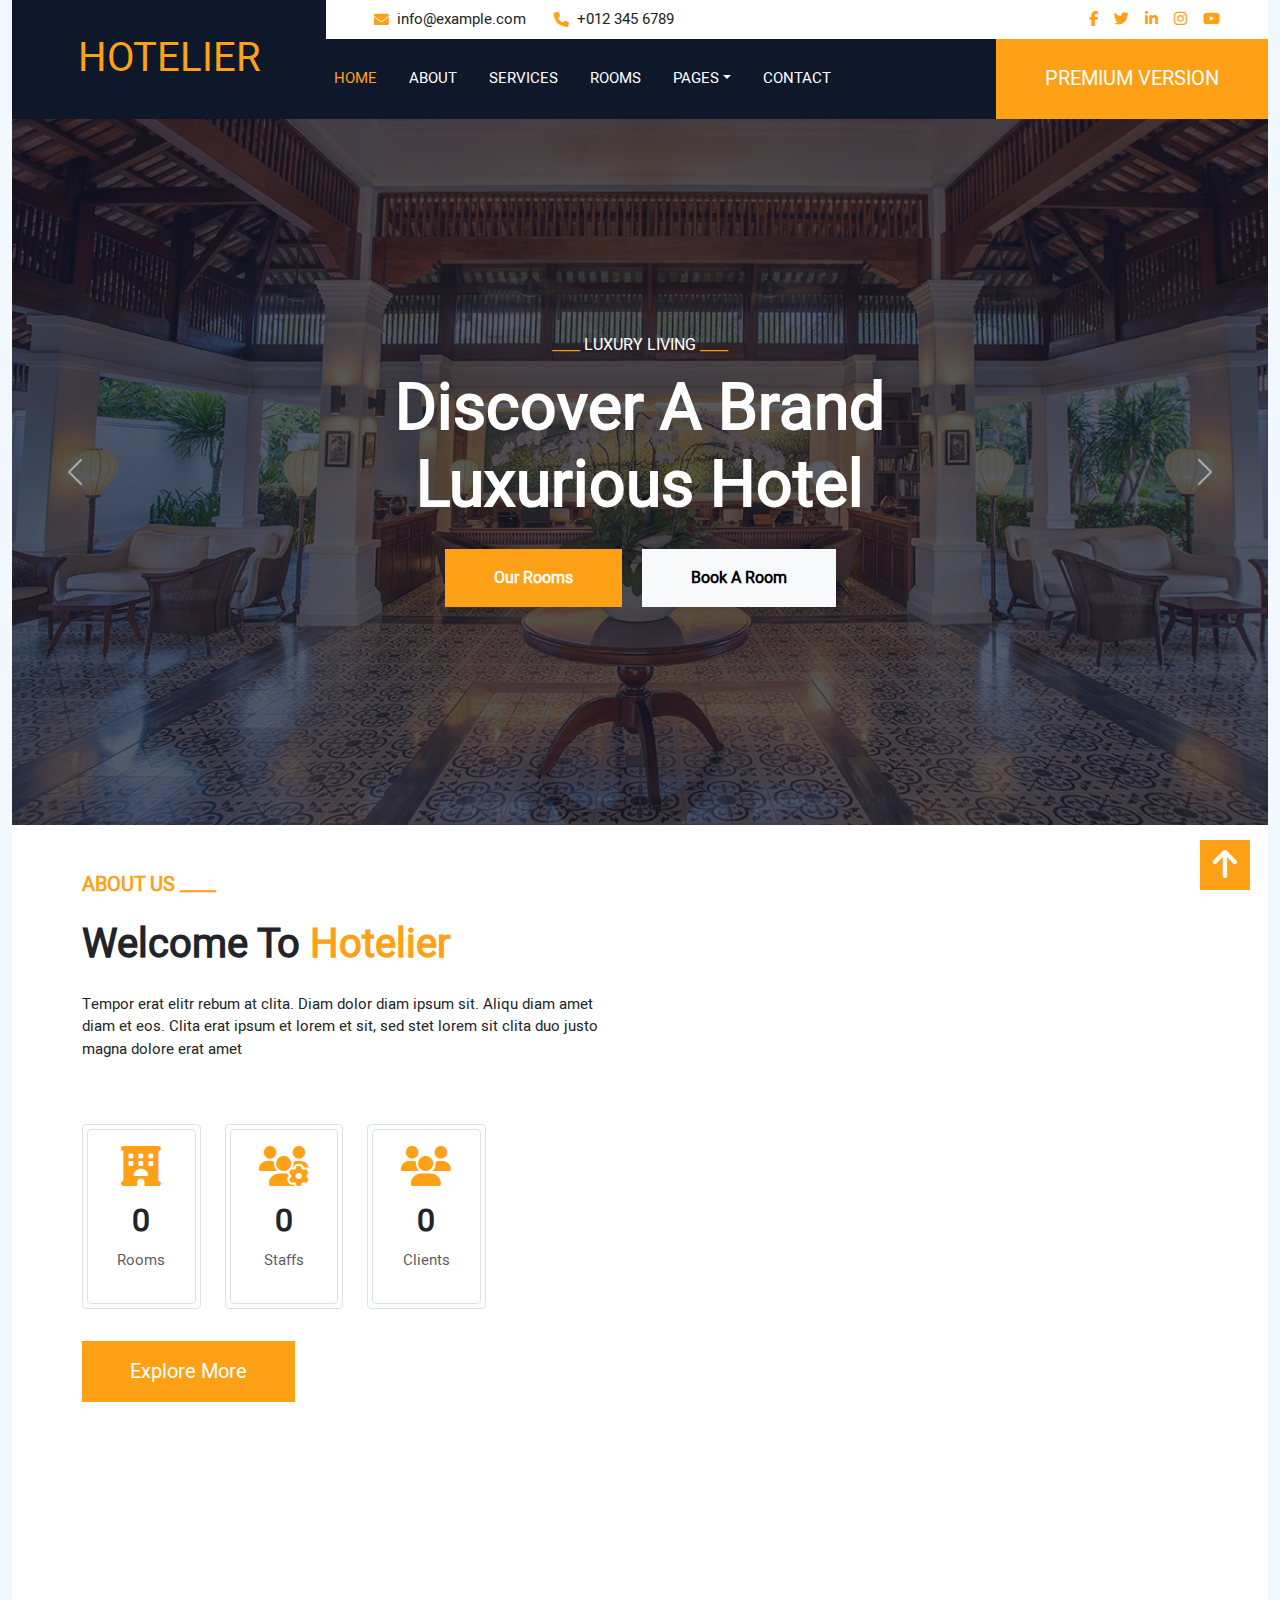
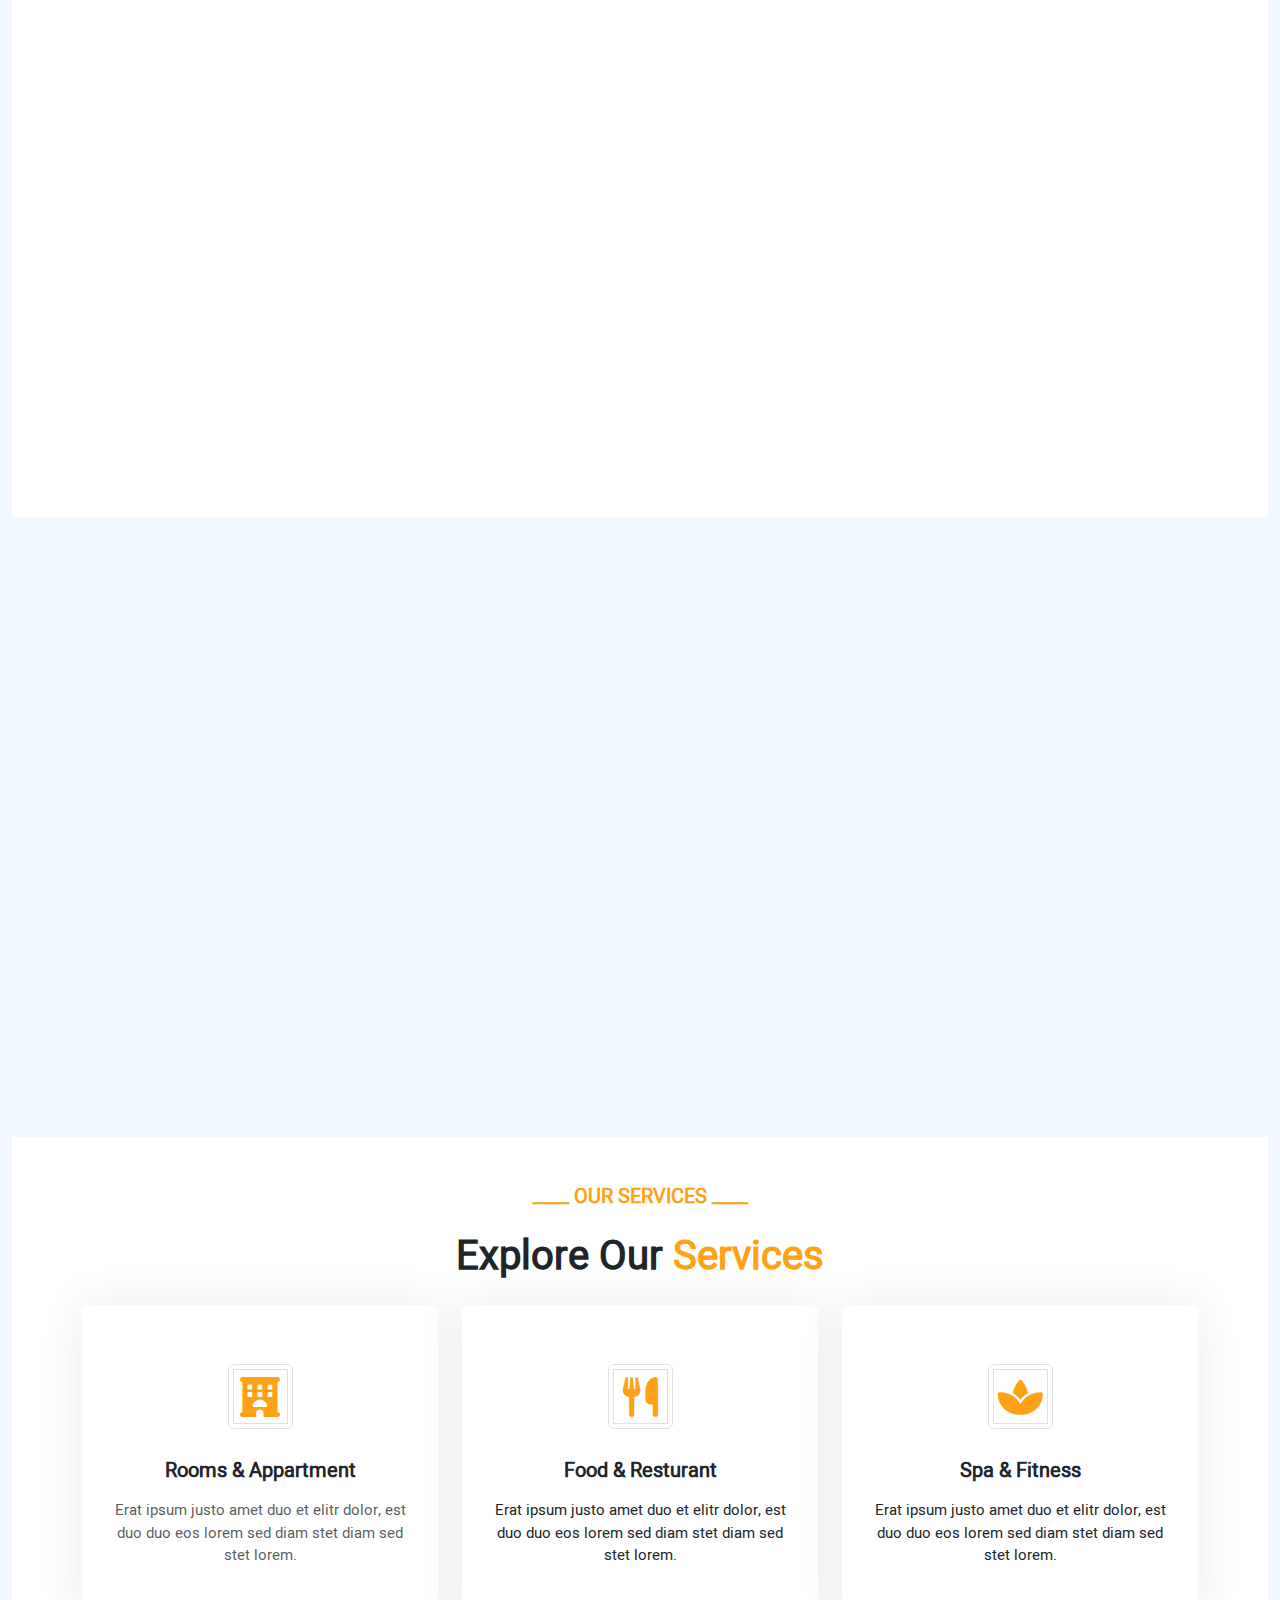
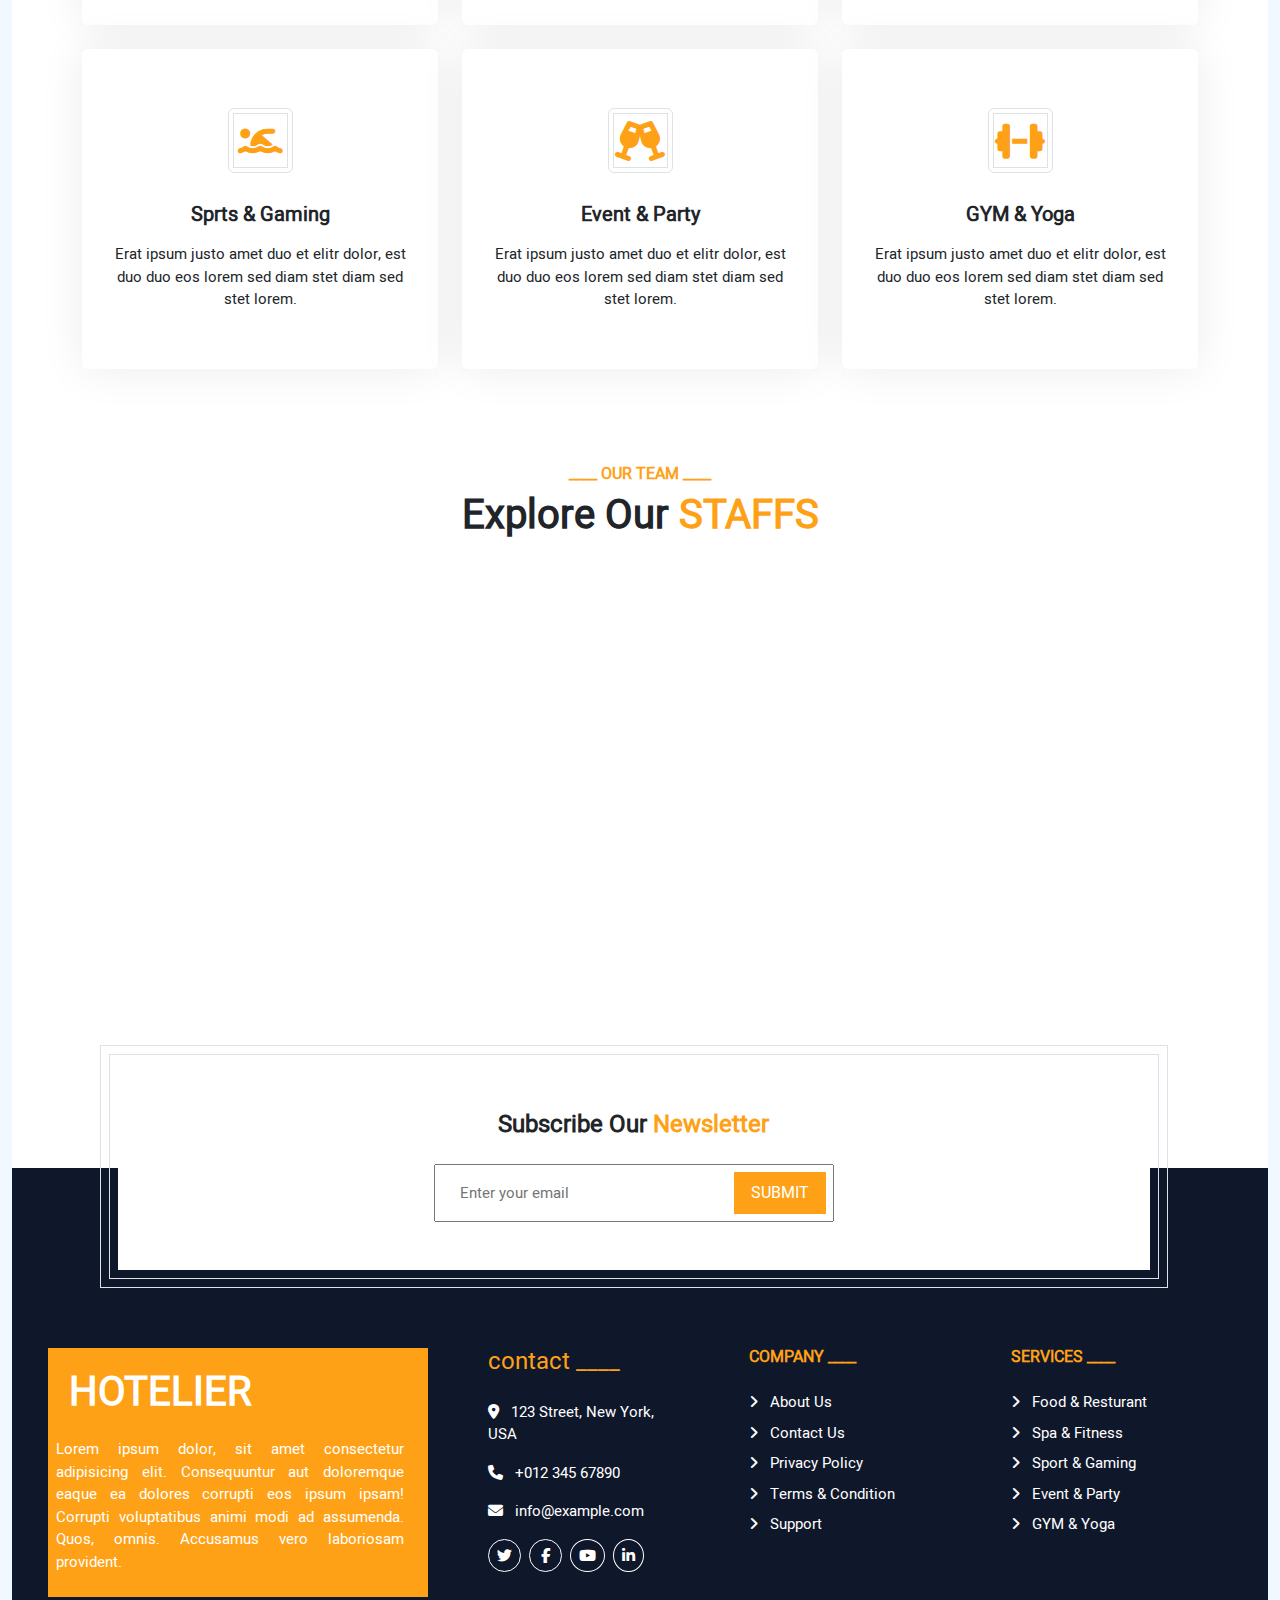
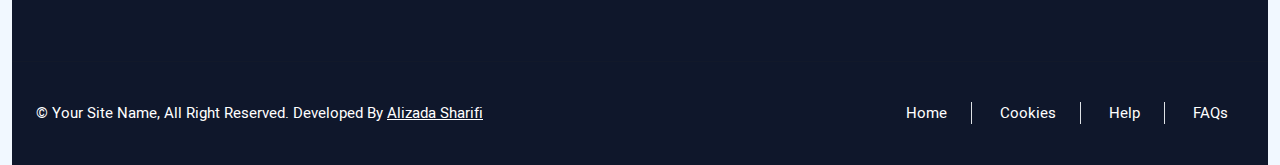
<file: index.html>
<!DOCTYPE html>
<html lang="en">
  <head>
    <meta charset="UTF-8" />
    <meta name="viewport" content="width=device-width, initial-scale=1.0" />
    <title>Hotelier</title>
    <!-- bootstrap -->
    <link rel="stylesheet" href="style/bootstrap.min.css" />
    <!-- aos animation -->
    <link rel="stylesheet" href="style/aos.css" />
    <!-- faweicon -->
    <link rel="stylesheet" href="style/all.css" />
    <!-- style -->
    <link rel="stylesheet" href="style/style.css" />
  </head>
  <body id="body">
    <div class="container-xxl">
      <!-- ======================================== -->
      <!-- ======== header section ================ -->
      <!-- ======================================== -->
      <header>
        <div class="container-fluid bg-dark-n px-0 hebbo">
          <div class="row gx-0">
            <div class="col-lg-3 bg-dark-n d-none d-lg-block">
              <a
                href="index.html"
                class="hebbo navbar-brand w-100 h-100 m-0 p-0 d-flex align-items-center justify-content-center"
              >
                <h1 class="m-0 orange text-uppercase">Hotelier</h1>
              </a>
            </div>
            <div class="col-lg-9">
              <div class="row gx-0 bg-white d-none d-lg-flex">
                <div class="col-lg-7 px-5 text-start">
                  <div class="h-100 d-inline-flex align-items-center py-2 me-4">
                    <i class="fa fa-envelope orange me-2"></i>
                    <p class="mb-0">info@example.com</p>
                  </div>
                  <div class="h-100 d-inline-flex align-items-center py-2">
                    <i class="fa fa-phone orange me-2"></i>
                    <p class="mb-0">+012 345 6789</p>
                  </div>
                </div>
                <div class="col-lg-5 px-5 text-end">
                  <div class="d-inline-flex align-items-center py-2">
                    <a class="me-3" href=""
                      ><i class="fa-brands fa-facebook-f orange"></i
                    ></a>
                    <a class="me-3" href=""
                      ><i class="fa-brands fa-twitter orange"></i
                    ></a>
                    <a class="me-3" href=""
                      ><i class="fa-brands fa-linkedin-in orange"></i
                    ></a>
                    <a class="me-3" href=""
                      ><i class="fa-brands fa-instagram orange"></i
                    ></a>
                    <a class="" href=""
                      ><i class="fa-brands fa-youtube orange"></i
                    ></a>
                  </div>
                </div>
              </div>
              <nav
                class="navbar navbar-expand-lg bg-dark-n navbar-dark p-3 p-lg-0"
              >
                <a href="index.html" class="navbar-brand d-block d-lg-none">
                  <h1 class="m-0 orange text-uppercase">Hotelier</h1>
                </a>
                <button
                  type="button"
                  class="navbar-toggler"
                  data-bs-toggle="collapse"
                  data-bs-target="#navbarCollapse"
                >
                  <span class="navbar-toggler-icon"></span>
                </button>
                <div
                  class="collapse navbar-collapse justify-content-between"
                  id="navbarCollapse"
                >
                  <div class="navbar-nav mr-auto py-0">
                    <a
                      href="index.html"
                      class="nav-item nav-link orange text-uppercase me-3"
                      >Home</a
                    >
                    <a
                      href="about.html"
                      class="nav-item nav-link text-uppercase text-white me-3"
                      >About</a
                    >
                    <a
                      href="services.html"
                      class="nav-item nav-link text-white text-uppercase me-3"
                      >Services</a
                    >
                    <a
                      href="rooms.html"
                      class="nav-item nav-link text-uppercase text-white me-3"
                      >Rooms</a
                    >
                    <div class="nav-item dropdown">
                      <a
                        href="#"
                        class="nav-link dropdown-toggle text-white text-uppercase me-3"
                        data-bs-toggle="dropdown"
                        >Pages</a
                      >
                      <div class="dropdown-menu rounded-0 m-0">
                        <a href="booking.html" class="dropdown-item">Booking</a>
                        <a href="team.html" class="dropdown-item">Our Team</a>
                        <a href="404.html" class="dropdown-item">404 page</a>
                      </div>
                    </div>
                    <a
                      href="contact.html"
                      class="nav-item nav-link text-white text-uppercase"
                      >Contact</a
                    >
                  </div>
                  <a
                    href="#"
                    class="btn bg-orange text-white text-uppercase fs-5 hebbo rounded-0 py-4 px-md-5 d-none d-lg-block"
                    >Premium Version
                  </a>
                </div>
              </nav>
            </div>
          </div>
        </div>
      </header>
      <!-- ======================================== -->
      <!-- ========= main section ================= -->
      <!-- ======================================== -->
      <main>
        <!-- =========== carousel section ========= -->
        <section>
          <div class="container-fluid p-0 mb-5">
            <div
              id="header-carousel"
              class="carousel slide"
              data-bs-ride="carousel"
            >
              <div class="carousel-inner">
                <div class="carousel-item active">
                  <img class="w-100" src="image/carousel-1.jpg" alt="Image" />
                  <div
                    class="carousel-caption d-flex flex-column align-items-center justify-content-center"
                  >
                    <div class="p-3" style="max-width: 700px">
                      <h6 class="section-title text-white text-uppercase mb-3">
                        <span class="orange">____</span> Luxury Living
                        <span class="orange">____</span>
                      </h6>
                      <h1
                        class="display-3 text-white mb-4 fw-bold"
                        data-aos="fade-down"
                        data-aos-duration="1500"
                      >
                        Discover A Brand Luxurious Hotel
                      </h1>
                      <a
                        href=""
                        class="btn bg-orange py-md-3 px-md-5 me-3 rounded-0 fw-bold text-white"
                        data-aos="fade-right"
                        data-aos-duration="1500"
                        >Our Rooms</a
                      >
                      <a
                        href=""
                        class="btn btn-light py-md-3 px-md-5 rounded-0 fw-bold"
                        data-aos="fade-left"
                        data-aos-duration="1500"
                        >Book A Room</a
                      >
                    </div>
                  </div>
                </div>
                <div class="carousel-item">
                  <img class="w-100" src="image/carousel-2.jpg" alt="Image" />
                  <div
                    class="carousel-caption d-flex flex-column align-items-center justify-content-center"
                  >
                    <div class="p-3" style="max-width: 700px">
                      <h6
                        class="section-title text-white text-uppercase mb-3 fw-bold"
                      >
                        <span class="orange">____</span> Luxury Living
                        <span class="orange">____</span>
                      </h6>
                      <h1
                        class="display-3 text-white mb-4 fw-bold"
                        data-aos="fade-down"
                        data-aos-duration="1500"
                      >
                        Discover A Brand Luxurious Hotel
                      </h1>
                      <a
                        href=""
                        class="btn bg-orange py-md-3 px-md-5 me-3 rounded-0 fw-bold text-white"
                        data-aos="fade-right"
                        data-aos-duration="1500"
                        >Our Rooms</a
                      >
                      <a
                        href=""
                        class="btn btn-light py-md-3 px-md-5 rounded-0 fw-bold"
                        data-aos="fade-left"
                        data-aos-duration="1500"
                        >Book A Room</a
                      >
                    </div>
                  </div>
                </div>
              </div>
              <button
                class="carousel-control-prev"
                type="button"
                data-bs-target="#header-carousel"
                data-bs-slide="prev"
              >
                <span
                  class="carousel-control-prev-icon"
                  aria-hidden="true"
                ></span>
                <span class="visually-hidden">Previous</span>
              </button>
              <button
                class="carousel-control-next"
                type="button"
                data-bs-target="#header-carousel"
                data-bs-slide="next"
              >
                <span
                  class="carousel-control-next-icon"
                  aria-hidden="true"
                ></span>
                <span class="visually-hidden">Next</span>
              </button>
            </div>
          </div>
        </section>
        <!-- =========== about section ============ -->
        <section class="pb-5 bg-white">
          <div class="container">
            <div
              class="row align-items-center row-cols-sm-1 row-cols-lg-2 gy-5"
            >
              <div class="col-12">
                <h6 class="orange text-uppercase fw-bold fs-5">
                  about us ____
                </h6>
                <h1 class="fw-bold text-capitalize my-4">
                  welcome to <b class="orange">Hotelier</b>
                </h1>
                <p>
                  Tempor erat elitr rebum at clita. Diam dolor diam ipsum sit.
                  Aliqu diam amet diam et eos. Clita erat ipsum et lorem et sit,
                  sed stet lorem sit clita duo justo magna dolore erat amet
                </p>
                <div class="row my-5 row-cols-sm-4 gy-3">
                  <div class="col-12 text-center">
                    <div class="border-muted border p-1 rounded-1">
                      <div class="border border-muted rounded-1 py-3">
                        <i class="fa-solid fa-hotel fs-1 mb-3 orange"></i>
                        <h2
                          class="purecounter fs-2 fw-bold"
                          data-purecounter-start="0"
                          data-purecounter-end="1234"
                        >
                          0
                        </h2>
                        <p class="text-muted">Rooms</p>
                      </div>
                    </div>
                  </div>
                  <div class="col-12 text-center">
                    <div class="border-muted border p-1 rounded-1">
                      <div class="border border-muted rounded-1 p-3">
                        <i class="fa-solid fa-users-cog fs-1 mb-3 orange"></i>
                        <h2
                          class="purecounter fs-2 fw-bold"
                          data-purecounter-start="0"
                          data-purecounter-end="1234"
                        >
                          0
                        </h2>
                        <p class="text-muted">Staffs</p>
                      </div>
                    </div>
                  </div>
                  <div class="col-12 text-center">
                    <div class="border-muted border p-1 rounded-1">
                      <div class="border border-muted rounded-1 p-3">
                        <i class="fa-solid fa-users fs-1 mb-3 orange"></i>
                        <h2
                          class="purecounter fs-2 fw-bold"
                          data-purecounter-start="0"
                          data-purecounter-end="1234"
                        >
                          0
                        </h2>
                        <p class="text-muted">Clients</p>
                      </div>
                    </div>
                  </div>
                </div>
                <a
                  href="#"
                  class="bg-orange text-capitalize text-white px-5 py-3 fs-5"
                >
                  explore more
                </a>
              </div>
              <div class="col-12">
                <div class="row">
                  <div class="col text-end">
                    <img
                      src="image/about-1.jpg"
                      class="img-fluid w-75"
                      style="margin-top: 25%"
                      data-aos="zoom-in"
                      data-aos-duration="1200"
                    />
                  </div>
                  <div class="col">
                    <img
                      src="image/about-2.jpg"
                      class="img-fluid w-100"
                      data-aos="zoom-in"
                      data-aos-duration="1200"
                      data-aos-delay="300"
                    />
                  </div>
                </div>
                <div class="row mt-4">
                  <div class="col text-end">
                    <img
                      src="image/about-3.jpg"
                      class="img-fluid w-50"
                      data-aos="zoom-in"
                      data-aos-duration="1200"
                      data-aos-delay="600"
                    />
                  </div>
                  <div class="col">
                    <img
                      src="image/about-4.jpg"
                      class="img-fluid w-75"
                      data-aos="zoom-in"
                      data-aos-duration="1200"
                      data-aos-delay="900"
                    />
                  </div>
                </div>
              </div>
            </div>
          </div>
        </section>
        <!-- ========= rooms section ============== -->
        <section class="py-5 bg-white">
          <div class="container">
            <div class="header pb-5" data-aos="fade-up" data-aos-duration="900">
              <h6 class="orange fw-bold text-center text-uppercase mb-3">
                ____ our rooms ____
              </h6>
              <h1 class="text-center text-capitalize fw-bold text-dark">
                Explore our <b class="orange text-uppercase">rooms</b>
              </h1>
            </div>
            <div class="row row-cols-sm-1 row-cols-md-2 row-cols-lg-3 gy-3">
              <div class="col" data-aos="fade-up" data-aos-duration="1000">
                <div class="card shadow rounded-0">
                  <img
                    src="image/room-1.jpg"
                    class="card-img-top overflow-visible"
                  />
                  <div class="position-relative">
                    <a
                      class="btn bg-orange text-white rounded-0 d-inline-block room-cost py-1 px-3"
                    >
                      $100/Night
                    </a>
                  </div>
                  <div class="card-body">
                    <div
                      class="d-flex align-items-center justify-content-between mt-3"
                    >
                      <h5 class="card-title fw-bold mb-0">Junior Suite</h5>
                      <div class="orange">
                        <i class="fa-solid fa-star"></i>
                        <i class="fa-solid fa-star"></i>
                        <i class="fa-solid fa-star"></i>
                        <i class="fa-solid fa-star"></i>
                        <i class="fa-solid fa-star"></i>
                      </div>
                    </div>
                    <div class="d-flex my-2">
                      <div class="d-flex align-items-center">
                        <i class="fa-solid fa-bed pe-2 orange"></i>
                        <p class="mb-0 border-dark border-end pe-3">3 bed</p>
                      </div>
                      <div class="d-flex align-items-center">
                        <i class="fa-solid fa-bath pe-2 ps-3 orange"></i>
                        <p class="mb-0 border-dark border-end pe-3">3 bath</p>
                      </div>
                      <div class="d-flex align-items-center">
                        <i class="fa-solid fa-wifi pe-2 ps-3 orange"></i>
                        <p class="mb-0">wifi</p>
                      </div>
                    </div>
                    <p class="card-text">
                      Erat ipsum justo amet duo et elitr dolor, est duo duo eos
                      lorem sed diam stet diam sed stet lorem
                    </p>
                    <div class="d-flex justify-content-between">
                      <a
                        href="#"
                        class="btn bg-orange text-uppercase text-white rounded-0"
                        >view detail</a
                      >
                      <button
                        href="#"
                        class="btn bg-dark-n text-uppercase text-white rounded-0"
                      >
                        book now
                      </button>
                    </div>
                  </div>
                </div>
              </div>
              <div
                class="col"
                data-aos="fade-up"
                data-aos-duration="1000"
                data-aos-delay="300"
              >
                <div class="card shadow rounded-0">
                  <img
                    src="image/room-2.jpg"
                    class="card-img-top overflow-visible"
                  />
                  <div class="position-relative">
                    <a
                      class="btn bg-orange text-white rounded-0 d-inline-block room-cost py-1 px-3"
                    >
                      $100/Night
                    </a>
                  </div>
                  <div class="card-body">
                    <div
                      class="d-flex align-items-center justify-content-between mt-3"
                    >
                      <h5 class="card-title fw-bold mb-0">Executive Suite</h5>
                      <div class="orange">
                        <i class="fa-solid fa-star"></i>
                        <i class="fa-solid fa-star"></i>
                        <i class="fa-solid fa-star"></i>
                        <i class="fa-solid fa-star"></i>
                        <i class="fa-solid fa-star"></i>
                      </div>
                    </div>
                    <div class="d-flex my-2">
                      <div class="d-flex align-items-center">
                        <i class="fa-solid fa-bed pe-2 orange"></i>
                        <p class="mb-0 border-dark border-end pe-3">3 bed</p>
                      </div>
                      <div class="d-flex align-items-center">
                        <i class="fa-solid fa-bath pe-2 ps-3 orange"></i>
                        <p class="mb-0 border-dark border-end pe-3">3 bath</p>
                      </div>
                      <div class="d-flex align-items-center">
                        <i class="fa-solid fa-wifi pe-2 ps-3 orange"></i>
                        <p class="mb-0">wifi</p>
                      </div>
                    </div>
                    <p class="card-text">
                      Erat ipsum justo amet duo et elitr dolor, est duo duo eos
                      lorem sed diam stet diam sed stet lorem
                    </p>
                    <div class="d-flex justify-content-between">
                      <a
                        href="#"
                        class="btn bg-orange text-uppercase text-white rounded-0"
                        >view detail</a
                      >
                      <button
                        href="#"
                        class="btn bg-dark-n text-uppercase text-white rounded-0"
                      >
                        book now
                      </button>
                    </div>
                  </div>
                </div>
              </div>
              <div
                class="col"
                data-aos="fade-up"
                data-aos-duration="1000"
                data-aos-delay="600"
              >
                <div class="card shadow rounded-0">
                  <img
                    src="image/room-3.jpg"
                    class="card-img-top overflow-visible"
                  />
                  <div class="position-relative">
                    <a
                      class="btn bg-orange text-white rounded-0 d-inline-block room-cost py-1 px-3"
                    >
                      $100/Night
                    </a>
                  </div>
                  <div class="card-body">
                    <div
                      class="d-flex align-items-center justify-content-between mt-3"
                    >
                      <h5 class="card-title fw-bold mb-0">Super Deluxe</h5>
                      <div class="orange">
                        <i class="fa-solid fa-star"></i>
                        <i class="fa-solid fa-star"></i>
                        <i class="fa-solid fa-star"></i>
                        <i class="fa-solid fa-star"></i>
                        <i class="fa-solid fa-star"></i>
                      </div>
                    </div>
                    <div class="d-flex my-2">
                      <div class="d-flex align-items-center">
                        <i class="fa-solid fa-bed pe-2 orange"></i>
                        <p class="mb-0 border-dark border-end pe-3">3 bed</p>
                      </div>
                      <div class="d-flex align-items-center">
                        <i class="fa-solid fa-bath pe-2 ps-3 orange"></i>
                        <p class="mb-0 border-dark border-end pe-3">3 bath</p>
                      </div>
                      <div class="d-flex align-items-center">
                        <i class="fa-solid fa-wifi pe-2 ps-3 orange"></i>
                        <p class="mb-0">wifi</p>
                      </div>
                    </div>
                    <p class="card-text">
                      Erat ipsum justo amet duo et elitr dolor, est duo duo eos
                      lorem sed diam stet diam sed stet lorem
                    </p>
                    <div class="d-flex justify-content-between">
                      <a
                        href="#"
                        class="btn bg-orange text-uppercase text-white rounded-0"
                        >view detail</a
                      >
                      <button
                        href="#"
                        class="btn bg-dark-n text-uppercase text-white rounded-0"
                      >
                        book now
                      </button>
                    </div>
                  </div>
                </div>
              </div>
            </div>
          </div>
        </section>
        <!-- =========== brand section ============ -->
        <section
          class="py-5 bg-white"
          data-aos="zoom-in-up"
          data-aos-duration="500"
        >
          <div class="container">
            <div class="row row-cols-sm-1 row-cols-lg-2">
              <div class="col-12 bg-dark-n py-5 px-5 text-white text-justify">
                <h6 class="fw-bold text-uppercase pt-5">
                  Luxury Living <span class="fw-bold orange">____</span>
                </h6>
                <h1
                  class="fw-bold text-uppercase text-uppercase w-75"
                  style="line-height: 1.3"
                >
                  Discover A Brand Luxurious Hotel
                </h1>
                <p class="py-3">
                  Tempor erat elitr rebum at clita. Diam dolor diam ipsum sit.
                  Aliqu diam amet diam et eos. Clita erat ipsum et lorem et sit,
                  sed stet lorem sit clita duo justo magna dolore erat amet
                </p>
                <div class="d-sm-flex gap-3">
                  <div class="mt-3">
                    <button
                      class="btn bg-orange py-3 text-white text-uppercase fw-bold"
                      style="border-radius: 3px; width: 217px"
                    >
                      our rooms
                    </button>
                  </div>
                  <div class="mt-3">
                    <button
                      class="btn bg-white rounded-0 py-3 px-5 text-dark text-uppercase fw-bold"
                      style="border-radius: 3px"
                    >
                      book a rooms
                    </button>
                  </div>
                </div>
              </div>
              <div class="col-12 p-0">
                <img src="image/video.jpg" class="img-fluid p-0" />
              </div>
            </div>
          </div>
        </section>
        <!-- =========== service section ========== -->
        <section class="py-5 bg-white">
          <div class="container">
            <div class="header text-center">
              <h6 class="fw-bold text-dark fs-5 orange text-uppercase">
                ____ our services ____
              </h6>
              <h1 class="fw-bold text-dark fs-1 text-capitalize my-4">
                explore our <b class="orange">services</b>
              </h1>
            </div>
            <div class="row g-4">
              <div class="col-lg-4 text-center">
                <a class="service-item rounded" href="">
                  <div class="service-icon border rounded p-1">
                    <div
                      class="h-100 border d-flex align-items-center justify-content-center p-2"
                    >
                      <i class="fa-solid fa-hotel fs-1 orange"></i>
                    </div>
                  </div>
                  <h5 class="mb-3 fw-bold text-dark">Rooms & Appartment</h5>
                  <p class="mb-0 text-muted">
                    Erat ipsum justo amet duo et elitr dolor, est duo duo eos
                    lorem sed diam stet diam sed stet lorem.
                  </p>
                </a>
              </div>
              <div class="col-lg-4 col-md-6 text-center">
                <a class="service-item rounded" href="">
                  <div class="service-icon border rounded p-1">
                    <div
                      class="h-100 border d-flex align-items-center justify-content-center p-2"
                    >
                      <i class="fa-solid fa-utensils fs-1 orange"></i>
                    </div>
                  </div>
                  <h5 class="mb-3 text-dark fw-bold text-capitalize">
                    food & resturant
                  </h5>
                  <p class="text-body mb-0">
                    Erat ipsum justo amet duo et elitr dolor, est duo duo eos
                    lorem sed diam stet diam sed stet lorem.
                  </p>
                </a>
              </div>
              <div class="col-lg-4 col-md-6 text-center">
                <a class="service-item rounded" href="">
                  <div class="service-icon border rounded p-1">
                    <div
                      class="h-100 border d-flex align-items-center justify-content-center p-2"
                    >
                      <i class="fa-solid fa-spa fs-1 orange"></i>
                    </div>
                  </div>
                  <h5 class="mb-3 text-dark fw-bold text-capitalize">
                    spa & fitness
                  </h5>
                  <p class="text-body mb-0">
                    Erat ipsum justo amet duo et elitr dolor, est duo duo eos
                    lorem sed diam stet diam sed stet lorem.
                  </p>
                </a>
              </div>
              <div class="col-lg-4 col-md-6 text-center">
                <a class="service-item rounded" href="">
                  <div class="service-icon bg-transparent border rounded p-1">
                    <div
                      class="h-100 border d-flex align-items-center justify-content-center p-2"
                    >
                      <i class="fa-solid fa-swimmer fs-1 orange"></i>
                    </div>
                  </div>
                  <h5 class="mb-3 text-dark fw-bold text-capitalize">
                    sprts & gaming
                  </h5>
                  <p class="text-body mb-0">
                    Erat ipsum justo amet duo et elitr dolor, est duo duo eos
                    lorem sed diam stet diam sed stet lorem.
                  </p>
                </a>
              </div>
              <div class="col-lg-4 col-md-6 text-center">
                <a class="service-item rounded" href="">
                  <div class="service-icon bg-transparent border rounded p-1">
                    <div
                      class="h-100 border d-flex align-items-center justify-content-center p-2"
                    >
                      <i class="fa-solid fa-glass-cheers fs-1 orange"></i>
                    </div>
                  </div>
                  <h5 class="mb-3 text-dark fw-bold text-capitalize">
                    event & party
                  </h5>
                  <p class="text-body mb-0">
                    Erat ipsum justo amet duo et elitr dolor, est duo duo eos
                    lorem sed diam stet diam sed stet lorem.
                  </p>
                </a>
              </div>
              <div class="col-lg-4 col-md-6 text-center">
                <a class="service-item rounded" href="">
                  <div class="service-icon bg-transparent border rounded p-1">
                    <div
                      class="h-100 border d-flex align-items-center justify-content-center p-2"
                    >
                      <i class="fa-solid fa-dumbbell fs-1 orange"></i>
                    </div>
                  </div>
                  <h5 class="mb-3 text-dark fw-bold">GYM & Yoga</h5>
                  <p class="text-body mb-0">
                    Erat ipsum justo amet duo et elitr dolor, est duo duo eos
                    lorem sed diam stet diam sed stet lorem.
                  </p>
                </a>
              </div>
            </div>
          </div>
        </section>
        <!-- =========== team secion ============== -->
        <section class="py-5 bg-white team">
          <div class="container">
            <div class="team-heading text-center">
              <h6 class="fw-bold orange text-uppercase">____ our team ____</h6>
              <h1 class="fw-bold text-capitalize">
                explore our <span class="orange text-uppercase">Staffs</span>
              </h1>
            </div>
            <div
              class="row row-cols-sm-1 row-cols-md-2 row-cols-lg-4 pt-5 gy-4"
            >
              <div class="col" data-aos="fade-up" data-aos-duration="600">
                <div class="card shadow border-0 position-relative">
                  <img src="image/team-1.jpg" />
                  <div
                    class="card-icon justify-content-center d-flex align-items-center"
                  >
                    <i
                      class="fa-brands fa-facebook-f bg-orange text-center text-white"
                    ></i>
                    <i
                      class="fa-brands fa-twitter bg-orange text-center text-white"
                    ></i>
                    <i
                      class="fa-brands fa-instagram bg-orange text-center text-white"
                    ></i>
                  </div>
                  <div class="card-body text-center mt-4">
                    <h5 class="fw-bold text-capitalize">full name</h5>
                    <small class="text-muted text-capitalize"
                      >designation</small
                    >
                  </div>
                </div>
              </div>
              <div
                class="col"
                data-aos="fade-up"
                data-aos-duration="600"
                data-aos-delay="300"
              >
                <div class="card shadow border-0 position-relative">
                  <img src="image/team-2.jpg" />
                  <div
                    class="card-icon justify-content-center d-flex align-items-center"
                  >
                    <i
                      class="fa-brands fa-facebook-f bg-orange text-center text-white"
                    ></i>
                    <i
                      class="fa-brands fa-twitter bg-orange text-center text-white"
                    ></i>
                    <i
                      class="fa-brands fa-instagram bg-orange text-center text-white"
                    ></i>
                  </div>
                  <div class="card-body text-center mt-4">
                    <h5 class="fw-bold text-capitalize">full name</h5>
                    <small class="text-muted text-capitalize"
                      >designation</small
                    >
                  </div>
                </div>
              </div>
              <div
                class="col"
                data-aos="fade-up"
                data-aos-duration="600"
                data-aos-delay="600"
              >
                <div class="card shadow border-0 position-relative">
                  <img src="image/team-3.jpg" />
                  <div
                    class="card-icon justify-content-center d-flex align-items-center"
                  >
                    <i
                      class="fa-brands fa-facebook-f bg-orange text-center text-white"
                    ></i>
                    <i
                      class="fa-brands fa-twitter bg-orange text-center text-white"
                    ></i>
                    <i
                      class="fa-brands fa-instagram bg-orange text-center text-white"
                    ></i>
                  </div>
                  <div class="card-body text-center mt-4">
                    <h5 class="fw-bold text-capitalize">full name</h5>
                    <small class="text-muted text-capitalize"
                      >designation</small
                    >
                  </div>
                </div>
              </div>
              <div
                class="col"
                data-aos="fade-up"
                data-aos-duration="600"
                data-aos-delay="900"
              >
                <div class="card shadow border-0 position-relative">
                  <img src="image/team-4.jpg" />
                  <div
                    class="card-icon justify-content-center d-flex align-items-center"
                  >
                    <i
                      class="fa-brands fa-facebook-f bg-orange text-center text-white"
                    ></i>
                    <i
                      class="fa-brands fa-twitter bg-orange text-center text-white"
                    ></i>
                    <i
                      class="fa-brands fa-instagram bg-orange text-center text-white"
                    ></i>
                  </div>
                  <div class="card-body text-center mt-4">
                    <h5 class="fw-bold text-capitalize">full name</h5>
                    <small class="text-muted text-capitalize"
                      >designation</small
                    >
                  </div>
                </div>
              </div>
            </div>
          </div>
        </section>
        <!-- ========= last section =============== -->
        <section class="position-relative">
          <div class="newsletter border border-muted p-2">
            <div class="border border-muted p-2">
              <div class="container bg-white">
                <div class="row justify-content-center">
                  <div class="col-lg-10">
                    <div class="p-5 text-center">
                      <h4 class="fw-bold text-capitalize mb-4">
                        subscribe our <span class="orange">newsletter</span>
                      </h4>
                      <div
                        class="position-relative mx-auto"
                        style="max-width: 400px"
                      >
                        <input
                          class="l w-100 py-3 ps-4 pe-5 l-input"
                          type="text"
                          placeholder="Enter your email"
                        />
                        <button
                          type="button"
                          class="btn bg-orange rounded-0 text-white text-uppercase py-2 px-3 position-absolute top-0 end-0 mt-2 me-2"
                        >
                          Submit
                        </button>
                      </div>
                    </div>
                  </div>
                </div>
              </div>
            </div>
          </div>
        </section>
      </main>
      <!-- ========== footer section ============= -->
      <footer class="bg-dark-n">
        <div class="row pb-5 gy-4">
          <div
            class="col-9 col-sm-12 col-md-6 col-lg-4 bg-orange p-2 pe-4 ms-5"
            style="max-width: 380px"
          >
            <h1 class="btn rounded-0 text-uppercase fs-1 text-white fw-bold">
              Hotelier
            </h1>
            <p class="text-white" style="text-align: justify">
              Lorem ipsum dolor, sit amet consectetur adipisicing elit.
              Consequuntur aut doloremque eaque ea dolores corrupti eos ipsum
              ipsam! Corrupti voluptatibus animi modi ad assumenda. Quos, omnis.
              Accusamus vero laboriosam provident.
            </p>
          </div>
          <div class="col-12 col-sm-12 col-md-3 col-lg-2 ms-5">
            <h4 class="orange mb-4">contact ____</h4>
            <div class="text-white">
              <p>
                <i class="fa-solid fa-location-dot pe-2"></i>
                <span>123 Street, New York, USA</span>
              </p>
              <p>
                <i class="fa-solid fa-phone pe-2"></i>
                <span>+012 345 67890</span>
              </p>
              <p>
                <i class="fa-solid fa-envelope pe-2"></i>
                <span>info@example.com</span>
              </p>
            </div>
            <div class="d-flex gap-2 footer-icon">
              <a href="#" class="text-white">
                <i
                  class="fa-brands fa-twitter border rounded-circle border-white p-2"
                ></i>
              </a>
              <a href="#" class="text-white">
                <i
                  class="fa-brands fa-facebook-f border rounded-circle border-white p-2 text-center"
                  style="width: 33px"
                ></i>
              </a>
              <a href="#" class="text-white">
                <i
                  class="fa-brands fa-youtube border rounded-circle border-white p-2"
                ></i>
              </a>
              <a href="#" class="text-white">
                <i
                  class="fa-brands fa-linkedin-in border rounded-circle border-white p-2"
                ></i>
              </a>
            </div>
          </div>
          <div class="col-12 col-sm-12 col-md-6 col-lg-2 ms-5">
            <h6 class="orange text-uppercase fw-bold mb-4">company ____</h6>
            <div class="footer-list">
              <a href="#" class="pb-2">
                <i class="fa-solid fa-angle-right pe-2"></i>
                <span>about us</span>
              </a>
              <a href="#" class="pb-2">
                <i class="fa-solid fa-angle-right pe-2"></i>
                <span>contact us</span>
              </a>
              <a href="#" class="pb-2">
                <i class="fa-solid fa-angle-right pe-2"></i>
                <span>privacy policy</span>
              </a>
              <a href="#" class="pb-2">
                <i class="fa-solid fa-angle-right pe-2"></i>
                <span>terms & condition</span>
              </a>
              <a href="#" class="pb-2">
                <i class="fa-solid fa-angle-right pe-2"></i>
                <span>support</span>
              </a>
            </div>
          </div>
          <div class="col-12 col-sm-12 col-md-3 col-lg-2 ms-5">
            <h6 class="orange text-uppercase fw-bold mb-4">services ____</h6>
            <div class="footer-list">
              <a href="#" class="pb-2">
                <i class="fa-solid fa-angle-right pe-2"></i>
                <span>food & resturant</span>
              </a>
              <a href="#" class="pb-2">
                <i class="fa-solid fa-angle-right pe-2"></i>
                <span>spa & fitness</span>
              </a>
              <a href="#" class="pb-2">
                <i class="fa-solid fa-angle-right pe-2"></i>
                <span>sport & gaming</span>
              </a>
              <a href="#" class="pb-2">
                <i class="fa-solid fa-angle-right pe-2"></i>
                <span>event & party</span>
              </a>
              <a href="#" class="pb-2">
                <i class="fa-solid fa-angle-right pe-2"></i>
                <span>GYM & Yoga</span>
              </a>
            </div>
          </div>
        </div>
        <hr class="text-muted" />
        <div class="name py-4">
          <div class="row justify-content-between">
            <div class="col-12 col-md-6 ms-4">
              <p class="text-white text-capitalize">
                ©
                <a href="#" class="text-white">your site name, </a>
                all right reserved. developed by
                <a
                  href="#"
                  class="text-white"
                  style="text-decoration: underline"
                  >Alizada sharifi</a
                >
              </p>
            </div>
            <div class="col-12 col-md-4 text-md-center ms-4">
              <a href="#" class="text-white text-capitalize pe-4 border-end"
                >home</a
              >
              <a
                href="#"
                class="text-white text-capitalize pe-4 border-end ps-4"
                >cookies</a
              >
              <a
                href="#"
                class="text-white text-capitalize pe-4 border-end ps-4"
                >help</a
              >
              <a href="#" class="text-white text-capitalize ps-4">FAQs</a>
            </div>
          </div>
        </div>
      </footer>
    </div>
    <!--============= scroller section ============== -->
    <div class="scroller">
      <a href="#body">
        <i
          class="fa-solid fa-arrow-up bg-orange fs-2 text-center text-white"
        ></i
      ></a>
    </div>
    <!-- javascript section -->
    <script src="js/bootstrap.bundle.min.js"></script>
    <script src="js/aos.js"></script>
    <script src="js/purecounter.js"></script>
    <script src="js/purecounter_vanilla.js"></script>

    <script>
      AOS.init();
    </script>
    <script>
      new PureCounter();
    </script>
  </body>
</html>
</file>
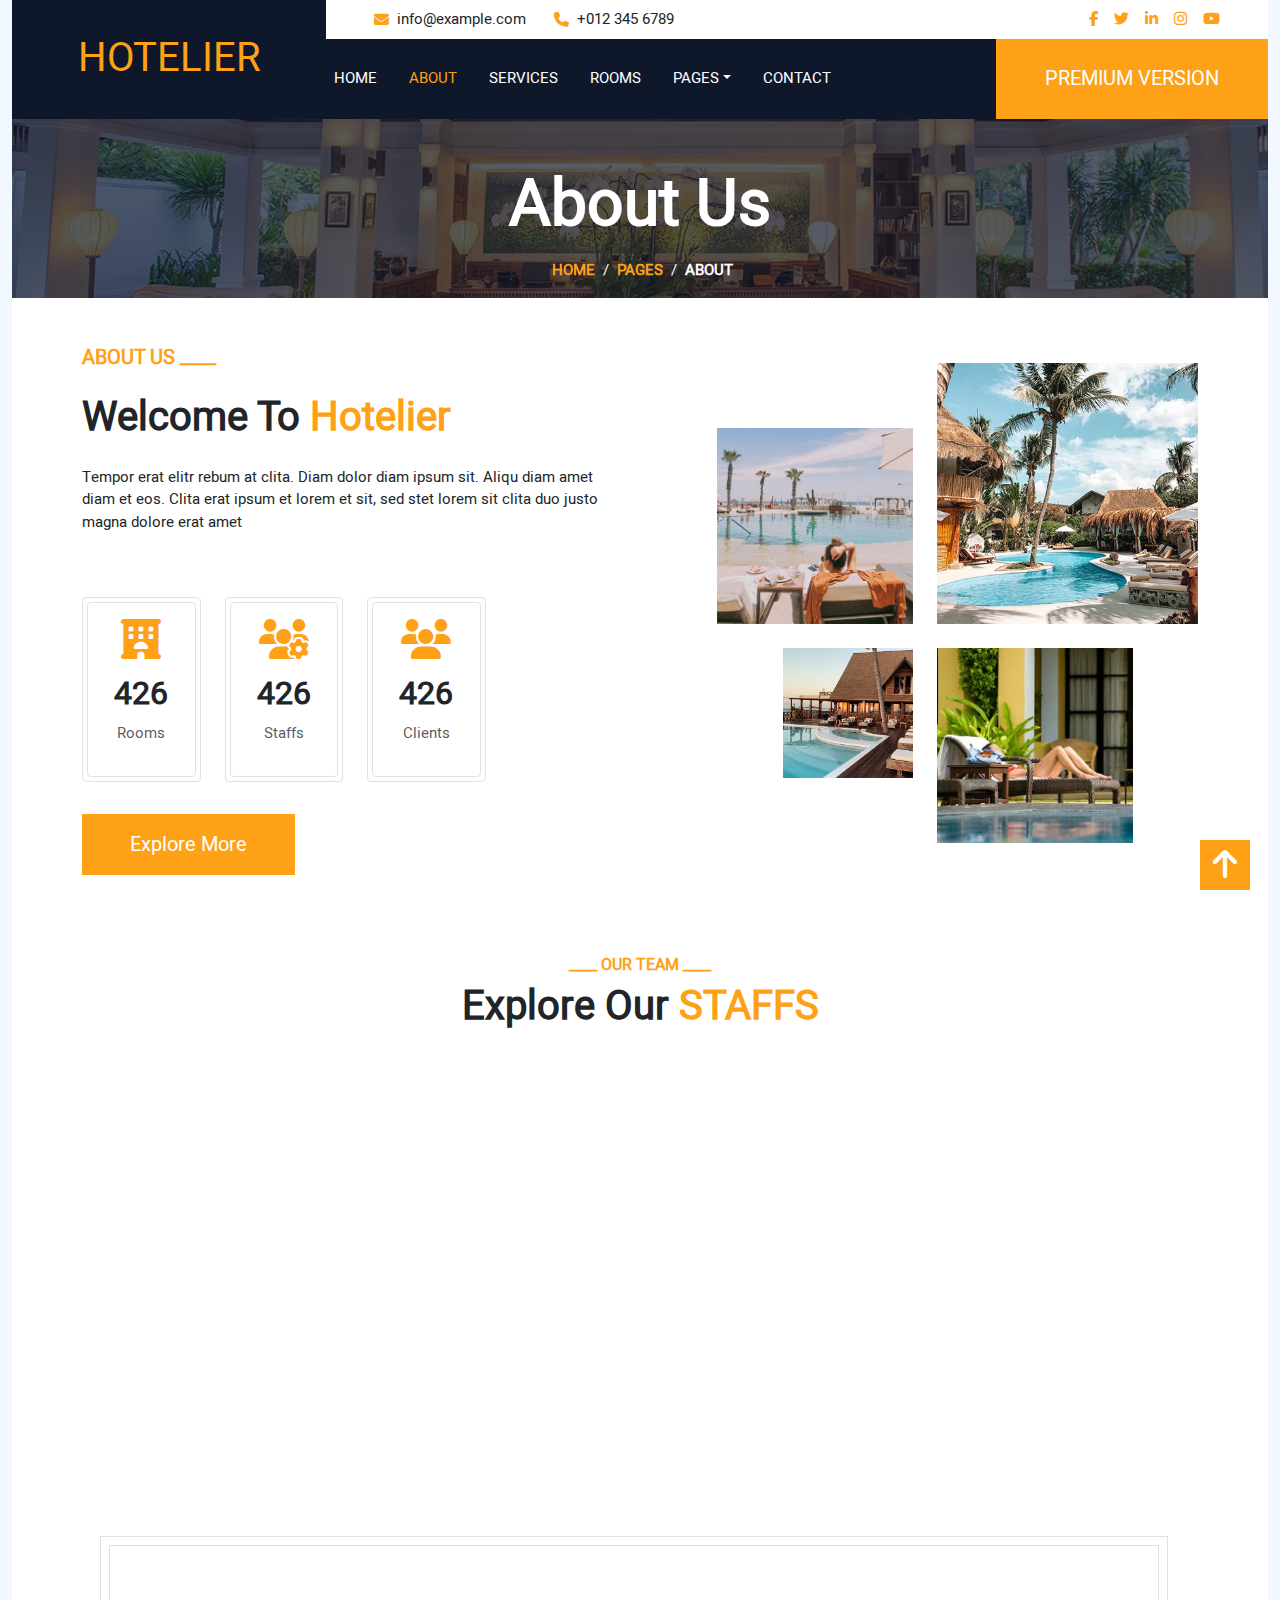
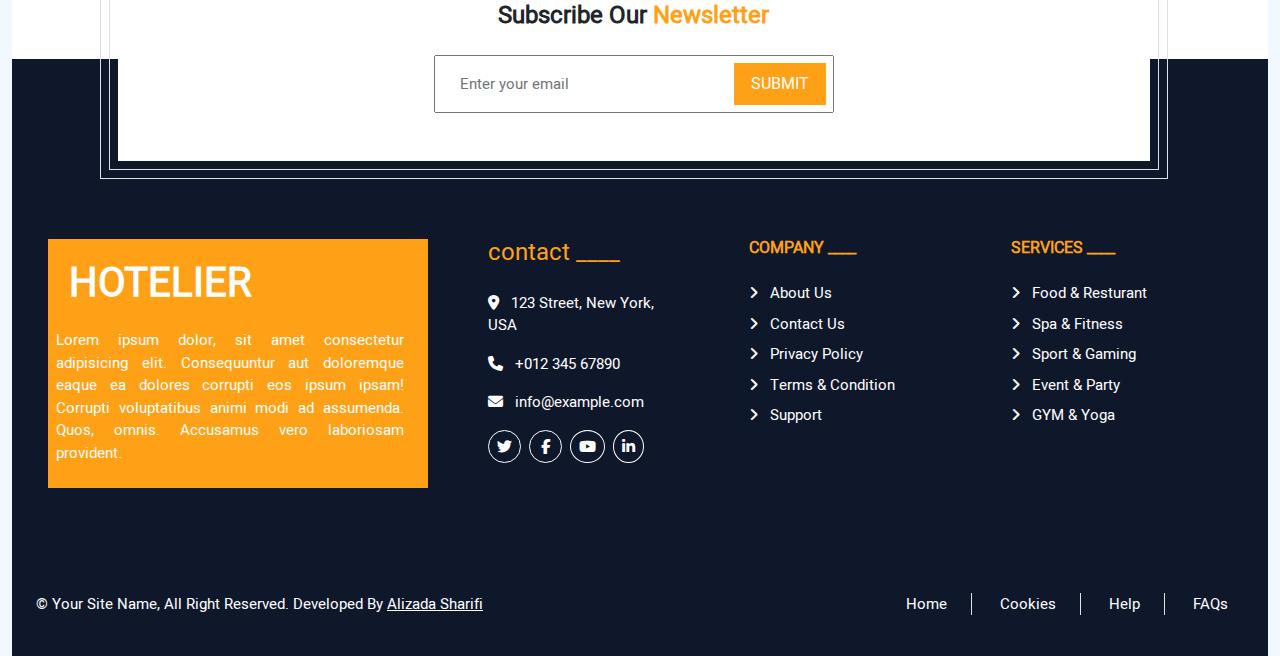
<file: about.html>
<!DOCTYPE html>
<html lang="en">
  <head>
    <meta charset="UTF-8" />
    <meta name="viewport" content="width=device-width, initial-scale=1.0" />
    <title>Hotelier</title>
    <!-- bootstrap -->
    <link rel="stylesheet" href="style/bootstrap.min.css" />
    <!-- aos animation -->
    <link rel="stylesheet" href="style/aos.css" />
    <!-- faweicon -->
    <link rel="stylesheet" href="style/all.css" />
    <!-- style -->
    <link rel="stylesheet" href="style/style.css" />
  </head>

  <body id="body">
    <div class="container-xxl">
      <!-- ======================================== -->
      <!-- ======== header section ================ -->
      <!-- ======================================== -->
      <header>
        <div class="container-fluid bg-dark-n px-0 hebbo">
          <div class="row gx-0">
            <div class="col-lg-3 bg-dark-n d-none d-lg-block">
              <a
                href="index.html"
                class="hebbo navbar-brand w-100 h-100 m-0 p-0 d-flex align-items-center justify-content-center"
              >
                <h1 class="m-0 orange text-uppercase">Hotelier</h1>
              </a>
            </div>
            <div class="col-lg-9">
              <div class="row gx-0 bg-white d-none d-lg-flex">
                <div class="col-lg-7 px-5 text-start">
                  <div class="h-100 d-inline-flex align-items-center py-2 me-4">
                    <i class="fa fa-envelope orange me-2"></i>
                    <p class="mb-0">info@example.com</p>
                  </div>
                  <div class="h-100 d-inline-flex align-items-center py-2">
                    <i class="fa fa-phone orange me-2"></i>
                    <p class="mb-0">+012 345 6789</p>
                  </div>
                </div>
                <div class="col-lg-5 px-5 text-end">
                  <div class="d-inline-flex align-items-center py-2">
                    <a class="me-3" href=""
                      ><i class="fa-brands fa-facebook-f orange"></i
                    ></a>
                    <a class="me-3" href=""
                      ><i class="fa-brands fa-twitter orange"></i
                    ></a>
                    <a class="me-3" href=""
                      ><i class="fa-brands fa-linkedin-in orange"></i
                    ></a>
                    <a class="me-3" href=""
                      ><i class="fa-brands fa-instagram orange"></i
                    ></a>
                    <a class="" href=""
                      ><i class="fa-brands fa-youtube orange"></i
                    ></a>
                  </div>
                </div>
              </div>
              <nav
                class="navbar navbar-expand-lg bg-dark-n navbar-dark p-3 p-lg-0"
              >
                <a href="index.html" class="navbar-brand d-block d-lg-none">
                  <h1 class="m-0 orange text-uppercase">Hotelier</h1>
                </a>
                <button
                  type="button"
                  class="navbar-toggler"
                  data-bs-toggle="collapse"
                  data-bs-target="#navbarCollapse"
                >
                  <span class="navbar-toggler-icon"></span>
                </button>
                <div
                  class="collapse navbar-collapse justify-content-between"
                  id="navbarCollapse"
                >
                  <div class="navbar-nav mr-auto py-0">
                    <a
                      href="index.html"
                      class="nav-item nav-link text-white text-uppercase me-3"
                      >Home</a
                    >
                    <a
                      href="about.html"
                      class="nav-item nav-link text-uppercase orange me-3"
                      >About</a
                    >
                    <a
                      href="services.html"
                      class="nav-item nav-link text-white text-uppercase me-3"
                      >Services</a
                    >
                    <a
                      href="rooms.html"
                      class="nav-item nav-link text-uppercase text-white me-3"
                      >Rooms</a
                    >
                    <div class="nav-item dropdown">
                      <a
                        href="#"
                        class="nav-link dropdown-toggle text-white text-uppercase me-3"
                        data-bs-toggle="dropdown"
                        >Pages</a
                      >
                      <div class="dropdown-menu rounded-0 m-0">
                        <a href="booking.html" class="dropdown-item">Booking</a>
                        <a href="team.html" class="dropdown-item">Our Team</a>
                        <a href="404.html" class="dropdown-item">404 page</a>
                      </div>
                    </div>
                    <a
                      href="contact.html"
                      class="nav-item nav-link text-white text-uppercase"
                      >Contact</a
                    >
                  </div>
                  <a
                    href="#"
                    class="btn bg-orange text-white text-uppercase fs-5 hebbo rounded-0 py-4 px-md-5 d-none d-lg-block"
                    >Premium Version
                  </a>
                </div>
              </nav>
            </div>
          </div>
        </div>
      </header>
      <!-- ======================================== -->
      <!-- ============ main section  ============= -->
      <!-- ======================================== -->
      <main>
        <!-- ========= banner section ============ -->
        <div class="banner p-5">
          <h1
            class="text-capitalize text-white text-center fw-bold mb-3"
            style="font-size: 4rem"
            data-aos="fade-down"
            data-aos-duration="900"
          >
            about us
          </h1>
          <p class="text-uppercase text-center">
            <a href="#" class="orange ps-1 fw-bold">home</a>
            <span class="text-white ms-1">/</span>
            <a href="#" class="orange ps-1 fw-bold">pages</a>
            <span class="text-white ms-1">/</span>
            <a href="#" class="text-white ps-1 fw-bold">about</a>
          </p>
        </div>
        <!-- =========== about section ============ -->
        <section class="pb-5 bg-white">
          <div class="container">
            <div
              class="row align-items-center row-cols-sm-1 row-cols-lg-2 gy-5"
            >
              <div class="col-12">
                <h6 class="orange text-uppercase fw-bold fs-5">
                  about us ____
                </h6>
                <h1 class="fw-bold text-capitalize my-4">
                  welcome to <b class="orange">Hotelier</b>
                </h1>
                <p>
                  Tempor erat elitr rebum at clita. Diam dolor diam ipsum sit.
                  Aliqu diam amet diam et eos. Clita erat ipsum et lorem et sit,
                  sed stet lorem sit clita duo justo magna dolore erat amet
                </p>
                <div class="row my-5 row-cols-sm-4 gy-3">
                  <div class="col-12 text-center">
                    <div class="border-muted border p-1 rounded-1">
                      <div class="border border-muted rounded-1 py-3">
                        <i class="fa-solid fa-hotel fs-1 mb-3 orange"></i>
                        <h2
                          class="purecounter fs-2 fw-bold"
                          data-purecounter-start="0"
                          data-purecounter-end="1234"
                        >
                          0
                        </h2>
                        <p class="text-muted">Rooms</p>
                      </div>
                    </div>
                  </div>
                  <div class="col-12 text-center">
                    <div class="border-muted border p-1 rounded-1">
                      <div class="border border-muted rounded-1 p-3">
                        <i class="fa-solid fa-users-cog fs-1 mb-3 orange"></i>
                        <h2
                          class="purecounter fs-2 fw-bold"
                          data-purecounter-start="0"
                          data-purecounter-end="1234"
                        >
                          0
                        </h2>
                        <p class="text-muted">Staffs</p>
                      </div>
                    </div>
                  </div>
                  <div class="col-12 text-center">
                    <div class="border-muted border p-1 rounded-1">
                      <div class="border border-muted rounded-1 p-3">
                        <i class="fa-solid fa-users fs-1 mb-3 orange"></i>
                        <h2
                          class="purecounter fs-2 fw-bold"
                          data-purecounter-start="0"
                          data-purecounter-end="1234"
                        >
                          0
                        </h2>
                        <p class="text-muted">Clients</p>
                      </div>
                    </div>
                  </div>
                </div>
                <a
                  href="#"
                  class="bg-orange text-capitalize text-white px-5 py-3 fs-5"
                >
                  explore more
                </a>
              </div>
              <div class="col-12">
                <div class="row">
                  <div class="col text-end">
                    <img
                      src="image/about-1.jpg"
                      class="img-fluid w-75"
                      style="margin-top: 25%"
                      data-aos="zoom-in"
                      data-aos-duration="1200"
                    />
                  </div>
                  <div class="col">
                    <img
                      src="image/about-2.jpg"
                      class="img-fluid w-100"
                      data-aos="zoom-in"
                      data-aos-duration="1200"
                      data-aos-delay="300"
                    />
                  </div>
                </div>
                <div class="row mt-4">
                  <div class="col text-end">
                    <img
                      src="image/about-3.jpg"
                      class="img-fluid w-50"
                      data-aos="zoom-in"
                      data-aos-duration="1200"
                      data-aos-delay="600"
                    />
                  </div>
                  <div class="col">
                    <img
                      src="image/about-4.jpg"
                      class="img-fluid w-75"
                      data-aos="zoom-in"
                      data-aos-duration="1200"
                      data-aos-delay="900"
                    />
                  </div>
                </div>
              </div>
            </div>
          </div>
        </section>
        <!-- =========== team secion ============== -->
        <section class="py-5 bg-white team">
          <div class="container">
            <div class="team-heading text-center">
              <h6 class="fw-bold orange text-uppercase">____ our team ____</h6>
              <h1 class="fw-bold text-capitalize">
                explore our <span class="orange text-uppercase">Staffs</span>
              </h1>
            </div>
            <div
              class="row row-cols-sm-1 row-cols-md-2 row-cols-lg-4 pt-5 gy-4"
            >
              <div class="col" data-aos="fade-up" data-aos-duration="600">
                <div class="card shadow border-0 position-relative">
                  <img src="image/team-1.jpg" />
                  <div
                    class="card-icon justify-content-center d-flex align-items-center"
                  >
                    <i
                      class="fa-brands fa-facebook-f bg-orange text-center text-white"
                    ></i>
                    <i
                      class="fa-brands fa-twitter bg-orange text-center text-white"
                    ></i>
                    <i
                      class="fa-brands fa-instagram bg-orange text-center text-white"
                    ></i>
                  </div>
                  <div class="card-body text-center mt-4">
                    <h5 class="fw-bold text-capitalize">full name</h5>
                    <small class="text-muted text-capitalize"
                      >designation</small
                    >
                  </div>
                </div>
              </div>
              <div
                class="col"
                data-aos="fade-up"
                data-aos-duration="600"
                data-aos-delay="300"
              >
                <div class="card shadow border-0 position-relative">
                  <img src="image/team-2.jpg" />
                  <div
                    class="card-icon justify-content-center d-flex align-items-center"
                  >
                    <i
                      class="fa-brands fa-facebook-f bg-orange text-center text-white"
                    ></i>
                    <i
                      class="fa-brands fa-twitter bg-orange text-center text-white"
                    ></i>
                    <i
                      class="fa-brands fa-instagram bg-orange text-center text-white"
                    ></i>
                  </div>
                  <div class="card-body text-center mt-4">
                    <h5 class="fw-bold text-capitalize">full name</h5>
                    <small class="text-muted text-capitalize"
                      >designation</small
                    >
                  </div>
                </div>
              </div>
              <div
                class="col"
                data-aos="fade-up"
                data-aos-duration="600"
                data-aos-delay="600"
              >
                <div class="card shadow border-0 position-relative">
                  <img src="image/team-3.jpg" />
                  <div
                    class="card-icon justify-content-center d-flex align-items-center"
                  >
                    <i
                      class="fa-brands fa-facebook-f bg-orange text-center text-white"
                    ></i>
                    <i
                      class="fa-brands fa-twitter bg-orange text-center text-white"
                    ></i>
                    <i
                      class="fa-brands fa-instagram bg-orange text-center text-white"
                    ></i>
                  </div>
                  <div class="card-body text-center mt-4">
                    <h5 class="fw-bold text-capitalize">full name</h5>
                    <small class="text-muted text-capitalize"
                      >designation</small
                    >
                  </div>
                </div>
              </div>
              <div
                class="col"
                data-aos="fade-up"
                data-aos-duration="600"
                data-aos-delay="900"
              >
                <div class="card shadow border-0 position-relative">
                  <img src="image/team-4.jpg" />
                  <div
                    class="card-icon justify-content-center d-flex align-items-center"
                  >
                    <i
                      class="fa-brands fa-facebook-f bg-orange text-center text-white"
                    ></i>
                    <i
                      class="fa-brands fa-twitter bg-orange text-center text-white"
                    ></i>
                    <i
                      class="fa-brands fa-instagram bg-orange text-center text-white"
                    ></i>
                  </div>
                  <div class="card-body text-center mt-4">
                    <h5 class="fw-bold text-capitalize">full name</h5>
                    <small class="text-muted text-capitalize"
                      >designation</small
                    >
                  </div>
                </div>
              </div>
            </div>
          </div>
        </section>
        <!-- ========= last section =============== -->
        <section class="position-relative">
          <div class="newsletter border border-muted p-2">
            <div class="border border-muted p-2">
              <div class="container bg-white">
                <div class="row justify-content-center">
                  <div class="col-lg-10">
                    <div class="p-5 text-center">
                      <h4 class="fw-bold text-capitalize mb-4">
                        subscribe our <span class="orange">newsletter</span>
                      </h4>
                      <div
                        class="position-relative mx-auto"
                        style="max-width: 400px"
                      >
                        <input
                          class="l w-100 py-3 ps-4 pe-5 l-input"
                          type="text"
                          placeholder="Enter your email"
                        />
                        <button
                          type="button"
                          class="btn bg-orange rounded-0 text-white text-uppercase py-2 px-3 position-absolute top-0 end-0 mt-2 me-2"
                        >
                          Submit
                        </button>
                      </div>
                    </div>
                  </div>
                </div>
              </div>
            </div>
          </div>
        </section>
      </main>
      <!-- ========== footer section ============= -->
      <footer class="bg-dark-n">
        <div class="row pb-5 gy-4">
          <div
            class="col-9 col-sm-12 col-md-6 col-lg-4 bg-orange p-2 pe-4 ms-5"
            style="max-width: 380px"
          >
            <h1 class="btn rounded-0 text-uppercase fs-1 text-white fw-bold">
              Hotelier
            </h1>
            <p class="text-white" style="text-align: justify">
              Lorem ipsum dolor, sit amet consectetur adipisicing elit.
              Consequuntur aut doloremque eaque ea dolores corrupti eos ipsum
              ipsam! Corrupti voluptatibus animi modi ad assumenda. Quos, omnis.
              Accusamus vero laboriosam provident.
            </p>
          </div>
          <div class="col-12 col-sm-12 col-md-3 col-lg-2 ms-5">
            <h4 class="orange mb-4">contact ____</h4>
            <div class="text-white">
              <p>
                <i class="fa-solid fa-location-dot pe-2"></i>
                <span>123 Street, New York, USA</span>
              </p>
              <p>
                <i class="fa-solid fa-phone pe-2"></i>
                <span>+012 345 67890</span>
              </p>
              <p>
                <i class="fa-solid fa-envelope pe-2"></i>
                <span>info@example.com</span>
              </p>
            </div>
            <div class="d-flex gap-2 footer-icon">
              <a href="#" class="text-white">
                <i
                  class="fa-brands fa-twitter border rounded-circle border-white p-2"
                ></i>
              </a>
              <a href="#" class="text-white">
                <i
                  class="fa-brands fa-facebook-f border rounded-circle border-white p-2 text-center"
                  style="width: 33px"
                ></i>
              </a>
              <a href="#" class="text-white">
                <i
                  class="fa-brands fa-youtube border rounded-circle border-white p-2"
                ></i>
              </a>
              <a href="#" class="text-white">
                <i
                  class="fa-brands fa-linkedin-in border rounded-circle border-white p-2"
                ></i>
              </a>
            </div>
          </div>
          <div class="col-12 col-sm-12 col-md-6 col-lg-2 ms-5">
            <h6 class="orange text-uppercase fw-bold mb-4">company ____</h6>
            <div class="footer-list">
              <a href="#" class="pb-2">
                <i class="fa-solid fa-angle-right pe-2"></i>
                <span>about us</span>
              </a>
              <a href="#" class="pb-2">
                <i class="fa-solid fa-angle-right pe-2"></i>
                <span>contact us</span>
              </a>
              <a href="#" class="pb-2">
                <i class="fa-solid fa-angle-right pe-2"></i>
                <span>privacy policy</span>
              </a>
              <a href="#" class="pb-2">
                <i class="fa-solid fa-angle-right pe-2"></i>
                <span>terms & condition</span>
              </a>
              <a href="#" class="pb-2">
                <i class="fa-solid fa-angle-right pe-2"></i>
                <span>support</span>
              </a>
            </div>
          </div>
          <div class="col-12 col-sm-12 col-md-3 col-lg-2 ms-5">
            <h6 class="orange text-uppercase fw-bold mb-4">services ____</h6>
            <div class="footer-list">
              <a href="#" class="pb-2">
                <i class="fa-solid fa-angle-right pe-2"></i>
                <span>food & resturant</span>
              </a>
              <a href="#" class="pb-2">
                <i class="fa-solid fa-angle-right pe-2"></i>
                <span>spa & fitness</span>
              </a>
              <a href="#" class="pb-2">
                <i class="fa-solid fa-angle-right pe-2"></i>
                <span>sport & gaming</span>
              </a>
              <a href="#" class="pb-2">
                <i class="fa-solid fa-angle-right pe-2"></i>
                <span>event & party</span>
              </a>
              <a href="#" class="pb-2">
                <i class="fa-solid fa-angle-right pe-2"></i>
                <span>GYM & Yoga</span>
              </a>
            </div>
          </div>
        </div>
        <hr class="text-muted" />
        <div class="name py-4">
          <div class="row justify-content-between">
            <div class="col-12 col-md-6 ms-4">
              <p class="text-white text-capitalize">
                ©
                <a href="#" class="text-white">your site name, </a>
                all right reserved. developed by
                <a
                  href="#"
                  class="text-white"
                  style="text-decoration: underline"
                  >Alizada sharifi</a
                >
              </p>
            </div>
            <div class="col-12 col-md-4 text-md-center ms-4">
              <a href="#" class="text-white text-capitalize pe-4 border-end"
                >home</a
              >
              <a
                href="#"
                class="text-white text-capitalize pe-4 border-end ps-4"
                >cookies</a
              >
              <a
                href="#"
                class="text-white text-capitalize pe-4 border-end ps-4"
                >help</a
              >
              <a href="#" class="text-white text-capitalize ps-4">FAQs</a>
            </div>
          </div>
        </div>
      </footer>
    </div>
    <!--============= scroller section ============== -->
    <div class="scroller">
      <a href="#body">
        <i
          class="fa-solid fa-arrow-up bg-orange fs-2 text-center text-white"
        ></i
      ></a>
    </div>
    <!-- javascript section -->
    <script src="js/bootstrap.bundle.min.js"></script>
    <script src="js/aos.js"></script>
    <script src="js/purecounter.js"></script>
    <script src="js/purecounter_vanilla.js"></script>

    <script>
      AOS.init();
    </script>
    <script>
      new PureCounter();
    </script>
  </body>
</html>
</file>
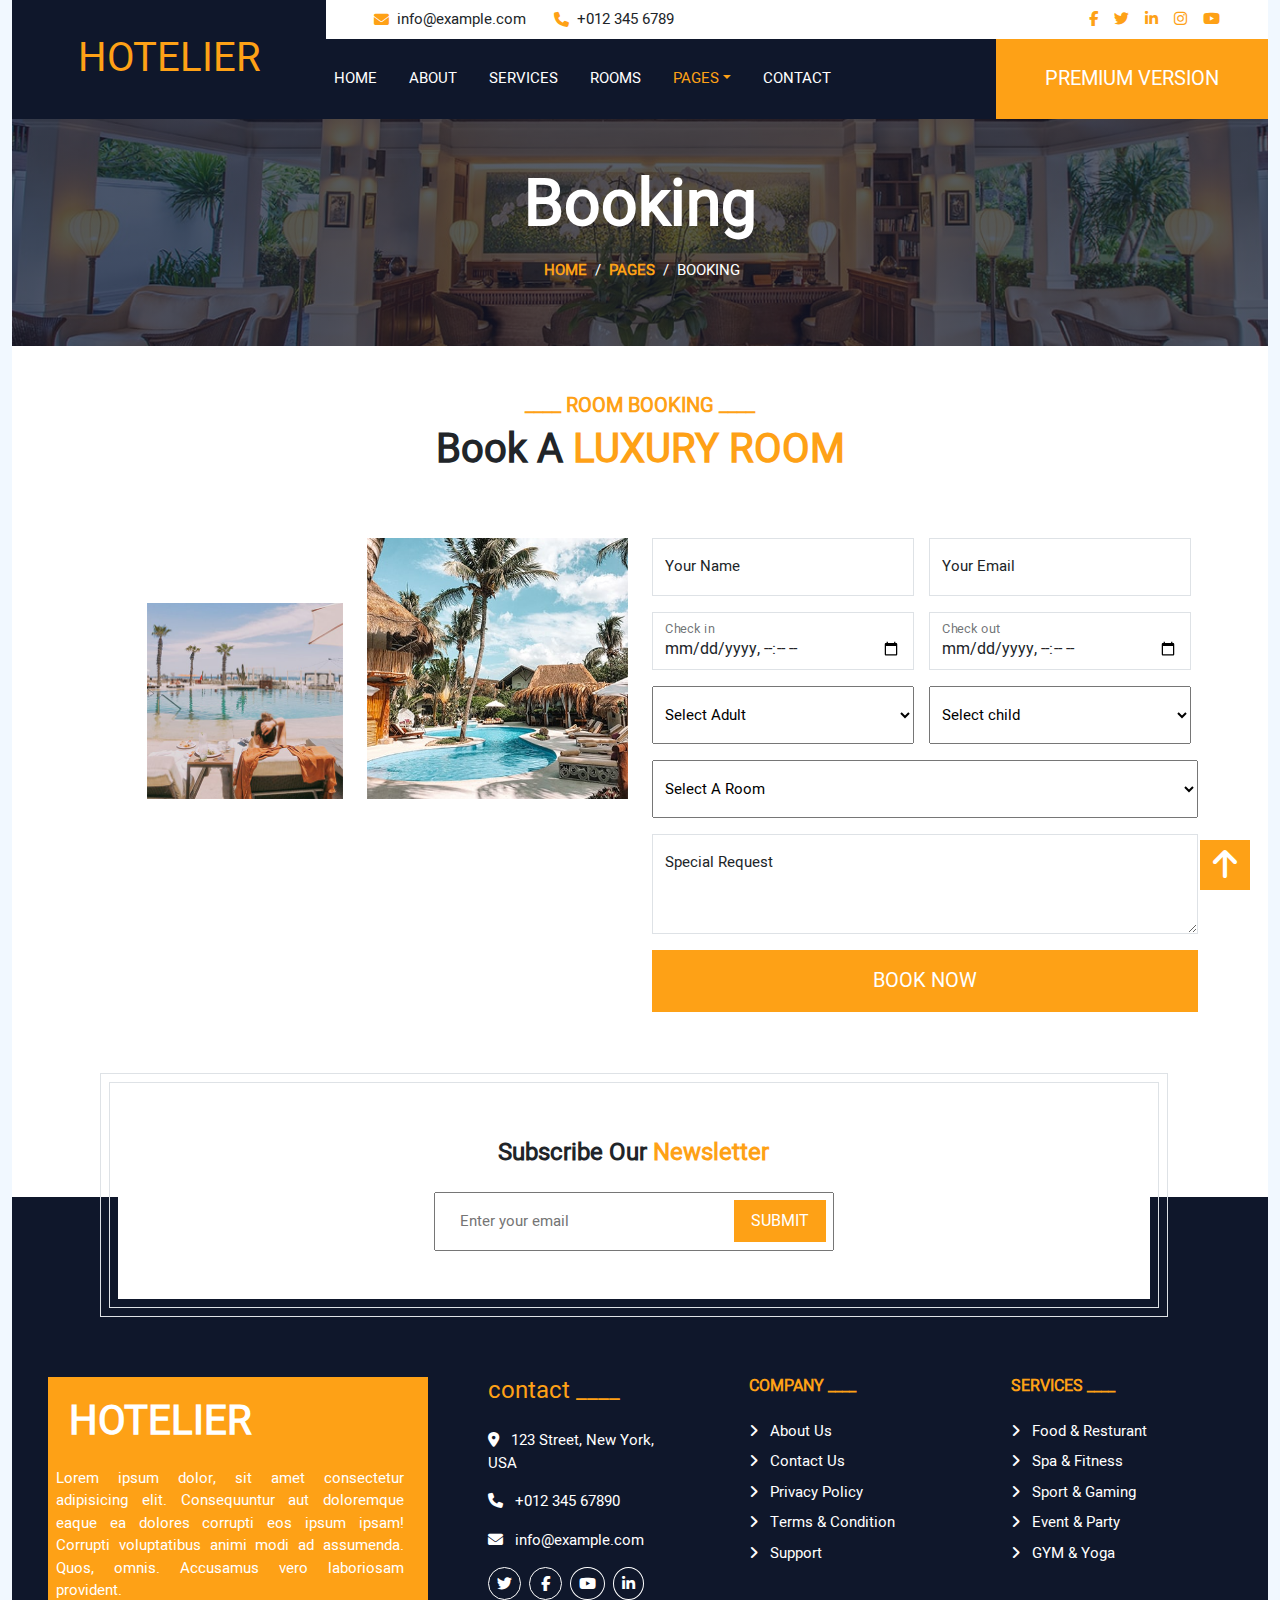
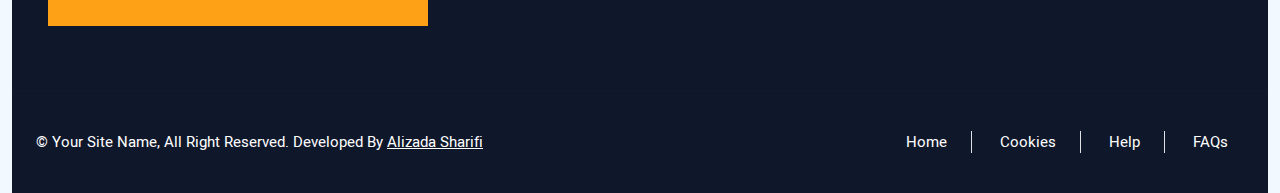
<file: booking.html>
<!DOCTYPE html>
<html lang="en">
  <head>
    <meta charset="UTF-8" />
    <meta name="viewport" content="width=device-width, initial-scale=1.0" />
    <title>Hotelier</title>
    <!-- bootstrap -->
    <link rel="stylesheet" href="style/bootstrap.min.css" />
    <!-- aos animation -->
    <link rel="stylesheet" href="style/aos.css" />
    <!-- faweicon -->
    <link rel="stylesheet" href="style/all.css" />
    <!-- style -->
    <link rel="stylesheet" href="style/style.css" />
  </head>
  <body id="body">
    <div class="container-xxl">
      <!-- ======================================== -->
      <!-- ======== header section ================ -->
      <!-- ======================================== -->
      <header>
        <div class="container-fluid bg-dark-n px-0 hebbo">
          <div class="row gx-0">
            <div class="col-lg-3 bg-dark-n d-none d-lg-block">
              <a
                href="index.html"
                class="hebbo navbar-brand w-100 h-100 m-0 p-0 d-flex align-items-center justify-content-center"
              >
                <h1 class="m-0 orange text-uppercase">Hotelier</h1>
              </a>
            </div>
            <div class="col-lg-9">
              <div class="row gx-0 bg-white d-none d-lg-flex">
                <div class="col-lg-7 px-5 text-start">
                  <div class="h-100 d-inline-flex align-items-center py-2 me-4">
                    <i class="fa fa-envelope orange me-2"></i>
                    <p class="mb-0">info@example.com</p>
                  </div>
                  <div class="h-100 d-inline-flex align-items-center py-2">
                    <i class="fa fa-phone orange me-2"></i>
                    <p class="mb-0">+012 345 6789</p>
                  </div>
                </div>
                <div class="col-lg-5 px-5 text-end">
                  <div class="d-inline-flex align-items-center py-2">
                    <a class="me-3" href=""
                      ><i class="fa-brands fa-facebook-f orange"></i
                    ></a>
                    <a class="me-3" href=""
                      ><i class="fa-brands fa-twitter orange"></i
                    ></a>
                    <a class="me-3" href=""
                      ><i class="fa-brands fa-linkedin-in orange"></i
                    ></a>
                    <a class="me-3" href=""
                      ><i class="fa-brands fa-instagram orange"></i
                    ></a>
                    <a class="" href=""
                      ><i class="fa-brands fa-youtube orange"></i
                    ></a>
                  </div>
                </div>
              </div>
              <nav
                class="navbar navbar-expand-lg bg-dark-n navbar-dark p-3 p-lg-0"
              >
                <a href="index.html" class="navbar-brand d-block d-lg-none">
                  <h1 class="m-0 orange text-uppercase">Hotelier</h1>
                </a>
                <button
                  type="button"
                  class="navbar-toggler"
                  data-bs-toggle="collapse"
                  data-bs-target="#navbarCollapse"
                >
                  <span class="navbar-toggler-icon"></span>
                </button>
                <div
                  class="collapse navbar-collapse justify-content-between"
                  id="navbarCollapse"
                >
                  <div class="navbar-nav mr-auto py-0">
                    <a
                      href="index.html"
                      class="nav-item nav-link text-white text-uppercase me-3"
                      >Home</a
                    >
                    <a
                      href="about.html"
                      class="nav-item nav-link text-uppercase text-white me-3"
                      >About</a
                    >
                    <a
                      href="services.html"
                      class="nav-item nav-link text-white text-uppercase me-3"
                      >Services</a
                    >
                    <a
                      href="rooms.html"
                      class="nav-item nav-link text-uppercase text-white me-3"
                      >Rooms</a
                    >
                    <div class="nav-item dropdown">
                      <a
                        href="#"
                        class="nav-link dropdown-toggle orange text-uppercase me-3"
                        data-bs-toggle="dropdown"
                        >Pages</a
                      >
                      <div class="dropdown-menu rounded-0 m-0">
                        <a
                          href="booking.html"
                          class="dropdown-item text-white bg-orange"
                          >Booking</a
                        >
                        <a href="team.html" class="dropdown-item">Our Team</a>
                        <a href="404.html" class="dropdown-item">404 page</a>
                      </div>
                    </div>
                    <a
                      href="contact.html"
                      class="nav-item nav-link text-white text-uppercase"
                      >Contact</a
                    >
                  </div>
                  <a
                    href="#"
                    class="btn bg-orange text-white text-uppercase fs-5 hebbo rounded-0 py-4 px-md-5 d-none d-lg-block"
                    >Premium Version
                  </a>
                </div>
              </nav>
            </div>
          </div>
        </div>
      </header>
      <!-- ======================================== -->
      <!-- ========== main section ================ -->
      <!-- ======================================== -->
      <main>
        <!-- ========= banner section ============ -->
        <div class="banner p-5">
          <h1
            class="text-capitalize text-white text-center fw-bold mb-3"
            data-aos="fade-down"
            data-aos-duration="900"
            style="font-size: 4rem"
          >
            booking
          </h1>
          <p class="text-uppercase text-center">
            <a href="#" class="orange ps-1 fw-bold">home</a>
            <span class="text-white ms-1">/</span>
            <a href="#" class="orange ps-1 fw-bold">pages</a>
            <span class="text-white ms-1">/</span>
            <a href="#" class="text-white ps-1">booking</a>
          </p>
        </div>
        <!-- ======== room booking section ========== -->
        <section class="py-5 bg-white">
          <div class="container">
            <div class="room-booking-header text-center">
              <h5 class="orange text-uppercase fw-bold">
                ____ room booking ____
              </h5>
              <h1 class="fw-bold text-capitalize text-dark">
                book a <span class="orange text-uppercase">luxury room</span>
              </h1>
            </div>
            <div class="row mt-5 gy-3">
              <div class="col-12 col-lg-6">
                <div class="row">
                  <div class="col text-end">
                    <img
                      src="image/about-1.jpg"
                      class="img-fluid w-75"
                      style="margin-top: 25%"
                      data-aos="zoom-in"
                      data-aos-duration="1200"
                    />
                  </div>
                  <div class="col">
                    <img
                      src="image/about-2.jpg"
                      class="img-fluid w-100"
                      data-aos="zoom-in"
                      data-aos-duration="1200"
                      data-aos-delay="300"
                    />
                  </div>
                </div>
                <div class="row mt-4">
                  <div class="col text-end">
                    <img
                      src="image/about-3.jpg"
                      class="img-fluid w-50"
                      data-aos="zoom-in"
                      data-aos-duration="1200"
                      data-aos-delay="600"
                    />
                  </div>
                  <div class="col">
                    <img
                      src="image/about-4.jpg"
                      class="img-fluid w-75"
                      data-aos="zoom-in"
                      data-aos-duration="1200"
                      data-aos-delay="900"
                    />
                  </div>
                </div>
              </div>
              <div class="col-12 col-lg-6">
                <form
                  action="#"
                  class="d-flex"
                  style="flex-wrap: wrap; column-gap: 15px"
                >
                  <div
                    class="form-floating mb-3 d-inline-block room-booking-input"
                  >
                    <input
                      type="text"
                      class="form-control rounded-0"
                      id="floatingInput"
                      placeholder="Your Name"
                    />
                    <label for="floatingInput">Your Name</label>
                  </div>
                  <div
                    class="form-floating mb-3 d-inline-block room-booking-input"
                  >
                    <input
                      type="email"
                      class="form-control rounded-0"
                      id="floatingInput"
                      placeholder="Your Email"
                    />
                    <label for="floatingInput">Your Email</label>
                  </div>
                  <div
                    class="form-floating mb-3 d-inline-block room-booking-input"
                  >
                    <input
                      type="datetime-local"
                      class="form-control rounded-0"
                      id="floatingInput"
                      placeholder="Check in"
                    />
                    <label for="floatingInput">Check in</label>
                  </div>
                  <div
                    class="form-floating mb-3 d-inline-block room-booking-input"
                  >
                    <input
                      type="datetime-local"
                      class="form-control rounded-0"
                      id="floatingInput"
                      placeholder="Check out"
                    />
                    <label for="floatingInput">Check out</label>
                  </div>
                  <div
                    class="form-floating mb-3 d-inline-block room-booking-input"
                  >
                    <select
                      name="service-item"
                      id="s-item"
                      class="py-3 ps-2 w-100"
                    >
                      <option selected="">Select Adult</option>
                      <option>Adult 1</option>
                      <option>Adult 2</option>
                      <option>Adult 3</option>
                    </select>
                  </div>
                  <div
                    class="form-floating mb-3 d-inline-block room-booking-input"
                  >
                    <select
                      name="service-item"
                      id="s-item"
                      class="py-3 ps-2 w-100"
                    >
                      <option selected="">Select child</option>
                      <option>child 1</option>
                      <option>child 2</option>
                      <option>child 3</option>
                    </select>
                  </div>
                  <div class="form-floating mb-3 d-inline-block w-100">
                    <select
                      name="service-item"
                      id="s-item"
                      class="py-3 ps-2 w-100"
                    >
                      <option selected="">Select A Room</option>
                      <option>Room 1</option>
                      <option>Room 2</option>
                      <option>Room 3</option>
                    </select>
                  </div>
                  <div class="form-floating w-100">
                    <textarea
                      class="form-control w-100 rounded-0"
                      placeholder="Special Request"
                      id="message"
                      style="height: 100px"
                    ></textarea>
                    <label for="message">Special Request</label>
                  </div>
                  <button
                    type="submit"
                    class="text-uppercase mt-3 w-100 bg-orange text-white py-3 fs-5 border-0"
                  >
                    book now
                  </button>
                </form>
              </div>
            </div>
          </div>
        </section>
        <!-- ========= last section =============== -->
        <section
          class="position-relative bg-white"
          style="padding-bottom: 130px"
        >
          <div class="newsletter border border-muted p-2">
            <div class="border border-muted p-2">
              <div class="container bg-white">
                <div class="row justify-content-center">
                  <div class="col-lg-10">
                    <div class="p-5 text-center">
                      <h4 class="fw-bold text-capitalize mb-4">
                        subscribe our <span class="orange">newsletter</span>
                      </h4>
                      <div
                        class="position-relative mx-auto"
                        style="max-width: 400px"
                      >
                        <input
                          class="l w-100 py-3 ps-4 pe-5 l-input"
                          type="text"
                          placeholder="Enter your email"
                        />
                        <button
                          type="button"
                          class="btn bg-orange rounded-0 text-white text-uppercase py-2 px-3 position-absolute top-0 end-0 mt-2 me-2"
                        >
                          Submit
                        </button>
                      </div>
                    </div>
                  </div>
                </div>
              </div>
            </div>
          </div>
        </section>
      </main>
      <!-- ========== footer section ============= -->
      <footer class="bg-dark-n">
        <div class="row pb-5 gy-4">
          <div
            class="col-9 col-sm-12 col-md-6 col-lg-4 bg-orange p-2 pe-4 ms-5"
            style="max-width: 380px"
          >
            <h1 class="btn rounded-0 text-uppercase fs-1 text-white fw-bold">
              Hotelier
            </h1>
            <p class="text-white" style="text-align: justify">
              Lorem ipsum dolor, sit amet consectetur adipisicing elit.
              Consequuntur aut doloremque eaque ea dolores corrupti eos ipsum
              ipsam! Corrupti voluptatibus animi modi ad assumenda. Quos, omnis.
              Accusamus vero laboriosam provident.
            </p>
          </div>
          <div class="col-12 col-sm-12 col-md-3 col-lg-2 ms-5">
            <h4 class="orange mb-4">contact ____</h4>
            <div class="text-white">
              <p>
                <i class="fa-solid fa-location-dot pe-2"></i>
                <span>123 Street, New York, USA</span>
              </p>
              <p>
                <i class="fa-solid fa-phone pe-2"></i>
                <span>+012 345 67890</span>
              </p>
              <p>
                <i class="fa-solid fa-envelope pe-2"></i>
                <span>info@example.com</span>
              </p>
            </div>
            <div class="d-flex gap-2 footer-icon">
              <a href="#" class="text-white">
                <i
                  class="fa-brands fa-twitter border rounded-circle border-white p-2"
                ></i>
              </a>
              <a href="#" class="text-white">
                <i
                  class="fa-brands fa-facebook-f border rounded-circle border-white p-2 text-center"
                  style="width: 33px"
                ></i>
              </a>
              <a href="#" class="text-white">
                <i
                  class="fa-brands fa-youtube border rounded-circle border-white p-2"
                ></i>
              </a>
              <a href="#" class="text-white">
                <i
                  class="fa-brands fa-linkedin-in border rounded-circle border-white p-2"
                ></i>
              </a>
            </div>
          </div>
          <div class="col-12 col-sm-12 col-md-6 col-lg-2 ms-5">
            <h6 class="orange text-uppercase fw-bold mb-4">company ____</h6>
            <div class="footer-list">
              <a href="#" class="pb-2">
                <i class="fa-solid fa-angle-right pe-2"></i>
                <span>about us</span>
              </a>
              <a href="#" class="pb-2">
                <i class="fa-solid fa-angle-right pe-2"></i>
                <span>contact us</span>
              </a>
              <a href="#" class="pb-2">
                <i class="fa-solid fa-angle-right pe-2"></i>
                <span>privacy policy</span>
              </a>
              <a href="#" class="pb-2">
                <i class="fa-solid fa-angle-right pe-2"></i>
                <span>terms & condition</span>
              </a>
              <a href="#" class="pb-2">
                <i class="fa-solid fa-angle-right pe-2"></i>
                <span>support</span>
              </a>
            </div>
          </div>
          <div class="col-12 col-sm-12 col-md-3 col-lg-2 ms-5">
            <h6 class="orange text-uppercase fw-bold mb-4">services ____</h6>
            <div class="footer-list">
              <a href="#" class="pb-2">
                <i class="fa-solid fa-angle-right pe-2"></i>
                <span>food & resturant</span>
              </a>
              <a href="#" class="pb-2">
                <i class="fa-solid fa-angle-right pe-2"></i>
                <span>spa & fitness</span>
              </a>
              <a href="#" class="pb-2">
                <i class="fa-solid fa-angle-right pe-2"></i>
                <span>sport & gaming</span>
              </a>
              <a href="#" class="pb-2">
                <i class="fa-solid fa-angle-right pe-2"></i>
                <span>event & party</span>
              </a>
              <a href="#" class="pb-2">
                <i class="fa-solid fa-angle-right pe-2"></i>
                <span>GYM & Yoga</span>
              </a>
            </div>
          </div>
        </div>
        <hr class="text-muted" />
        <div class="name py-4">
          <div class="row justify-content-between">
            <div class="col-12 col-md-6 ms-4">
              <p class="text-white text-capitalize">
                ©
                <a href="#" class="text-white">your site name, </a>
                all right reserved. developed by
                <a
                  href="#"
                  class="text-white"
                  style="text-decoration: underline"
                  >Alizada sharifi</a
                >
              </p>
            </div>
            <div class="col-12 col-md-4 text-md-center ms-4">
              <a href="#" class="text-white text-capitalize pe-4 border-end"
                >home</a
              >
              <a
                href="#"
                class="text-white text-capitalize pe-4 border-end ps-4"
                >cookies</a
              >
              <a
                href="#"
                class="text-white text-capitalize pe-4 border-end ps-4"
                >help</a
              >
              <a href="#" class="text-white text-capitalize ps-4">FAQs</a>
            </div>
          </div>
        </div>
      </footer>
    </div>
    <!--============= scroller section ============== -->
    <div class="scroller">
      <a href="#body">
        <i
          class="fa-solid fa-arrow-up bg-orange fs-2 text-center text-white"
        ></i
      ></a>
    </div>
    <!-- javascript section -->
    <script src="js/bootstrap.bundle.min.js"></script>
    <script src="js/aos.js"></script>
    <script src="js/purecounter.js"></script>
    <script src="js/purecounter_vanilla.js"></script>

    <script>
      AOS.init();
    </script>
    <script>
      new PureCounter();
    </script>
  </body>
</html>
</file>
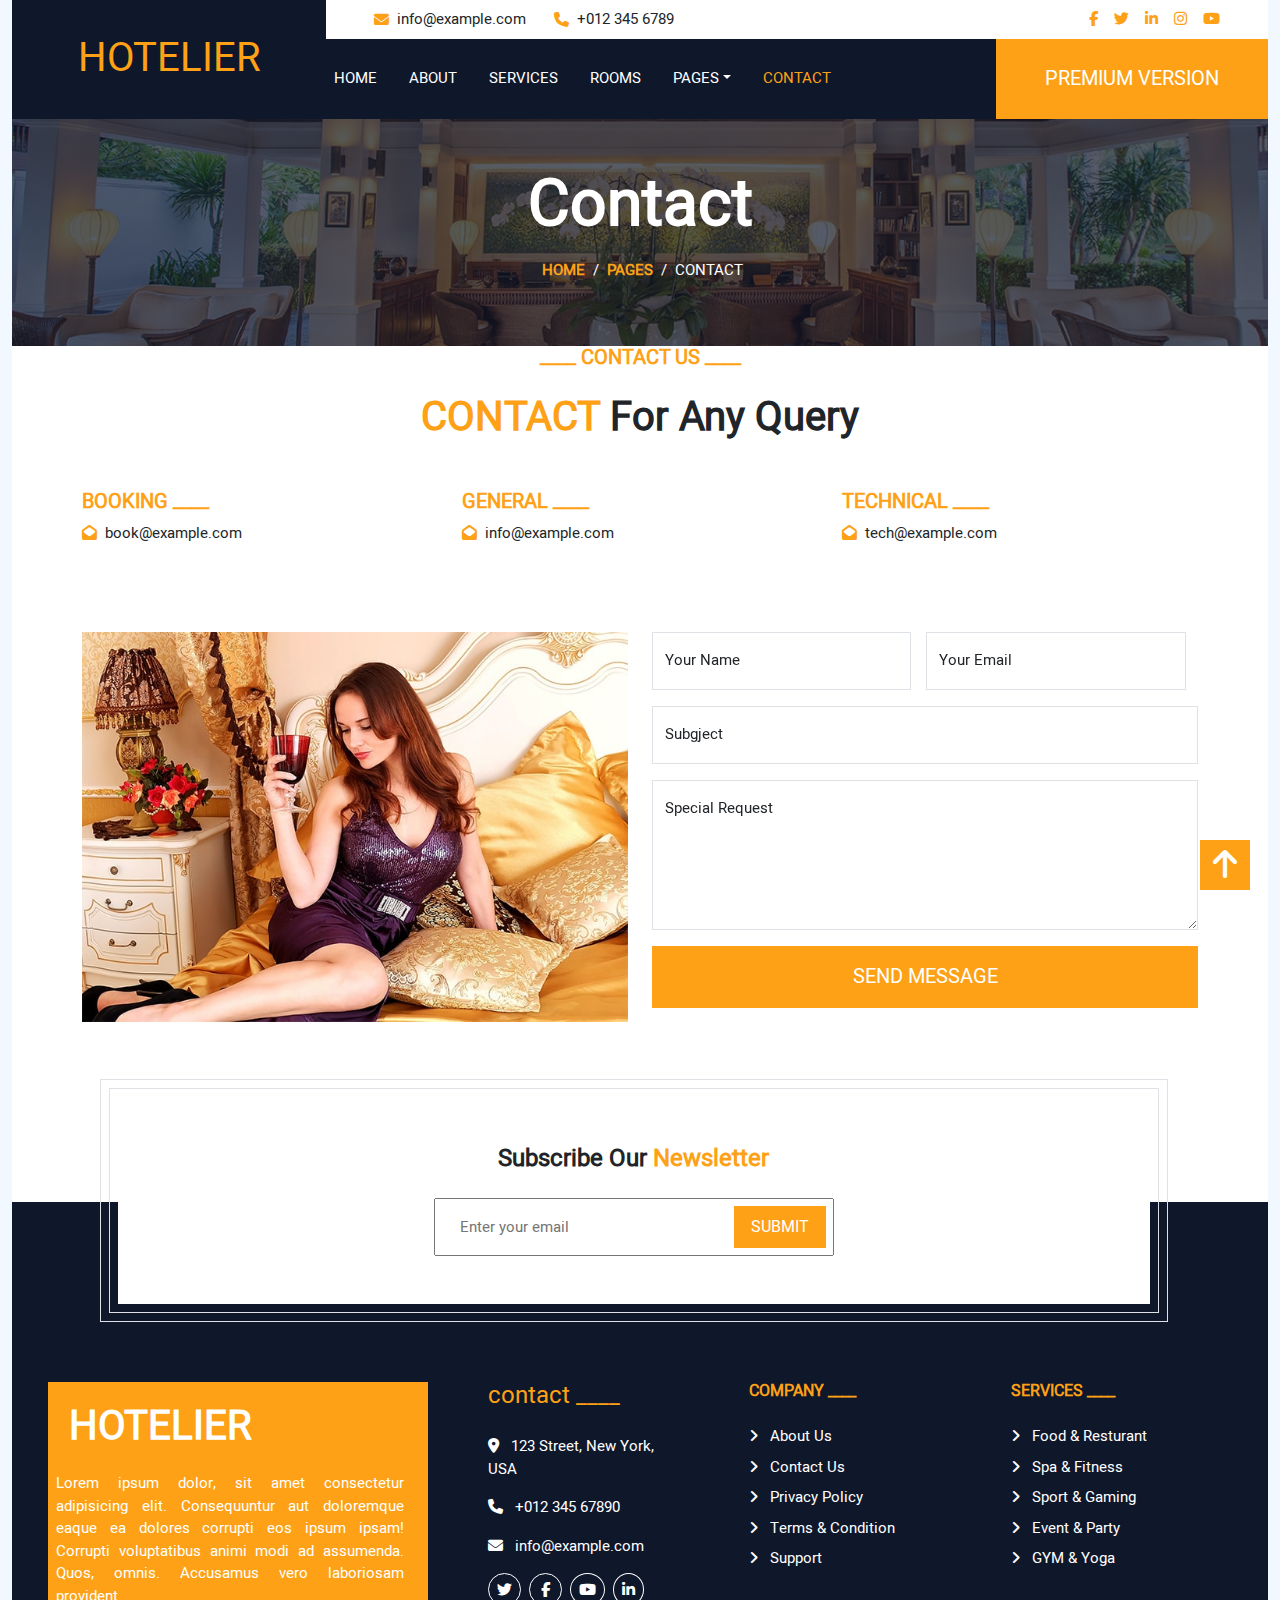
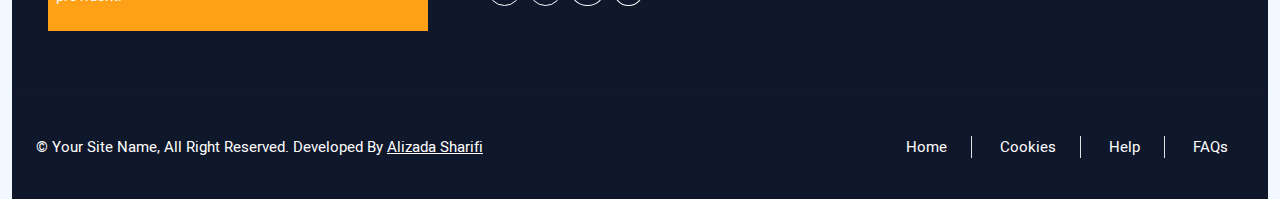
<file: contact.html>
<!DOCTYPE html>
<html lang="en">
  <head>
    <meta charset="UTF-8" />
    <meta name="viewport" content="width=device-width, initial-scale=1.0" />
    <title>Hotelier</title>
    <!-- bootstrap -->
    <link rel="stylesheet" href="style/bootstrap.min.css" />
    <!-- aos animation -->
    <link rel="stylesheet" href="style/aos.css" />
    <!-- faweicon -->
    <link rel="stylesheet" href="style/all.css" />
    <!-- style -->
    <link rel="stylesheet" href="style/style.css" />
  </head>
  <body id="body">
    <div class="container-xxl">
      <!-- ======================================== -->
      <!-- ======== header section ================ -->
      <!-- ======================================== -->
      <header>
        <div class="container-fluid bg-dark-n px-0 hebbo">
          <div class="row gx-0">
            <div class="col-lg-3 bg-dark-n d-none d-lg-block">
              <a
                href="index.html"
                class="hebbo navbar-brand w-100 h-100 m-0 p-0 d-flex align-items-center justify-content-center"
              >
                <h1 class="m-0 orange text-uppercase">Hotelier</h1>
              </a>
            </div>
            <div class="col-lg-9">
              <div class="row gx-0 bg-white d-none d-lg-flex">
                <div class="col-lg-7 px-5 text-start">
                  <div class="h-100 d-inline-flex align-items-center py-2 me-4">
                    <i class="fa fa-envelope orange me-2"></i>
                    <p class="mb-0">info@example.com</p>
                  </div>
                  <div class="h-100 d-inline-flex align-items-center py-2">
                    <i class="fa fa-phone orange me-2"></i>
                    <p class="mb-0">+012 345 6789</p>
                  </div>
                </div>
                <div class="col-lg-5 px-5 text-end">
                  <div class="d-inline-flex align-items-center py-2">
                    <a class="me-3" href=""
                      ><i class="fa-brands fa-facebook-f orange"></i
                    ></a>
                    <a class="me-3" href=""
                      ><i class="fa-brands fa-twitter orange"></i
                    ></a>
                    <a class="me-3" href=""
                      ><i class="fa-brands fa-linkedin-in orange"></i
                    ></a>
                    <a class="me-3" href=""
                      ><i class="fa-brands fa-instagram orange"></i
                    ></a>
                    <a class="" href=""
                      ><i class="fa-brands fa-youtube orange"></i
                    ></a>
                  </div>
                </div>
              </div>
              <nav
                class="navbar navbar-expand-lg bg-dark-n navbar-dark p-3 p-lg-0"
              >
                <a href="index.html" class="navbar-brand d-block d-lg-none">
                  <h1 class="m-0 orange text-uppercase">Hotelier</h1>
                </a>
                <button
                  type="button"
                  class="navbar-toggler"
                  data-bs-toggle="collapse"
                  data-bs-target="#navbarCollapse"
                >
                  <span class="navbar-toggler-icon"></span>
                </button>
                <div
                  class="collapse navbar-collapse justify-content-between"
                  id="navbarCollapse"
                >
                  <div class="navbar-nav mr-auto py-0">
                    <a
                      href="index.html"
                      class="nav-item nav-link text-white text-uppercase me-3"
                      >Home</a
                    >
                    <a
                      href="about.html"
                      class="nav-item nav-link text-uppercase text-white me-3"
                      >About</a
                    >
                    <a
                      href="services.html"
                      class="nav-item nav-link text-white text-uppercase me-3"
                      >Services</a
                    >
                    <a
                      href="rooms.html"
                      class="nav-item nav-link text-uppercase text-white me-3"
                      >Rooms</a
                    >
                    <div class="nav-item dropdown">
                      <a
                        href="#"
                        class="nav-link dropdown-toggle text-white text-uppercase me-3"
                        data-bs-toggle="dropdown"
                        >Pages</a
                      >
                      <div class="dropdown-menu rounded-0 m-0">
                        <a href="booking.html" class="dropdown-item">Booking</a>
                        <a href="team.html" class="dropdown-item">Our Team</a>
                        <a href="404.html" class="dropdown-item">404 page</a>
                      </div>
                    </div>
                    <a
                      href="contact.html"
                      class="nav-item nav-link orange text-uppercase"
                      >Contact</a
                    >
                  </div>
                  <a
                    href="#"
                    class="btn bg-orange text-white text-uppercase fs-5 hebbo rounded-0 py-4 px-md-5 d-none d-lg-block"
                    >Premium Version
                  </a>
                </div>
              </nav>
            </div>
          </div>
        </div>
      </header>
      <!-- ======================================== -->
      <!-- ========== main section ================ -->
      <!-- ======================================== -->
      <main>
        <!-- ========= banner section ============ -->
        <div class="banner p-5">
          <h1
            class="text-capitalize text-white text-center fw-bold mb-3"
            data-aos="fade-down"
            data-aos-duration="900"
            style="font-size: 4rem"
          >
            contact
          </h1>
          <p class="text-uppercase text-center">
            <a href="#" class="orange ps-1 fw-bold">home</a>
            <span class="text-white ms-1">/</span>
            <a href="#" class="orange ps-1 fw-bold">pages</a>
            <span class="text-white ms-1">/</span>
            <a href="#" class="text-white ps-1">contact</a>
          </p>
        </div>
        <!-- ========== contact section ========== -->
        <section class="bg-white" style="padding-bottom: 180px">
          <div class="container">
            <div class="contact-header">
              <h5 class="text-center orange text-uppercase fw-bold mb-4">
                ____ contact us ____
              </h5>
              <h1 class="text-center fw-bold text-capitalize">
                <span class="orange text-uppercase">contact</span> For Any Query
              </h1>
            </div>
            <div class="row mt-4 gy-4 row-cols-sm-1 row-cols-md-3">
              <div class="col-12">
                <h5 class="orange fw-bold text-uppercase">booking ____</h5>
                <p>
                  <i class="fa-solid fa-envelope-open orange me-1"></i>
                  <span> book@example.com</span>
                </p>
              </div>
              <div class="col-12">
                <h5 class="orange fw-bold text-uppercase">general ____</h5>
                <p>
                  <i class="fa-solid fa-envelope-open orange me-1"></i>
                  <span> info@example.com</span>
                </p>
              </div>
              <div class="col-12">
                <h5 class="orange fw-bold text-uppercase">Technical ____</h5>
                <p>
                  <i class="fa-solid fa-envelope-open orange me-1"></i>
                  <span> tech@example.com</span>
                </p>
              </div>
            </div>
            <div class="row mt-5 gy-4 row-cols-md-2">
              <div class="col-12">
                <img src="image/video.jpg" alt="" class="img-fluid" />
              </div>
              <div class="col-12">
                <form
                  action="#"
                  class="d-flex"
                  style="flex-wrap: wrap; column-gap: 15px"
                  data-aos="fade-up"
                >
                  <div class="form-floating mb-3 d-inline-block contact-input">
                    <input
                      type="text"
                      class="form-control rounded-0"
                      id="floatingInput"
                      placeholder="Your Name"
                    />
                    <label for="floatingInput">Your Name</label>
                  </div>
                  <div class="form-floating mb-3 d-inline-block contact-input">
                    <input
                      type="email"
                      class="form-control rounded-0"
                      id="floatingInput"
                      placeholder="Your Email"
                    />
                    <label for="floatingInput">Your Email</label>
                  </div>
                  <div class="form-floating mb-3 w-100">
                    <input
                      type="text"
                      class="form-control rounded-0"
                      id="floatingInput"
                      placeholder="Your Name"
                    />
                    <label for="floatingInput">Subgject</label>
                  </div>
                  <div class="form-floating w-100">
                    <textarea
                      class="form-control w-100 rounded-0"
                      placeholder="Special Request"
                      id="message"
                      style="height: 150px"
                    ></textarea>
                    <label for="message">Special Request</label>
                  </div>
                  <button
                    type="submit"
                    class="text-uppercase mt-3 w-100 bg-orange text-white py-3 fs-5 border-0"
                  >
                    send message
                  </button>
                </form>
              </div>
            </div>
          </div>
        </section>
        <!-- ========= last section =============== -->
        <section class="position-relative">
          <div class="newsletter border border-muted p-2">
            <div class="border border-muted p-2">
              <div class="container bg-white">
                <div class="row justify-content-center">
                  <div class="col-lg-10">
                    <div class="p-5 text-center">
                      <h4 class="fw-bold text-capitalize mb-4">
                        subscribe our <span class="orange">newsletter</span>
                      </h4>
                      <div
                        class="position-relative mx-auto"
                        style="max-width: 400px"
                      >
                        <input
                          class="l w-100 py-3 ps-4 pe-5 l-input"
                          type="text"
                          placeholder="Enter your email"
                        />
                        <button
                          type="button"
                          class="btn bg-orange rounded-0 text-white text-uppercase py-2 px-3 position-absolute top-0 end-0 mt-2 me-2"
                        >
                          Submit
                        </button>
                      </div>
                    </div>
                  </div>
                </div>
              </div>
            </div>
          </div>
        </section>
      </main>
      <!-- ========== footer section ============= -->
      <footer class="bg-dark-n">
        <div class="row pb-5 gy-4">
          <div
            class="col-9 col-sm-12 col-md-6 col-lg-4 bg-orange p-2 pe-4 ms-5"
            style="max-width: 380px"
          >
            <h1 class="btn rounded-0 text-uppercase fs-1 text-white fw-bold">
              Hotelier
            </h1>
            <p class="text-white" style="text-align: justify">
              Lorem ipsum dolor, sit amet consectetur adipisicing elit.
              Consequuntur aut doloremque eaque ea dolores corrupti eos ipsum
              ipsam! Corrupti voluptatibus animi modi ad assumenda. Quos, omnis.
              Accusamus vero laboriosam provident.
            </p>
          </div>
          <div class="col-12 col-sm-12 col-md-3 col-lg-2 ms-5">
            <h4 class="orange mb-4">contact ____</h4>
            <div class="text-white">
              <p>
                <i class="fa-solid fa-location-dot pe-2"></i>
                <span>123 Street, New York, USA</span>
              </p>
              <p>
                <i class="fa-solid fa-phone pe-2"></i>
                <span>+012 345 67890</span>
              </p>
              <p>
                <i class="fa-solid fa-envelope pe-2"></i>
                <span>info@example.com</span>
              </p>
            </div>
            <div class="d-flex gap-2 footer-icon">
              <a href="#" class="text-white">
                <i
                  class="fa-brands fa-twitter border rounded-circle border-white p-2"
                ></i>
              </a>
              <a href="#" class="text-white">
                <i
                  class="fa-brands fa-facebook-f border rounded-circle border-white p-2 text-center"
                  style="width: 33px"
                ></i>
              </a>
              <a href="#" class="text-white">
                <i
                  class="fa-brands fa-youtube border rounded-circle border-white p-2"
                ></i>
              </a>
              <a href="#" class="text-white">
                <i
                  class="fa-brands fa-linkedin-in border rounded-circle border-white p-2"
                ></i>
              </a>
            </div>
          </div>
          <div class="col-12 col-sm-12 col-md-6 col-lg-2 ms-5">
            <h6 class="orange text-uppercase fw-bold mb-4">company ____</h6>
            <div class="footer-list">
              <a href="#" class="pb-2">
                <i class="fa-solid fa-angle-right pe-2"></i>
                <span>about us</span>
              </a>
              <a href="#" class="pb-2">
                <i class="fa-solid fa-angle-right pe-2"></i>
                <span>contact us</span>
              </a>
              <a href="#" class="pb-2">
                <i class="fa-solid fa-angle-right pe-2"></i>
                <span>privacy policy</span>
              </a>
              <a href="#" class="pb-2">
                <i class="fa-solid fa-angle-right pe-2"></i>
                <span>terms & condition</span>
              </a>
              <a href="#" class="pb-2">
                <i class="fa-solid fa-angle-right pe-2"></i>
                <span>support</span>
              </a>
            </div>
          </div>
          <div class="col-12 col-sm-12 col-md-3 col-lg-2 ms-5">
            <h6 class="orange text-uppercase fw-bold mb-4">services ____</h6>
            <div class="footer-list">
              <a href="#" class="pb-2">
                <i class="fa-solid fa-angle-right pe-2"></i>
                <span>food & resturant</span>
              </a>
              <a href="#" class="pb-2">
                <i class="fa-solid fa-angle-right pe-2"></i>
                <span>spa & fitness</span>
              </a>
              <a href="#" class="pb-2">
                <i class="fa-solid fa-angle-right pe-2"></i>
                <span>sport & gaming</span>
              </a>
              <a href="#" class="pb-2">
                <i class="fa-solid fa-angle-right pe-2"></i>
                <span>event & party</span>
              </a>
              <a href="#" class="pb-2">
                <i class="fa-solid fa-angle-right pe-2"></i>
                <span>GYM & Yoga</span>
              </a>
            </div>
          </div>
        </div>
        <hr class="text-muted" />
        <div class="name py-4">
          <div class="row justify-content-between">
            <div class="col-12 col-md-6 ms-4">
              <p class="text-white text-capitalize">
                ©
                <a href="#" class="text-white">your site name, </a>
                all right reserved. developed by
                <a
                  href="#"
                  class="text-white"
                  style="text-decoration: underline"
                  >Alizada sharifi</a
                >
              </p>
            </div>
            <div class="col-12 col-md-4 text-md-center ms-4">
              <a href="#" class="text-white text-capitalize pe-4 border-end"
                >home</a
              >
              <a
                href="#"
                class="text-white text-capitalize pe-4 border-end ps-4"
                >cookies</a
              >
              <a
                href="#"
                class="text-white text-capitalize pe-4 border-end ps-4"
                >help</a
              >
              <a href="#" class="text-white text-capitalize ps-4">FAQs</a>
            </div>
          </div>
        </div>
      </footer>
    </div>
    <!--============= scroller section ============== -->
    <div class="scroller">
      <a href="#body">
        <i
          class="fa-solid fa-arrow-up bg-orange fs-2 text-center text-white"
        ></i
      ></a>
    </div>
    <!-- javascript section -->
    <script src="js/bootstrap.bundle.min.js"></script>
    <script src="js/aos.js"></script>
    <script src="js/purecounter.js"></script>
    <script src="js/purecounter_vanilla.js"></script>

    <script>
      AOS.init();
    </script>
    <script>
      new PureCounter();
    </script>
  </body>
</html>
</file>
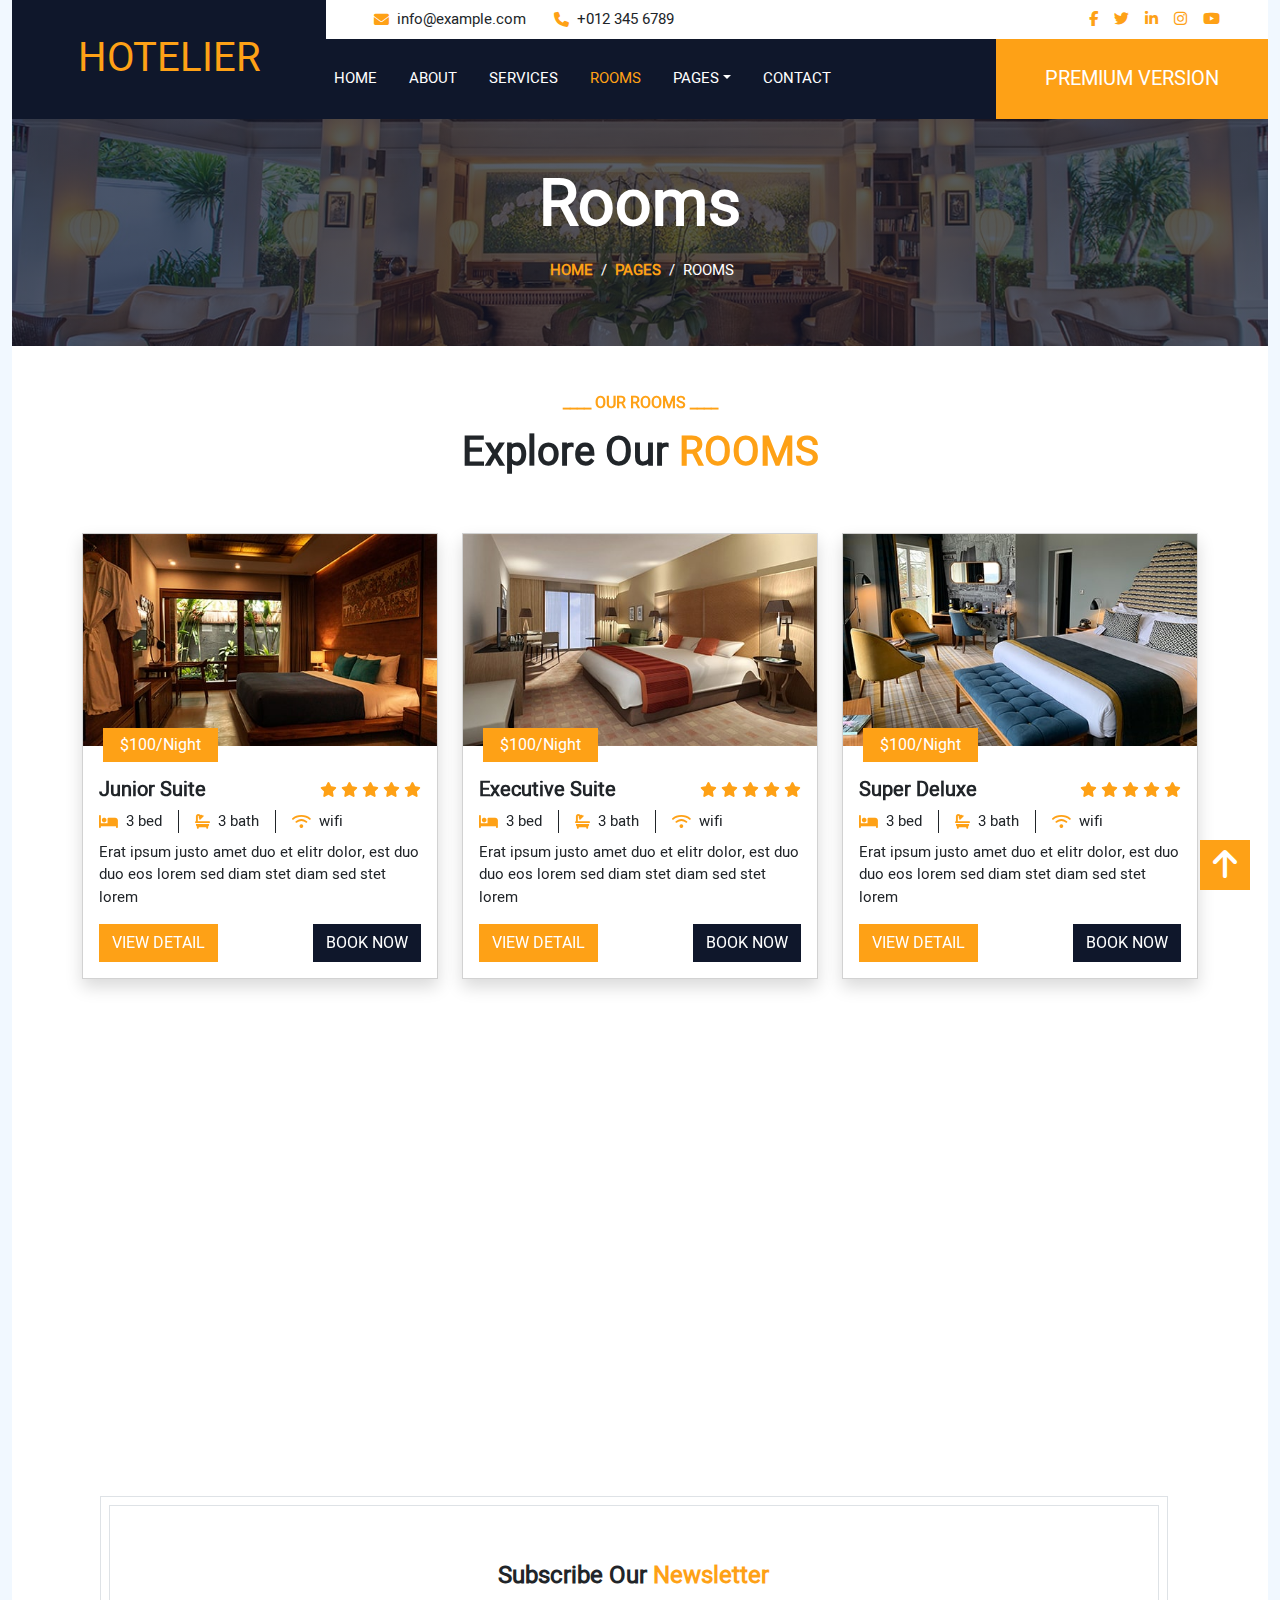
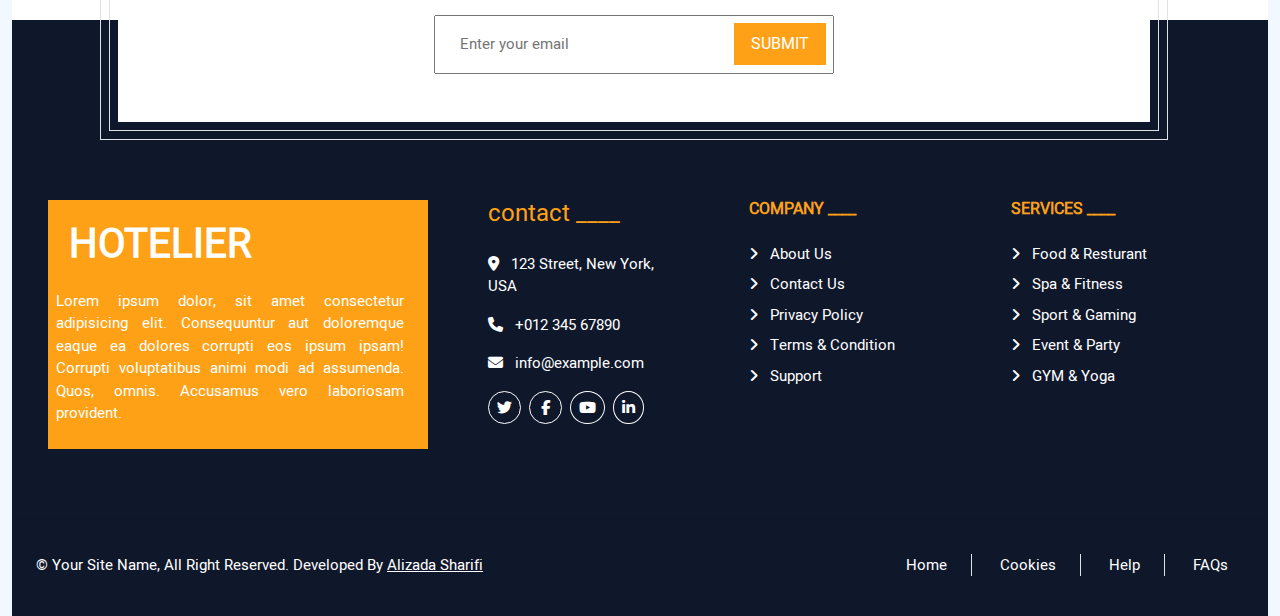
<file: rooms.html>
<!DOCTYPE html>
<html lang="en">
  <head>
    <meta charset="UTF-8" />
    <meta name="viewport" content="width=device-width, initial-scale=1.0" />
    <title>Hotelier</title>
    <!-- bootstrap -->
    <link rel="stylesheet" href="style/bootstrap.min.css" />
    <!-- aos animation -->
    <link rel="stylesheet" href="style/aos.css" />
    <!-- faweicon -->
    <link rel="stylesheet" href="style/all.css" />
    <!-- style -->
    <link rel="stylesheet" href="style/style.css" />
  </head>
  <body id="body">
    <div class="container-xxl">
      <!-- ======================================== -->
      <!-- ======== header section ================ -->
      <!-- ======================================== -->
      <header>
        <div class="container-fluid bg-dark-n px-0 hebbo">
          <div class="row gx-0">
            <div class="col-lg-3 bg-dark-n d-none d-lg-block">
              <a
                href="index.html"
                class="hebbo navbar-brand w-100 h-100 m-0 p-0 d-flex align-items-center justify-content-center"
              >
                <h1 class="m-0 orange text-uppercase">Hotelier</h1>
              </a>
            </div>
            <div class="col-lg-9">
              <div class="row gx-0 bg-white d-none d-lg-flex">
                <div class="col-lg-7 px-5 text-start">
                  <div class="h-100 d-inline-flex align-items-center py-2 me-4">
                    <i class="fa fa-envelope orange me-2"></i>
                    <p class="mb-0">info@example.com</p>
                  </div>
                  <div class="h-100 d-inline-flex align-items-center py-2">
                    <i class="fa fa-phone orange me-2"></i>
                    <p class="mb-0">+012 345 6789</p>
                  </div>
                </div>
                <div class="col-lg-5 px-5 text-end">
                  <div class="d-inline-flex align-items-center py-2">
                    <a class="me-3" href=""
                      ><i class="fa-brands fa-facebook-f orange"></i
                    ></a>
                    <a class="me-3" href=""
                      ><i class="fa-brands fa-twitter orange"></i
                    ></a>
                    <a class="me-3" href=""
                      ><i class="fa-brands fa-linkedin-in orange"></i
                    ></a>
                    <a class="me-3" href=""
                      ><i class="fa-brands fa-instagram orange"></i
                    ></a>
                    <a class="" href=""
                      ><i class="fa-brands fa-youtube orange"></i
                    ></a>
                  </div>
                </div>
              </div>
              <nav
                class="navbar navbar-expand-lg bg-dark-n navbar-dark p-3 p-lg-0"
              >
                <a href="index.html" class="navbar-brand d-block d-lg-none">
                  <h1 class="m-0 orange text-uppercase">Hotelier</h1>
                </a>
                <button
                  type="button"
                  class="navbar-toggler"
                  data-bs-toggle="collapse"
                  data-bs-target="#navbarCollapse"
                >
                  <span class="navbar-toggler-icon"></span>
                </button>
                <div
                  class="collapse navbar-collapse justify-content-between"
                  id="navbarCollapse"
                >
                  <div class="navbar-nav mr-auto py-0">
                    <a
                      href="index.html"
                      class="nav-item nav-link text-white text-uppercase me-3"
                      >Home</a
                    >
                    <a
                      href="about.html"
                      class="nav-item nav-link text-uppercase text-white me-3"
                      >About</a
                    >
                    <a
                      href="services.html"
                      class="nav-item nav-link text-white text-uppercase me-3"
                      >Services</a
                    >
                    <a
                      href="rooms.html"
                      class="nav-item nav-link text-uppercase orange me-3"
                      >Rooms</a
                    >
                    <div class="nav-item dropdown">
                      <a
                        href="#"
                        class="nav-link dropdown-toggle text-white text-uppercase me-3"
                        data-bs-toggle="dropdown"
                        >Pages</a
                      >
                      <div class="dropdown-menu rounded-0 m-0">
                        <a href="booking.html" class="dropdown-item">Booking</a>
                        <a href="team.html" class="dropdown-item">Our Team</a>
                        <a href="404.html" class="dropdown-item">404 page</a>
                      </div>
                    </div>
                    <a
                      href="contact.html"
                      class="nav-item nav-link text-white text-uppercase"
                      >Contact</a
                    >
                  </div>
                  <a
                    href="#"
                    class="btn bg-orange text-white text-uppercase fs-5 hebbo rounded-0 py-4 px-md-5 d-none d-lg-block"
                    >Premium Version
                  </a>
                </div>
              </nav>
            </div>
          </div>
        </div>
      </header>
      <!-- ======================================== -->
      <!-- ========== main section ================ -->
      <!-- ======================================== -->
      <main>
        <!-- ========= banner section ============ -->
        <div class="banner p-5">
          <h1
            class="text-capitalize text-white text-center fw-bold mb-3"
            data-aos="fade-down"
            data-aos-duration="900"
            style="font-size: 4rem"
          >
            rooms
          </h1>
          <p class="text-uppercase text-center">
            <a href="#" class="orange ps-1 fw-bold">home</a>
            <span class="text-white ms-1">/</span>
            <a href="#" class="orange ps-1 fw-bold">pages</a>
            <span class="text-white ms-1">/</span>
            <a href="#" class="text-white ps-1">rooms</a>
          </p>
        </div>
        <!-- ========= rooms section ============== -->
        <section class="py-5 bg-white" style="padding-bottom: 170px !important">
          <div class="container">
            <div class="header pb-5" data-aos="fade-up" data-aos-duration="900">
              <h6 class="orange fw-bold text-center text-uppercase mb-3">
                ____ our rooms ____
              </h6>
              <h1 class="text-center text-capitalize fw-bold text-dark">
                Explore our <b class="orange text-uppercase">rooms</b>
              </h1>
            </div>
            <div class="row row-cols-sm-1 row-cols-md-2 row-cols-lg-3 gy-3">
              <div class="col" data-aos="fade-up" data-aos-duration="1000">
                <div class="card shadow rounded-0">
                  <img
                    src="image/room-1.jpg"
                    class="card-img-top overflow-visible"
                  />
                  <div class="position-relative">
                    <a
                      class="btn bg-orange text-white rounded-0 d-inline-block room-cost py-1 px-3"
                    >
                      $100/Night
                    </a>
                  </div>
                  <div class="card-body">
                    <div
                      class="d-flex align-items-center justify-content-between mt-3"
                    >
                      <h5 class="card-title fw-bold mb-0">Junior Suite</h5>
                      <div class="orange">
                        <i class="fa-solid fa-star"></i>
                        <i class="fa-solid fa-star"></i>
                        <i class="fa-solid fa-star"></i>
                        <i class="fa-solid fa-star"></i>
                        <i class="fa-solid fa-star"></i>
                      </div>
                    </div>
                    <div class="d-flex my-2">
                      <div class="d-flex align-items-center">
                        <i class="fa-solid fa-bed pe-2 orange"></i>
                        <p class="mb-0 border-dark border-end pe-3">3 bed</p>
                      </div>
                      <div class="d-flex align-items-center">
                        <i class="fa-solid fa-bath pe-2 ps-3 orange"></i>
                        <p class="mb-0 border-dark border-end pe-3">3 bath</p>
                      </div>
                      <div class="d-flex align-items-center">
                        <i class="fa-solid fa-wifi pe-2 ps-3 orange"></i>
                        <p class="mb-0">wifi</p>
                      </div>
                    </div>
                    <p class="card-text">
                      Erat ipsum justo amet duo et elitr dolor, est duo duo eos
                      lorem sed diam stet diam sed stet lorem
                    </p>
                    <div class="d-flex justify-content-between">
                      <a
                        href="#"
                        class="btn bg-orange text-uppercase text-white rounded-0"
                        >view detail</a
                      >
                      <button
                        href="#"
                        class="btn bg-dark-n text-uppercase text-white rounded-0"
                      >
                        book now
                      </button>
                    </div>
                  </div>
                </div>
              </div>
              <div
                class="col"
                data-aos="fade-up"
                data-aos-duration="1000"
                data-aos-delay="300"
              >
                <div class="card shadow rounded-0">
                  <img
                    src="image/room-2.jpg"
                    class="card-img-top overflow-visible"
                  />
                  <div class="position-relative">
                    <a
                      class="btn bg-orange text-white rounded-0 d-inline-block room-cost py-1 px-3"
                    >
                      $100/Night
                    </a>
                  </div>
                  <div class="card-body">
                    <div
                      class="d-flex align-items-center justify-content-between mt-3"
                    >
                      <h5 class="card-title fw-bold mb-0">Executive Suite</h5>
                      <div class="orange">
                        <i class="fa-solid fa-star"></i>
                        <i class="fa-solid fa-star"></i>
                        <i class="fa-solid fa-star"></i>
                        <i class="fa-solid fa-star"></i>
                        <i class="fa-solid fa-star"></i>
                      </div>
                    </div>
                    <div class="d-flex my-2">
                      <div class="d-flex align-items-center">
                        <i class="fa-solid fa-bed pe-2 orange"></i>
                        <p class="mb-0 border-dark border-end pe-3">3 bed</p>
                      </div>
                      <div class="d-flex align-items-center">
                        <i class="fa-solid fa-bath pe-2 ps-3 orange"></i>
                        <p class="mb-0 border-dark border-end pe-3">3 bath</p>
                      </div>
                      <div class="d-flex align-items-center">
                        <i class="fa-solid fa-wifi pe-2 ps-3 orange"></i>
                        <p class="mb-0">wifi</p>
                      </div>
                    </div>
                    <p class="card-text">
                      Erat ipsum justo amet duo et elitr dolor, est duo duo eos
                      lorem sed diam stet diam sed stet lorem
                    </p>
                    <div class="d-flex justify-content-between">
                      <a
                        href="#"
                        class="btn bg-orange text-uppercase text-white rounded-0"
                        >view detail</a
                      >
                      <button
                        href="#"
                        class="btn bg-dark-n text-uppercase text-white rounded-0"
                      >
                        book now
                      </button>
                    </div>
                  </div>
                </div>
              </div>
              <div
                class="col"
                data-aos="fade-up"
                data-aos-duration="1000"
                data-aos-delay="600"
              >
                <div class="card shadow rounded-0">
                  <img
                    src="image/room-3.jpg"
                    class="card-img-top overflow-visible"
                  />
                  <div class="position-relative">
                    <a
                      class="btn bg-orange text-white rounded-0 d-inline-block room-cost py-1 px-3"
                    >
                      $100/Night
                    </a>
                  </div>
                  <div class="card-body">
                    <div
                      class="d-flex align-items-center justify-content-between mt-3"
                    >
                      <h5 class="card-title fw-bold mb-0">Super Deluxe</h5>
                      <div class="orange">
                        <i class="fa-solid fa-star"></i>
                        <i class="fa-solid fa-star"></i>
                        <i class="fa-solid fa-star"></i>
                        <i class="fa-solid fa-star"></i>
                        <i class="fa-solid fa-star"></i>
                      </div>
                    </div>
                    <div class="d-flex my-2">
                      <div class="d-flex align-items-center">
                        <i class="fa-solid fa-bed pe-2 orange"></i>
                        <p class="mb-0 border-dark border-end pe-3">3 bed</p>
                      </div>
                      <div class="d-flex align-items-center">
                        <i class="fa-solid fa-bath pe-2 ps-3 orange"></i>
                        <p class="mb-0 border-dark border-end pe-3">3 bath</p>
                      </div>
                      <div class="d-flex align-items-center">
                        <i class="fa-solid fa-wifi pe-2 ps-3 orange"></i>
                        <p class="mb-0">wifi</p>
                      </div>
                    </div>
                    <p class="card-text">
                      Erat ipsum justo amet duo et elitr dolor, est duo duo eos
                      lorem sed diam stet diam sed stet lorem
                    </p>
                    <div class="d-flex justify-content-between">
                      <a
                        href="#"
                        class="btn bg-orange text-uppercase text-white rounded-0"
                        >view detail</a
                      >
                      <button
                        href="#"
                        class="btn bg-dark-n text-uppercase text-white rounded-0"
                      >
                        book now
                      </button>
                    </div>
                  </div>
                </div>
              </div>
            </div>
            <div
              class="row row-cols-sm-1 row-cols-md-2 row-cols-lg-3 gy-3 mt-2"
            >
              <div
                class="col"
                data-aos="fade-up"
                data-aos-duration="1000"
                data-aos-delay="900"
              >
                <div class="card shadow rounded-0">
                  <img
                    src="image/room-3.jpg"
                    class="card-img-top overflow-visible"
                  />
                  <div class="position-relative">
                    <a
                      class="btn bg-orange text-white rounded-0 d-inline-block room-cost py-1 px-3"
                    >
                      $100/Night
                    </a>
                  </div>
                  <div class="card-body">
                    <div
                      class="d-flex align-items-center justify-content-between mt-3"
                    >
                      <h5 class="card-title fw-bold mb-0">Super Deluxe</h5>
                      <div class="orange">
                        <i class="fa-solid fa-star"></i>
                        <i class="fa-solid fa-star"></i>
                        <i class="fa-solid fa-star"></i>
                        <i class="fa-solid fa-star"></i>
                        <i class="fa-solid fa-star"></i>
                      </div>
                    </div>
                    <div class="d-flex my-2">
                      <div class="d-flex align-items-center">
                        <i class="fa-solid fa-bed pe-2 orange"></i>
                        <p class="mb-0 border-dark border-end pe-3">3 bed</p>
                      </div>
                      <div class="d-flex align-items-center">
                        <i class="fa-solid fa-bath pe-2 ps-3 orange"></i>
                        <p class="mb-0 border-dark border-end pe-3">3 bath</p>
                      </div>
                      <div class="d-flex align-items-center">
                        <i class="fa-solid fa-wifi pe-2 ps-3 orange"></i>
                        <p class="mb-0">wifi</p>
                      </div>
                    </div>
                    <p class="card-text">
                      Erat ipsum justo amet duo et elitr dolor, est duo duo eos
                      lorem sed diam stet diam sed stet lorem
                    </p>
                    <div class="d-flex justify-content-between">
                      <a
                        href="#"
                        class="btn bg-orange text-uppercase text-white rounded-0"
                        >view detail</a
                      >
                      <button
                        href="#"
                        class="btn bg-dark-n text-uppercase text-white rounded-0"
                      >
                        book now
                      </button>
                    </div>
                  </div>
                </div>
              </div>
              <div
                class="col"
                data-aos="fade-up"
                data-aos-duration="1000"
                data-aos-delay="1200"
              >
                <div class="card shadow rounded-0">
                  <img
                    src="image/room-1.jpg"
                    class="card-img-top overflow-visible"
                  />
                  <div class="position-relative">
                    <a
                      class="btn bg-orange text-white rounded-0 d-inline-block room-cost py-1 px-3"
                    >
                      $100/Night
                    </a>
                  </div>
                  <div class="card-body">
                    <div
                      class="d-flex align-items-center justify-content-between mt-3"
                    >
                      <h5 class="card-title fw-bold mb-0">Junior Suite</h5>
                      <div class="orange">
                        <i class="fa-solid fa-star"></i>
                        <i class="fa-solid fa-star"></i>
                        <i class="fa-solid fa-star"></i>
                        <i class="fa-solid fa-star"></i>
                        <i class="fa-solid fa-star"></i>
                      </div>
                    </div>
                    <div class="d-flex my-2">
                      <div class="d-flex align-items-center">
                        <i class="fa-solid fa-bed pe-2 orange"></i>
                        <p class="mb-0 border-dark border-end pe-3">3 bed</p>
                      </div>
                      <div class="d-flex align-items-center">
                        <i class="fa-solid fa-bath pe-2 ps-3 orange"></i>
                        <p class="mb-0 border-dark border-end pe-3">3 bath</p>
                      </div>
                      <div class="d-flex align-items-center">
                        <i class="fa-solid fa-wifi pe-2 ps-3 orange"></i>
                        <p class="mb-0">wifi</p>
                      </div>
                    </div>
                    <p class="card-text">
                      Erat ipsum justo amet duo et elitr dolor, est duo duo eos
                      lorem sed diam stet diam sed stet lorem
                    </p>
                    <div class="d-flex justify-content-between">
                      <a
                        href="#"
                        class="btn bg-orange text-uppercase text-white rounded-0"
                        >view detail</a
                      >
                      <button
                        href="#"
                        class="btn bg-dark-n text-uppercase text-white rounded-0"
                      >
                        book now
                      </button>
                    </div>
                  </div>
                </div>
              </div>
              <div
                class="col"
                data-aos="fade-up"
                data-aos-duration="1000"
                data-aos-delay="1500"
              >
                <div class="card shadow rounded-0">
                  <img
                    src="image/room-2.jpg"
                    class="card-img-top overflow-visible"
                  />
                  <div class="position-relative">
                    <a
                      class="btn bg-orange text-white rounded-0 d-inline-block room-cost py-1 px-3"
                    >
                      $100/Night
                    </a>
                  </div>
                  <div class="card-body">
                    <div
                      class="d-flex align-items-center justify-content-between mt-3"
                    >
                      <h5 class="card-title fw-bold mb-0">Executive Suite</h5>
                      <div class="orange">
                        <i class="fa-solid fa-star"></i>
                        <i class="fa-solid fa-star"></i>
                        <i class="fa-solid fa-star"></i>
                        <i class="fa-solid fa-star"></i>
                        <i class="fa-solid fa-star"></i>
                      </div>
                    </div>
                    <div class="d-flex my-2">
                      <div class="d-flex align-items-center">
                        <i class="fa-solid fa-bed pe-2 orange"></i>
                        <p class="mb-0 border-dark border-end pe-3">3 bed</p>
                      </div>
                      <div class="d-flex align-items-center">
                        <i class="fa-solid fa-bath pe-2 ps-3 orange"></i>
                        <p class="mb-0 border-dark border-end pe-3">3 bath</p>
                      </div>
                      <div class="d-flex align-items-center">
                        <i class="fa-solid fa-wifi pe-2 ps-3 orange"></i>
                        <p class="mb-0">wifi</p>
                      </div>
                    </div>
                    <p class="card-text">
                      Erat ipsum justo amet duo et elitr dolor, est duo duo eos
                      lorem sed diam stet diam sed stet lorem
                    </p>
                    <div class="d-flex justify-content-between">
                      <a
                        href="#"
                        class="btn bg-orange text-uppercase text-white rounded-0"
                        >view detail</a
                      >
                      <button
                        href="#"
                        class="btn bg-dark-n text-uppercase text-white rounded-0"
                      >
                        book now
                      </button>
                    </div>
                  </div>
                </div>
              </div>
            </div>
          </div>
        </section>
        <!-- ========= last section =============== -->
        <section class="position-relative">
          <div class="newsletter border border-muted p-2">
            <div class="border border-muted p-2">
              <div class="container bg-white">
                <div class="row justify-content-center">
                  <div class="col-lg-10">
                    <div class="p-5 text-center">
                      <h4 class="fw-bold text-capitalize mb-4">
                        subscribe our <span class="orange">newsletter</span>
                      </h4>
                      <div
                        class="position-relative mx-auto"
                        style="max-width: 400px"
                      >
                        <input
                          class="l w-100 py-3 ps-4 pe-5 l-input"
                          type="text"
                          placeholder="Enter your email"
                        />
                        <button
                          type="button"
                          class="btn bg-orange rounded-0 text-white text-uppercase py-2 px-3 position-absolute top-0 end-0 mt-2 me-2"
                        >
                          Submit
                        </button>
                      </div>
                    </div>
                  </div>
                </div>
              </div>
            </div>
          </div>
        </section>
      </main>
      <!-- ========== footer section ============= -->
      <footer class="bg-dark-n">
        <div class="row pb-5 gy-4">
          <div
            class="col-9 col-sm-12 col-md-6 col-lg-4 bg-orange p-2 pe-4 ms-5"
            style="max-width: 380px"
          >
            <h1 class="btn rounded-0 text-uppercase fs-1 text-white fw-bold">
              Hotelier
            </h1>
            <p class="text-white" style="text-align: justify">
              Lorem ipsum dolor, sit amet consectetur adipisicing elit.
              Consequuntur aut doloremque eaque ea dolores corrupti eos ipsum
              ipsam! Corrupti voluptatibus animi modi ad assumenda. Quos, omnis.
              Accusamus vero laboriosam provident.
            </p>
          </div>
          <div class="col-12 col-sm-12 col-md-3 col-lg-2 ms-5">
            <h4 class="orange mb-4">contact ____</h4>
            <div class="text-white">
              <p>
                <i class="fa-solid fa-location-dot pe-2"></i>
                <span>123 Street, New York, USA</span>
              </p>
              <p>
                <i class="fa-solid fa-phone pe-2"></i>
                <span>+012 345 67890</span>
              </p>
              <p>
                <i class="fa-solid fa-envelope pe-2"></i>
                <span>info@example.com</span>
              </p>
            </div>
            <div class="d-flex gap-2 footer-icon">
              <a href="#" class="text-white">
                <i
                  class="fa-brands fa-twitter border rounded-circle border-white p-2"
                ></i>
              </a>
              <a href="#" class="text-white">
                <i
                  class="fa-brands fa-facebook-f border rounded-circle border-white p-2 text-center"
                  style="width: 33px"
                ></i>
              </a>
              <a href="#" class="text-white">
                <i
                  class="fa-brands fa-youtube border rounded-circle border-white p-2"
                ></i>
              </a>
              <a href="#" class="text-white">
                <i
                  class="fa-brands fa-linkedin-in border rounded-circle border-white p-2"
                ></i>
              </a>
            </div>
          </div>
          <div class="col-12 col-sm-12 col-md-6 col-lg-2 ms-5">
            <h6 class="orange text-uppercase fw-bold mb-4">company ____</h6>
            <div class="footer-list">
              <a href="#" class="pb-2">
                <i class="fa-solid fa-angle-right pe-2"></i>
                <span>about us</span>
              </a>
              <a href="#" class="pb-2">
                <i class="fa-solid fa-angle-right pe-2"></i>
                <span>contact us</span>
              </a>
              <a href="#" class="pb-2">
                <i class="fa-solid fa-angle-right pe-2"></i>
                <span>privacy policy</span>
              </a>
              <a href="#" class="pb-2">
                <i class="fa-solid fa-angle-right pe-2"></i>
                <span>terms & condition</span>
              </a>
              <a href="#" class="pb-2">
                <i class="fa-solid fa-angle-right pe-2"></i>
                <span>support</span>
              </a>
            </div>
          </div>
          <div class="col-12 col-sm-12 col-md-3 col-lg-2 ms-5">
            <h6 class="orange text-uppercase fw-bold mb-4">services ____</h6>
            <div class="footer-list">
              <a href="#" class="pb-2">
                <i class="fa-solid fa-angle-right pe-2"></i>
                <span>food & resturant</span>
              </a>
              <a href="#" class="pb-2">
                <i class="fa-solid fa-angle-right pe-2"></i>
                <span>spa & fitness</span>
              </a>
              <a href="#" class="pb-2">
                <i class="fa-solid fa-angle-right pe-2"></i>
                <span>sport & gaming</span>
              </a>
              <a href="#" class="pb-2">
                <i class="fa-solid fa-angle-right pe-2"></i>
                <span>event & party</span>
              </a>
              <a href="#" class="pb-2">
                <i class="fa-solid fa-angle-right pe-2"></i>
                <span>GYM & Yoga</span>
              </a>
            </div>
          </div>
        </div>
        <hr class="text-muted" />
        <div class="name py-4">
          <div class="row justify-content-between">
            <div class="col-12 col-md-6 ms-4">
              <p class="text-white text-capitalize">
                ©
                <a href="#" class="text-white">your site name, </a>
                all right reserved. developed by
                <a
                  href="#"
                  class="text-white"
                  style="text-decoration: underline"
                  >Alizada sharifi</a
                >
              </p>
            </div>
            <div class="col-12 col-md-4 text-md-center ms-4">
              <a href="#" class="text-white text-capitalize pe-4 border-end"
                >home</a
              >
              <a
                href="#"
                class="text-white text-capitalize pe-4 border-end ps-4"
                >cookies</a
              >
              <a
                href="#"
                class="text-white text-capitalize pe-4 border-end ps-4"
                >help</a
              >
              <a href="#" class="text-white text-capitalize ps-4">FAQs</a>
            </div>
          </div>
        </div>
      </footer>
    </div>
    <!--============= scroller section ============== -->
    <div class="scroller">
      <a href="#body">
        <i
          class="fa-solid fa-arrow-up bg-orange fs-2 text-center text-white"
        ></i
      ></a>
    </div>
    <!-- javascript section -->
    <script src="js/bootstrap.bundle.min.js"></script>
    <script src="js/aos.js"></script>
    <script src="js/purecounter.js"></script>
    <script src="js/purecounter_vanilla.js"></script>

    <script>
      AOS.init();
    </script>
    <script>
      new PureCounter();
    </script>
  </body>
</html>
</file>
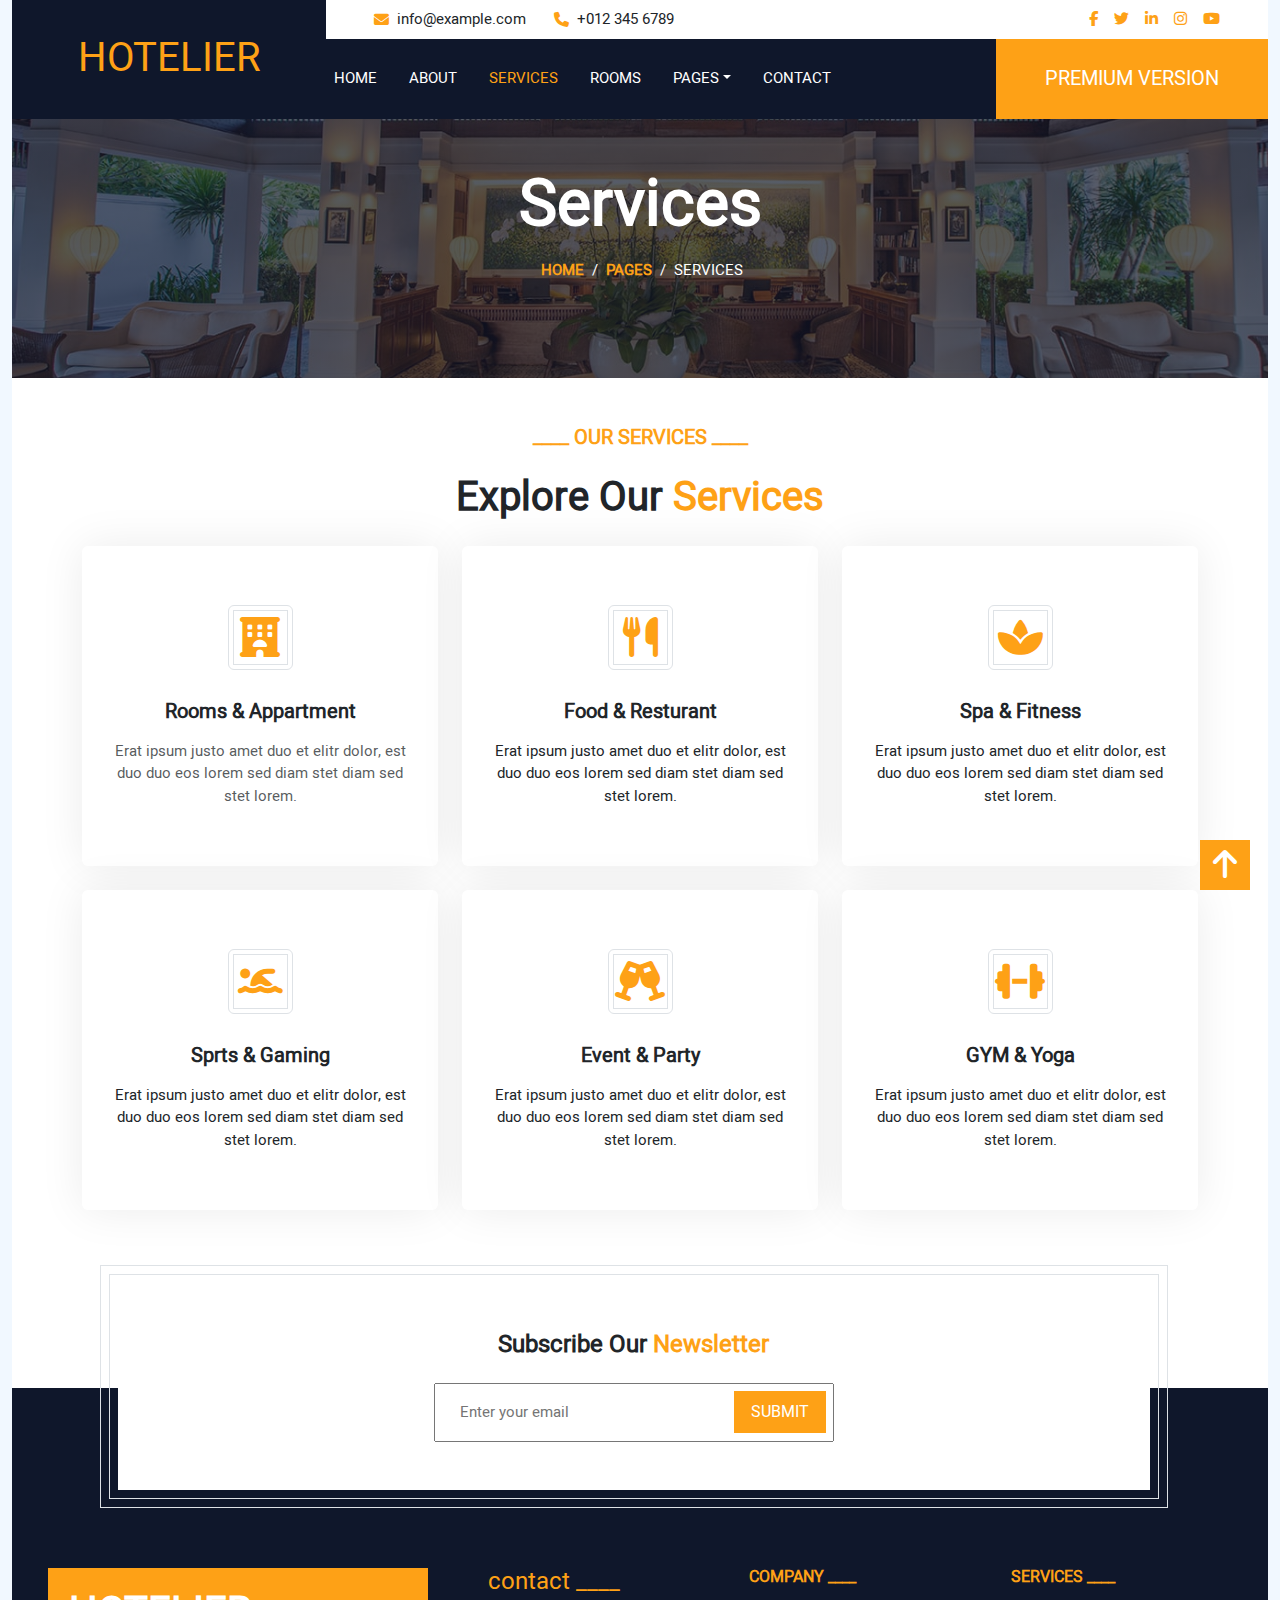
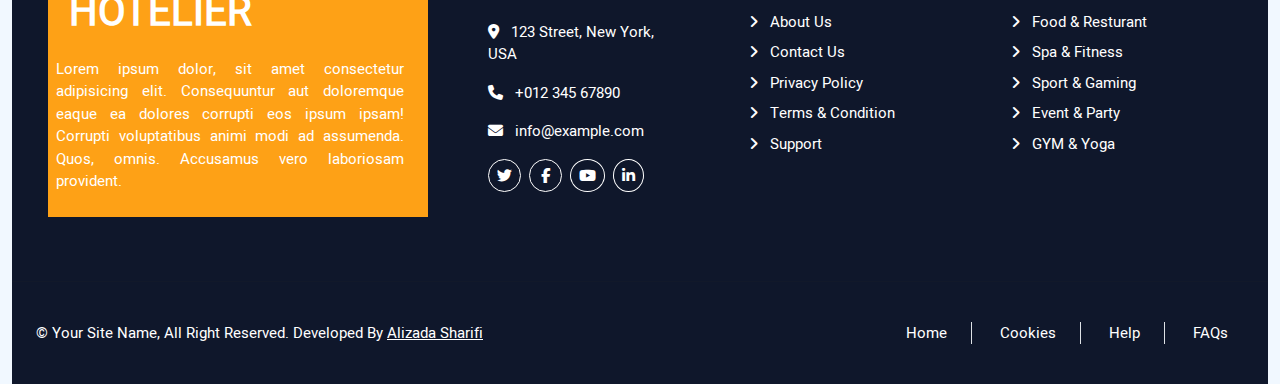
<file: services.html>
<!DOCTYPE html>
<html lang="en">
  <head>
    <meta charset="UTF-8" />
    <meta name="viewport" content="width=device-width, initial-scale=1.0" />
    <title>Hotelier</title>
    <!-- bootstrap -->
    <link rel="stylesheet" href="style/bootstrap.min.css" />
    <!-- aos animation -->
    <link rel="stylesheet" href="style/aos.css" />
    <!-- faweicon -->
    <link rel="stylesheet" href="style/all.css" />
    <!-- style -->
    <link rel="stylesheet" href="style/style.css" />
  </head>
  <body id="body">
    <div class="container-xxl">
      <!-- ======================================== -->
      <!-- ======== header section ================ -->
      <!-- ======================================== -->
      <header>
        <div class="container-fluid bg-dark-n px-0 hebbo">
          <div class="row gx-0">
            <div class="col-lg-3 bg-dark-n d-none d-lg-block">
              <a
                href="index.html"
                class="hebbo navbar-brand w-100 h-100 m-0 p-0 d-flex align-items-center justify-content-center"
              >
                <h1 class="m-0 orange text-uppercase">Hotelier</h1>
              </a>
            </div>
            <div class="col-lg-9">
              <div class="row gx-0 bg-white d-none d-lg-flex">
                <div class="col-lg-7 px-5 text-start">
                  <div class="h-100 d-inline-flex align-items-center py-2 me-4">
                    <i class="fa fa-envelope orange me-2"></i>
                    <p class="mb-0">info@example.com</p>
                  </div>
                  <div class="h-100 d-inline-flex align-items-center py-2">
                    <i class="fa fa-phone orange me-2"></i>
                    <p class="mb-0">+012 345 6789</p>
                  </div>
                </div>
                <div class="col-lg-5 px-5 text-end">
                  <div class="d-inline-flex align-items-center py-2">
                    <a class="me-3" href=""
                      ><i class="fa-brands fa-facebook-f orange"></i
                    ></a>
                    <a class="me-3" href=""
                      ><i class="fa-brands fa-twitter orange"></i
                    ></a>
                    <a class="me-3" href=""
                      ><i class="fa-brands fa-linkedin-in orange"></i
                    ></a>
                    <a class="me-3" href=""
                      ><i class="fa-brands fa-instagram orange"></i
                    ></a>
                    <a class="" href=""
                      ><i class="fa-brands fa-youtube orange"></i
                    ></a>
                  </div>
                </div>
              </div>
              <nav
                class="navbar navbar-expand-lg bg-dark-n navbar-dark p-3 p-lg-0"
              >
                <a href="index.html" class="navbar-brand d-block d-lg-none">
                  <h1 class="m-0 orange text-uppercase">Hotelier</h1>
                </a>
                <button
                  type="button"
                  class="navbar-toggler"
                  data-bs-toggle="collapse"
                  data-bs-target="#navbarCollapse"
                >
                  <span class="navbar-toggler-icon"></span>
                </button>
                <div
                  class="collapse navbar-collapse justify-content-between"
                  id="navbarCollapse"
                >
                  <div class="navbar-nav mr-auto py-0">
                    <a
                      href="index.html"
                      class="nav-item nav-link text-white text-uppercase me-3"
                      >Home</a
                    >
                    <a
                      href="about.html"
                      class="nav-item nav-link text-uppercase text-white me-3"
                      >About</a
                    >
                    <a
                      href="services.html"
                      class="nav-item nav-link orange text-uppercase me-3"
                      >Services</a
                    >
                    <a
                      href="rooms.html"
                      class="nav-item nav-link text-uppercase text-white me-3"
                      >Rooms</a
                    >
                    <div class="nav-item dropdown">
                      <a
                        href="#"
                        class="nav-link dropdown-toggle text-white text-uppercase me-3"
                        data-bs-toggle="dropdown"
                        >Pages</a
                      >
                      <div class="dropdown-menu rounded-0 m-0">
                        <a href="booking.html" class="dropdown-item">Booking</a>
                        <a href="team.html" class="dropdown-item">Our Team</a>
                        <a href="404.html" class="dropdown-item">404 page</a>
                      </div>
                    </div>
                    <a
                      href="contact.html"
                      class="nav-item nav-link text-white text-uppercase"
                      >Contact</a
                    >
                  </div>
                  <a
                    href="#"
                    class="btn bg-orange text-white text-uppercase fs-5 hebbo rounded-0 py-4 px-md-5 d-none d-lg-block"
                    >Premium Version
                  </a>
                </div>
              </nav>
            </div>
          </div>
        </div>
      </header>
      <!-- ======================================== -->
      <!-- ============= main secetion ============ -->
      <!-- ======================================== -->
      <main>
        <!-- ========= banner section ============ -->
        <div class="banner p-5">
          <h1
            class="text-capitalize text-white text-center fw-bold mb-3"
            data-aos="fade-down"
            data-aos-duration="900"
            style="font-size: 4rem"
          >
            services
          </h1>
          <p class="text-uppercase text-center mb-5">
            <a href="#" class="orange ps-1 fw-bold">home</a>
            <span class="text-white ms-1">/</span>
            <a href="#" class="orange ps-1 fw-bold">pages</a>
            <span class="text-white ms-1">/</span>
            <a href="#" class="text-white ps-1">services</a>
          </p>
        </div>
        <!-- =========== service section ========== -->
        <section class="py-5 bg-white">
          <div class="container">
            <div class="header text-center">
              <h6 class="fw-bold text-dark fs-5 orange text-uppercase">
                ____ our services ____
              </h6>
              <h1 class="fw-bold text-dark fs-1 text-capitalize my-4">
                explore our <b class="orange">services</b>
              </h1>
            </div>
            <div class="row g-4" style="padding-bottom: 130px">
              <div class="col-lg-4 text-center">
                <a class="service-item rounded" href="">
                  <div class="service-icon border rounded p-1">
                    <div
                      class="h-100 border d-flex align-items-center justify-content-center p-2"
                    >
                      <i class="fa-solid fa-hotel fs-1 orange"></i>
                    </div>
                  </div>
                  <h5 class="mb-3 fw-bold text-dark">Rooms & Appartment</h5>
                  <p class="mb-0 text-muted">
                    Erat ipsum justo amet duo et elitr dolor, est duo duo eos
                    lorem sed diam stet diam sed stet lorem.
                  </p>
                </a>
              </div>
              <div class="col-lg-4 col-md-6 text-center">
                <a class="service-item rounded" href="">
                  <div class="service-icon border rounded p-1">
                    <div
                      class="h-100 border d-flex align-items-center justify-content-center p-2"
                    >
                      <i class="fa-solid fa-utensils fs-1 orange"></i>
                    </div>
                  </div>
                  <h5 class="mb-3 text-dark fw-bold text-capitalize">
                    food & resturant
                  </h5>
                  <p class="text-body mb-0">
                    Erat ipsum justo amet duo et elitr dolor, est duo duo eos
                    lorem sed diam stet diam sed stet lorem.
                  </p>
                </a>
              </div>
              <div class="col-lg-4 col-md-6 text-center">
                <a class="service-item rounded" href="">
                  <div class="service-icon border rounded p-1">
                    <div
                      class="h-100 border d-flex align-items-center justify-content-center p-2"
                    >
                      <i class="fa-solid fa-spa fs-1 orange"></i>
                    </div>
                  </div>
                  <h5 class="mb-3 text-dark fw-bold text-capitalize">
                    spa & fitness
                  </h5>
                  <p class="text-body mb-0">
                    Erat ipsum justo amet duo et elitr dolor, est duo duo eos
                    lorem sed diam stet diam sed stet lorem.
                  </p>
                </a>
              </div>
              <div class="col-lg-4 col-md-6 text-center">
                <a class="service-item rounded" href="">
                  <div class="service-icon bg-transparent border rounded p-1">
                    <div
                      class="h-100 border d-flex align-items-center justify-content-center p-2"
                    >
                      <i class="fa-solid fa-swimmer fs-1 orange"></i>
                    </div>
                  </div>
                  <h5 class="mb-3 text-dark fw-bold text-capitalize">
                    sprts & gaming
                  </h5>
                  <p class="text-body mb-0">
                    Erat ipsum justo amet duo et elitr dolor, est duo duo eos
                    lorem sed diam stet diam sed stet lorem.
                  </p>
                </a>
              </div>
              <div class="col-lg-4 col-md-6 text-center">
                <a class="service-item rounded" href="">
                  <div class="service-icon bg-transparent border rounded p-1">
                    <div
                      class="h-100 border d-flex align-items-center justify-content-center p-2"
                    >
                      <i class="fa-solid fa-glass-cheers fs-1 orange"></i>
                    </div>
                  </div>
                  <h5 class="mb-3 text-dark fw-bold text-capitalize">
                    event & party
                  </h5>
                  <p class="text-body mb-0">
                    Erat ipsum justo amet duo et elitr dolor, est duo duo eos
                    lorem sed diam stet diam sed stet lorem.
                  </p>
                </a>
              </div>
              <div class="col-lg-4 col-md-6 text-center">
                <a class="service-item rounded" href="">
                  <div class="service-icon bg-transparent border rounded p-1">
                    <div
                      class="h-100 border d-flex align-items-center justify-content-center p-2"
                    >
                      <i class="fa-solid fa-dumbbell fs-1 orange"></i>
                    </div>
                  </div>
                  <h5 class="mb-3 text-dark fw-bold">GYM & Yoga</h5>
                  <p class="text-body mb-0">
                    Erat ipsum justo amet duo et elitr dolor, est duo duo eos
                    lorem sed diam stet diam sed stet lorem.
                  </p>
                </a>
              </div>
            </div>
          </div>
        </section>
        <!-- ========= last section =============== -->
        <section class="position-relative">
          <div class="newsletter border border-muted p-2">
            <div class="border border-muted p-2">
              <div class="container bg-white">
                <div class="row justify-content-center">
                  <div class="col-lg-10">
                    <div class="p-5 text-center">
                      <h4 class="fw-bold text-capitalize mb-4">
                        subscribe our <span class="orange">newsletter</span>
                      </h4>
                      <div
                        class="position-relative mx-auto"
                        style="max-width: 400px"
                      >
                        <input
                          class="l w-100 py-3 ps-4 pe-5 l-input"
                          type="text"
                          placeholder="Enter your email"
                        />
                        <button
                          type="button"
                          class="btn bg-orange rounded-0 text-white text-uppercase py-2 px-3 position-absolute top-0 end-0 mt-2 me-2"
                        >
                          Submit
                        </button>
                      </div>
                    </div>
                  </div>
                </div>
              </div>
            </div>
          </div>
        </section>
      </main>
      <!-- ========== footer section ============= -->
      <footer class="bg-dark-n">
        <div class="row pb-5 gy-4">
          <div
            class="col-9 col-sm-12 col-md-6 col-lg-4 bg-orange p-2 pe-4 ms-5"
            style="max-width: 380px"
          >
            <h1 class="btn rounded-0 text-uppercase fs-1 text-white fw-bold">
              Hotelier
            </h1>
            <p class="text-white" style="text-align: justify">
              Lorem ipsum dolor, sit amet consectetur adipisicing elit.
              Consequuntur aut doloremque eaque ea dolores corrupti eos ipsum
              ipsam! Corrupti voluptatibus animi modi ad assumenda. Quos, omnis.
              Accusamus vero laboriosam provident.
            </p>
          </div>
          <div class="col-12 col-sm-12 col-md-3 col-lg-2 ms-5">
            <h4 class="orange mb-4">contact ____</h4>
            <div class="text-white">
              <p>
                <i class="fa-solid fa-location-dot pe-2"></i>
                <span>123 Street, New York, USA</span>
              </p>
              <p>
                <i class="fa-solid fa-phone pe-2"></i>
                <span>+012 345 67890</span>
              </p>
              <p>
                <i class="fa-solid fa-envelope pe-2"></i>
                <span>info@example.com</span>
              </p>
            </div>
            <div class="d-flex gap-2 footer-icon">
              <a href="#" class="text-white">
                <i
                  class="fa-brands fa-twitter border rounded-circle border-white p-2"
                ></i>
              </a>
              <a href="#" class="text-white">
                <i
                  class="fa-brands fa-facebook-f border rounded-circle border-white p-2 text-center"
                  style="width: 33px"
                ></i>
              </a>
              <a href="#" class="text-white">
                <i
                  class="fa-brands fa-youtube border rounded-circle border-white p-2"
                ></i>
              </a>
              <a href="#" class="text-white">
                <i
                  class="fa-brands fa-linkedin-in border rounded-circle border-white p-2"
                ></i>
              </a>
            </div>
          </div>
          <div class="col-12 col-sm-12 col-md-6 col-lg-2 ms-5">
            <h6 class="orange text-uppercase fw-bold mb-4">company ____</h6>
            <div class="footer-list">
              <a href="#" class="pb-2">
                <i class="fa-solid fa-angle-right pe-2"></i>
                <span>about us</span>
              </a>
              <a href="#" class="pb-2">
                <i class="fa-solid fa-angle-right pe-2"></i>
                <span>contact us</span>
              </a>
              <a href="#" class="pb-2">
                <i class="fa-solid fa-angle-right pe-2"></i>
                <span>privacy policy</span>
              </a>
              <a href="#" class="pb-2">
                <i class="fa-solid fa-angle-right pe-2"></i>
                <span>terms & condition</span>
              </a>
              <a href="#" class="pb-2">
                <i class="fa-solid fa-angle-right pe-2"></i>
                <span>support</span>
              </a>
            </div>
          </div>
          <div class="col-12 col-sm-12 col-md-3 col-lg-2 ms-5">
            <h6 class="orange text-uppercase fw-bold mb-4">services ____</h6>
            <div class="footer-list">
              <a href="#" class="pb-2">
                <i class="fa-solid fa-angle-right pe-2"></i>
                <span>food & resturant</span>
              </a>
              <a href="#" class="pb-2">
                <i class="fa-solid fa-angle-right pe-2"></i>
                <span>spa & fitness</span>
              </a>
              <a href="#" class="pb-2">
                <i class="fa-solid fa-angle-right pe-2"></i>
                <span>sport & gaming</span>
              </a>
              <a href="#" class="pb-2">
                <i class="fa-solid fa-angle-right pe-2"></i>
                <span>event & party</span>
              </a>
              <a href="#" class="pb-2">
                <i class="fa-solid fa-angle-right pe-2"></i>
                <span>GYM & Yoga</span>
              </a>
            </div>
          </div>
        </div>
        <hr class="text-muted" />
        <div class="name py-4">
          <div class="row justify-content-between">
            <div class="col-12 col-md-6 ms-4">
              <p class="text-white text-capitalize">
                ©
                <a href="#" class="text-white">your site name, </a>
                all right reserved. developed by
                <a
                  href="#"
                  class="text-white"
                  style="text-decoration: underline"
                  >Alizada sharifi</a
                >
              </p>
            </div>
            <div class="col-12 col-md-4 text-md-center ms-4">
              <a href="#" class="text-white text-capitalize pe-4 border-end"
                >home</a
              >
              <a
                href="#"
                class="text-white text-capitalize pe-4 border-end ps-4"
                >cookies</a
              >
              <a
                href="#"
                class="text-white text-capitalize pe-4 border-end ps-4"
                >help</a
              >
              <a href="#" class="text-white text-capitalize ps-4">FAQs</a>
            </div>
          </div>
        </div>
      </footer>
    </div>
    <!--============= scroller section ============== -->
    <div class="scroller">
      <a href="#body">
        <i
          class="fa-solid fa-arrow-up bg-orange fs-2 text-center text-white"
        ></i
      ></a>
    </div>
    <!-- javascript section -->
    <script src="js/bootstrap.bundle.min.js"></script>
    <script src="js/aos.js"></script>
    <script src="js/purecounter.js"></script>
    <script src="js/purecounter_vanilla.js"></script>

    <script>
      AOS.init();
    </script>
    <script>
      new PureCounter();
    </script>
  </body>
</html>
</file>
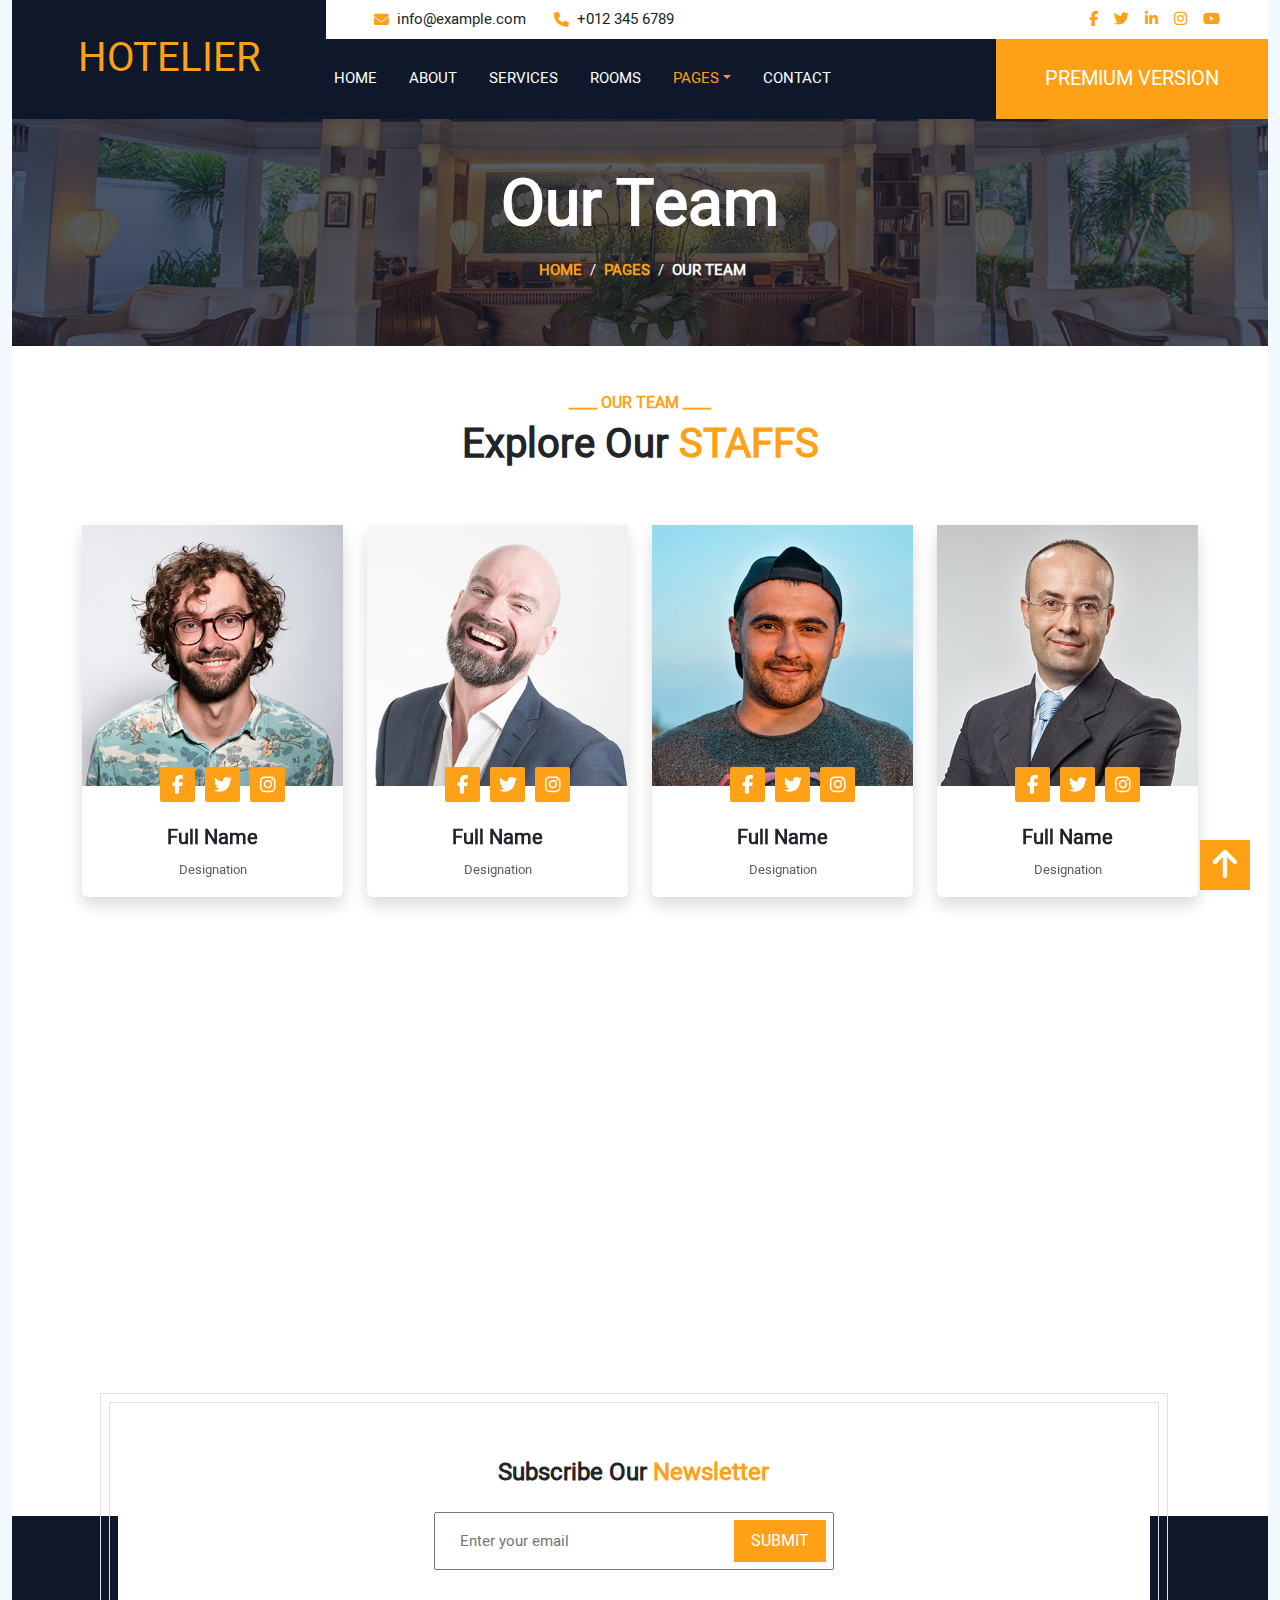
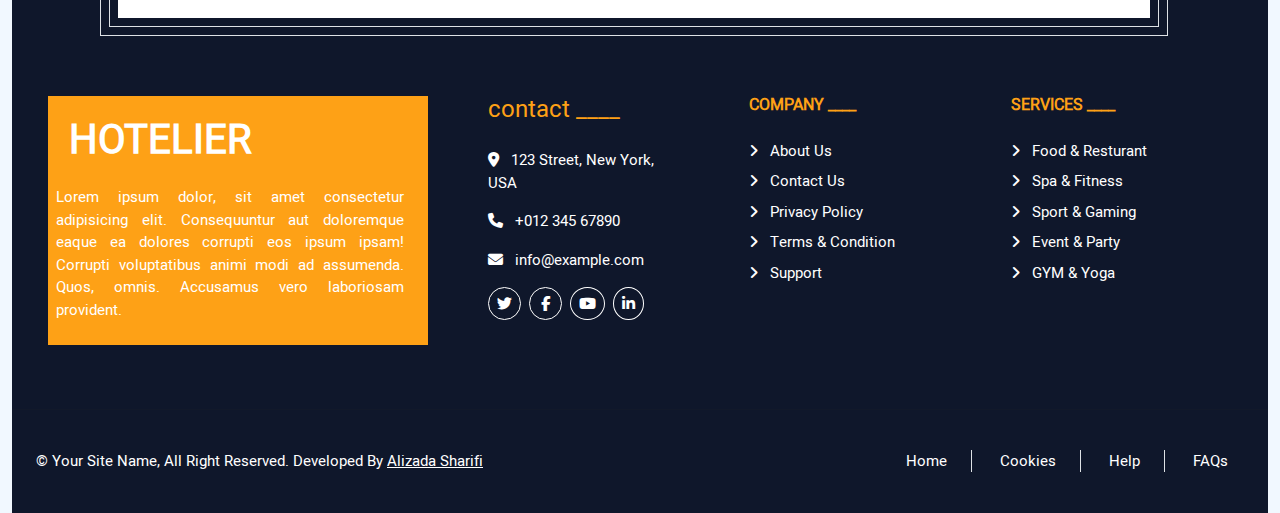
<file: team.html>
<!DOCTYPE html>
<html lang="en">
  <head>
    <meta charset="UTF-8" />
    <meta name="viewport" content="width=device-width, initial-scale=1.0" />
    <title>Hotelier</title>
    <!-- bootstrap -->
    <link rel="stylesheet" href="style/bootstrap.min.css" />
    <!-- aos animation -->
    <link rel="stylesheet" href="style/aos.css" />
    <!-- faweicon -->
    <link rel="stylesheet" href="style/all.css" />
    <!-- style -->
    <link rel="stylesheet" href="style/style.css" />
  </head>
  <body id="body">
    <div class="container-xxl">
      <!-- ======================================== -->
      <!-- ======== header section ================ -->
      <!-- ======================================== -->
      <header>
        <div class="container-fluid bg-dark-n px-0 hebbo">
          <div class="row gx-0">
            <div class="col-lg-3 bg-dark-n d-none d-lg-block">
              <a
                href="index.html"
                class="hebbo navbar-brand w-100 h-100 m-0 p-0 d-flex align-items-center justify-content-center"
              >
                <h1 class="m-0 orange text-uppercase">Hotelier</h1>
              </a>
            </div>
            <div class="col-lg-9">
              <div class="row gx-0 bg-white d-none d-lg-flex">
                <div class="col-lg-7 px-5 text-start">
                  <div class="h-100 d-inline-flex align-items-center py-2 me-4">
                    <i class="fa fa-envelope orange me-2"></i>
                    <p class="mb-0">info@example.com</p>
                  </div>
                  <div class="h-100 d-inline-flex align-items-center py-2">
                    <i class="fa fa-phone orange me-2"></i>
                    <p class="mb-0">+012 345 6789</p>
                  </div>
                </div>
                <div class="col-lg-5 px-5 text-end">
                  <div class="d-inline-flex align-items-center py-2">
                    <a class="me-3" href=""
                      ><i class="fa-brands fa-facebook-f orange"></i
                    ></a>
                    <a class="me-3" href=""
                      ><i class="fa-brands fa-twitter orange"></i
                    ></a>
                    <a class="me-3" href=""
                      ><i class="fa-brands fa-linkedin-in orange"></i
                    ></a>
                    <a class="me-3" href=""
                      ><i class="fa-brands fa-instagram orange"></i
                    ></a>
                    <a class="" href=""
                      ><i class="fa-brands fa-youtube orange"></i
                    ></a>
                  </div>
                </div>
              </div>
              <nav
                class="navbar navbar-expand-lg bg-dark-n navbar-dark p-3 p-lg-0"
              >
                <a href="index.html" class="navbar-brand d-block d-lg-none">
                  <h1 class="m-0 orange text-uppercase">Hotelier</h1>
                </a>
                <button
                  type="button"
                  class="navbar-toggler"
                  data-bs-toggle="collapse"
                  data-bs-target="#navbarCollapse"
                >
                  <span class="navbar-toggler-icon"></span>
                </button>
                <div
                  class="collapse navbar-collapse justify-content-between"
                  id="navbarCollapse"
                >
                  <div class="navbar-nav mr-auto py-0">
                    <a
                      href="index.html"
                      class="nav-item nav-link text-white text-uppercase me-3"
                      >Home</a
                    >
                    <a
                      href="about.html"
                      class="nav-item nav-link text-uppercase text-white me-3"
                      >About</a
                    >
                    <a
                      href="services.html"
                      class="nav-item nav-link text-white text-uppercase me-3"
                      >Services</a
                    >
                    <a
                      href="rooms.html"
                      class="nav-item nav-link text-uppercase text-white me-3"
                      >Rooms</a
                    >
                    <div class="nav-item dropdown">
                      <a
                        href="#"
                        class="nav-link dropdown-toggle orange text-uppercase me-3"
                        data-bs-toggle="dropdown"
                        >Pages</a
                      >
                      <div class="dropdown-menu rounded-0 m-0">
                        <a href="booking.html" class="dropdown-item">Booking</a>
                        <a
                          href="team.html"
                          class="dropdown-item text-white bg-orange"
                          >Our Team</a
                        >
                        <a href="404.html" class="dropdown-item">404 page</a>
                      </div>
                    </div>
                    <a
                      href="contact.html"
                      class="nav-item nav-link text-white text-uppercase"
                      >Contact</a
                    >
                  </div>
                  <a
                    href="#"
                    class="btn bg-orange text-white text-uppercase fs-5 hebbo rounded-0 py-4 px-md-5 d-none d-lg-block"
                    >Premium Version
                  </a>
                </div>
              </nav>
            </div>
          </div>
        </div>
      </header>
      <!-- ======================================== -->
      <!-- ============ main section  ============= -->
      <!-- ======================================== -->
      <main>
        <!-- ========= banner section ============ -->
        <div class="banner p-5">
          <h1
            class="text-capitalize text-white text-center fw-bold mb-3"
            style="font-size: 4rem"
            data-aos="fade-down"
            data-aos-duration="900"
          >
            our Team
          </h1>
          <p class="text-uppercase text-center">
            <a href="#" class="orange ps-1 fw-bold">home</a>
            <span class="text-white ms-1">/</span>
            <a href="#" class="orange ps-1 fw-bold">pages</a>
            <span class="text-white ms-1">/</span>
            <a href="#" class="text-white ps-1 fw-bold">our Team</a>
          </p>
        </div>
        <!-- =========== team secion ============== -->
        <section class="py-5 bg-white team">
          <div class="container">
            <div class="team-heading text-center">
              <h6 class="fw-bold orange text-uppercase">____ our team ____</h6>
              <h1 class="fw-bold text-capitalize">
                explore our <span class="orange text-uppercase">Staffs</span>
              </h1>
            </div>
            <div
              class="row row-cols-sm-1 row-cols-md-2 row-cols-lg-4 pt-5 gy-4"
            >
              <div class="col" data-aos="fade-up" data-aos-duration="600">
                <div class="card shadow border-0 position-relative">
                  <img src="image/team-1.jpg" />
                  <div
                    class="card-icon justify-content-center d-flex align-items-center"
                  >
                    <i
                      class="fa-brands fa-facebook-f bg-orange text-center text-white"
                    ></i>
                    <i
                      class="fa-brands fa-twitter bg-orange text-center text-white"
                    ></i>
                    <i
                      class="fa-brands fa-instagram bg-orange text-center text-white"
                    ></i>
                  </div>
                  <div class="card-body text-center mt-4">
                    <h5 class="fw-bold text-capitalize">full name</h5>
                    <small class="text-muted text-capitalize"
                      >designation</small
                    >
                  </div>
                </div>
              </div>
              <div
                class="col"
                data-aos="fade-up"
                data-aos-duration="600"
                data-aos-delay="300"
              >
                <div class="card shadow border-0 position-relative">
                  <img src="image/team-2.jpg" />
                  <div
                    class="card-icon justify-content-center d-flex align-items-center"
                  >
                    <i
                      class="fa-brands fa-facebook-f bg-orange text-center text-white"
                    ></i>
                    <i
                      class="fa-brands fa-twitter bg-orange text-center text-white"
                    ></i>
                    <i
                      class="fa-brands fa-instagram bg-orange text-center text-white"
                    ></i>
                  </div>
                  <div class="card-body text-center mt-4">
                    <h5 class="fw-bold text-capitalize">full name</h5>
                    <small class="text-muted text-capitalize"
                      >designation</small
                    >
                  </div>
                </div>
              </div>
              <div
                class="col"
                data-aos="fade-up"
                data-aos-duration="600"
                data-aos-delay="600"
              >
                <div class="card shadow border-0 position-relative">
                  <img src="image/team-3.jpg" />
                  <div
                    class="card-icon justify-content-center d-flex align-items-center"
                  >
                    <i
                      class="fa-brands fa-facebook-f bg-orange text-center text-white"
                    ></i>
                    <i
                      class="fa-brands fa-twitter bg-orange text-center text-white"
                    ></i>
                    <i
                      class="fa-brands fa-instagram bg-orange text-center text-white"
                    ></i>
                  </div>
                  <div class="card-body text-center mt-4">
                    <h5 class="fw-bold text-capitalize">full name</h5>
                    <small class="text-muted text-capitalize"
                      >designation</small
                    >
                  </div>
                </div>
              </div>
              <div
                class="col"
                data-aos="fade-up"
                data-aos-duration="600"
                data-aos-delay="900"
              >
                <div class="card shadow border-0 position-relative">
                  <img src="image/team-4.jpg" />
                  <div
                    class="card-icon justify-content-center d-flex align-items-center"
                  >
                    <i
                      class="fa-brands fa-facebook-f bg-orange text-center text-white"
                    ></i>
                    <i
                      class="fa-brands fa-twitter bg-orange text-center text-white"
                    ></i>
                    <i
                      class="fa-brands fa-instagram bg-orange text-center text-white"
                    ></i>
                  </div>
                  <div class="card-body text-center mt-4">
                    <h5 class="fw-bold text-capitalize">full name</h5>
                    <small class="text-muted text-capitalize"
                      >designation</small
                    >
                  </div>
                </div>
              </div>
            </div>
            <div
              class="row row-cols-sm-1 row-cols-md-2 row-cols-lg-4 pt-5 gy-4"
            >
              <div class="col" data-aos="fade-up" data-aos-duration="600">
                <div class="card shadow border-0 position-relative">
                  <img src="image/team-1.jpg" />
                  <div
                    class="card-icon justify-content-center d-flex align-items-center"
                  >
                    <i
                      class="fa-brands fa-facebook-f bg-orange text-center text-white"
                    ></i>
                    <i
                      class="fa-brands fa-twitter bg-orange text-center text-white"
                    ></i>
                    <i
                      class="fa-brands fa-instagram bg-orange text-center text-white"
                    ></i>
                  </div>
                  <div class="card-body text-center mt-4">
                    <h5 class="fw-bold text-capitalize">full name</h5>
                    <small class="text-muted text-capitalize"
                      >designation</small
                    >
                  </div>
                </div>
              </div>
              <div
                class="col"
                data-aos="fade-up"
                data-aos-duration="600"
                data-aos-delay="300"
              >
                <div class="card shadow border-0 position-relative">
                  <img src="image/team-2.jpg" />
                  <div
                    class="card-icon justify-content-center d-flex align-items-center"
                  >
                    <i
                      class="fa-brands fa-facebook-f bg-orange text-center text-white"
                    ></i>
                    <i
                      class="fa-brands fa-twitter bg-orange text-center text-white"
                    ></i>
                    <i
                      class="fa-brands fa-instagram bg-orange text-center text-white"
                    ></i>
                  </div>
                  <div class="card-body text-center mt-4">
                    <h5 class="fw-bold text-capitalize">full name</h5>
                    <small class="text-muted text-capitalize"
                      >designation</small
                    >
                  </div>
                </div>
              </div>
              <div
                class="col"
                data-aos="fade-up"
                data-aos-duration="600"
                data-aos-delay="600"
              >
                <div class="card shadow border-0 position-relative">
                  <img src="image/team-3.jpg" />
                  <div
                    class="card-icon justify-content-center d-flex align-items-center"
                  >
                    <i
                      class="fa-brands fa-facebook-f bg-orange text-center text-white"
                    ></i>
                    <i
                      class="fa-brands fa-twitter bg-orange text-center text-white"
                    ></i>
                    <i
                      class="fa-brands fa-instagram bg-orange text-center text-white"
                    ></i>
                  </div>
                  <div class="card-body text-center mt-4">
                    <h5 class="fw-bold text-capitalize">full name</h5>
                    <small class="text-muted text-capitalize"
                      >designation</small
                    >
                  </div>
                </div>
              </div>
              <div
                class="col"
                data-aos="fade-up"
                data-aos-duration="600"
                data-aos-delay="900"
              >
                <div class="card shadow border-0 position-relative">
                  <img src="image/team-4.jpg" />
                  <div
                    class="card-icon justify-content-center d-flex align-items-center"
                  >
                    <i
                      class="fa-brands fa-facebook-f bg-orange text-center text-white"
                    ></i>
                    <i
                      class="fa-brands fa-twitter bg-orange text-center text-white"
                    ></i>
                    <i
                      class="fa-brands fa-instagram bg-orange text-center text-white"
                    ></i>
                  </div>
                  <div class="card-body text-center mt-4">
                    <h5 class="fw-bold text-capitalize">full name</h5>
                    <small class="text-muted text-capitalize"
                      >designation</small
                    >
                  </div>
                </div>
              </div>
            </div>
          </div>
        </section>
        <!-- ========= last section =============== -->
        <section class="position-relative">
          <div class="newsletter border border-muted p-2">
            <div class="border border-muted p-2">
              <div class="container bg-white">
                <div class="row justify-content-center">
                  <div class="col-lg-10">
                    <div class="p-5 text-center">
                      <h4 class="fw-bold text-capitalize mb-4">
                        subscribe our <span class="orange">newsletter</span>
                      </h4>
                      <div
                        class="position-relative mx-auto"
                        style="max-width: 400px"
                      >
                        <input
                          class="l w-100 py-3 ps-4 pe-5 l-input"
                          type="text"
                          placeholder="Enter your email"
                        />
                        <button
                          type="button"
                          class="btn bg-orange rounded-0 text-white text-uppercase py-2 px-3 position-absolute top-0 end-0 mt-2 me-2"
                        >
                          Submit
                        </button>
                      </div>
                    </div>
                  </div>
                </div>
              </div>
            </div>
          </div>
        </section>
      </main>
      <!-- ========== footer section ============= -->
      <footer class="bg-dark-n">
        <div class="row pb-5 gy-4">
          <div
            class="col-9 col-sm-12 col-md-6 col-lg-4 bg-orange p-2 pe-4 ms-5"
            style="max-width: 380px"
          >
            <h1 class="btn rounded-0 text-uppercase fs-1 text-white fw-bold">
              Hotelier
            </h1>
            <p class="text-white" style="text-align: justify">
              Lorem ipsum dolor, sit amet consectetur adipisicing elit.
              Consequuntur aut doloremque eaque ea dolores corrupti eos ipsum
              ipsam! Corrupti voluptatibus animi modi ad assumenda. Quos, omnis.
              Accusamus vero laboriosam provident.
            </p>
          </div>
          <div class="col-12 col-sm-12 col-md-3 col-lg-2 ms-5">
            <h4 class="orange mb-4">contact ____</h4>
            <div class="text-white">
              <p>
                <i class="fa-solid fa-location-dot pe-2"></i>
                <span>123 Street, New York, USA</span>
              </p>
              <p>
                <i class="fa-solid fa-phone pe-2"></i>
                <span>+012 345 67890</span>
              </p>
              <p>
                <i class="fa-solid fa-envelope pe-2"></i>
                <span>info@example.com</span>
              </p>
            </div>
            <div class="d-flex gap-2 footer-icon">
              <a href="#" class="text-white">
                <i
                  class="fa-brands fa-twitter border rounded-circle border-white p-2"
                ></i>
              </a>
              <a href="#" class="text-white">
                <i
                  class="fa-brands fa-facebook-f border rounded-circle border-white p-2 text-center"
                  style="width: 33px"
                ></i>
              </a>
              <a href="#" class="text-white">
                <i
                  class="fa-brands fa-youtube border rounded-circle border-white p-2"
                ></i>
              </a>
              <a href="#" class="text-white">
                <i
                  class="fa-brands fa-linkedin-in border rounded-circle border-white p-2"
                ></i>
              </a>
            </div>
          </div>
          <div class="col-12 col-sm-12 col-md-6 col-lg-2 ms-5">
            <h6 class="orange text-uppercase fw-bold mb-4">company ____</h6>
            <div class="footer-list">
              <a href="#" class="pb-2">
                <i class="fa-solid fa-angle-right pe-2"></i>
                <span>about us</span>
              </a>
              <a href="#" class="pb-2">
                <i class="fa-solid fa-angle-right pe-2"></i>
                <span>contact us</span>
              </a>
              <a href="#" class="pb-2">
                <i class="fa-solid fa-angle-right pe-2"></i>
                <span>privacy policy</span>
              </a>
              <a href="#" class="pb-2">
                <i class="fa-solid fa-angle-right pe-2"></i>
                <span>terms & condition</span>
              </a>
              <a href="#" class="pb-2">
                <i class="fa-solid fa-angle-right pe-2"></i>
                <span>support</span>
              </a>
            </div>
          </div>
          <div class="col-12 col-sm-12 col-md-3 col-lg-2 ms-5">
            <h6 class="orange text-uppercase fw-bold mb-4">services ____</h6>
            <div class="footer-list">
              <a href="#" class="pb-2">
                <i class="fa-solid fa-angle-right pe-2"></i>
                <span>food & resturant</span>
              </a>
              <a href="#" class="pb-2">
                <i class="fa-solid fa-angle-right pe-2"></i>
                <span>spa & fitness</span>
              </a>
              <a href="#" class="pb-2">
                <i class="fa-solid fa-angle-right pe-2"></i>
                <span>sport & gaming</span>
              </a>
              <a href="#" class="pb-2">
                <i class="fa-solid fa-angle-right pe-2"></i>
                <span>event & party</span>
              </a>
              <a href="#" class="pb-2">
                <i class="fa-solid fa-angle-right pe-2"></i>
                <span>GYM & Yoga</span>
              </a>
            </div>
          </div>
        </div>
        <hr class="text-muted" />
        <div class="name py-4">
          <div class="row justify-content-between">
            <div class="col-12 col-md-6 ms-4">
              <p class="text-white text-capitalize">
                ©
                <a href="#" class="text-white">your site name, </a>
                all right reserved. developed by
                <a
                  href="#"
                  class="text-white"
                  style="text-decoration: underline"
                  >Alizada sharifi</a
                >
              </p>
            </div>
            <div class="col-12 col-md-4 text-md-center ms-4">
              <a href="#" class="text-white text-capitalize pe-4 border-end"
                >home</a
              >
              <a
                href="#"
                class="text-white text-capitalize pe-4 border-end ps-4"
                >cookies</a
              >
              <a
                href="#"
                class="text-white text-capitalize pe-4 border-end ps-4"
                >help</a
              >
              <a href="#" class="text-white text-capitalize ps-4">FAQs</a>
            </div>
          </div>
        </div>
      </footer>
    </div>
    <!--============= scroller section ============== -->
    <div class="scroller">
      <a href="#body">
        <i
          class="fa-solid fa-arrow-up bg-orange fs-2 text-center text-white"
        ></i
      ></a>
    </div>
    <!-- javascript section -->
    <script src="js/bootstrap.bundle.min.js"></script>
    <script src="js/aos.js"></script>
    <script src="js/purecounter.js"></script>
    <script src="js/purecounter_vanilla.js"></script>

    <script>
      AOS.init();
    </script>
    <script>
      new PureCounter();
    </script>
  </body>
</html>
</file>
<file: style/style.css>
@font-face {
  font-family: montserrat;
  src: url("../fonts/montserrat/Montserrat-Regular.ttf");
}
@font-face {
  font-family: hebbo;
  src: url(../fonts/Heebo-Regular.ttf);
}
body {
  font-size: 15px;
  box-sizing: border-box !important;
  font-family: hebbo;
  background-color: #f1f8ff;
}
a {
  text-decoration: none;
}
.orange {
  color: #fea116 !important;
}
.bg-orange {
  background-color: #fea116 !important;
}
.bg-orange:hover {
  background-color: #e88e09 !important;
}
.bg-dark-n {
  background: #0f172b !important;
}
.montserrat {
  font-family: mon9tserrat;
}
.hebbo {
  font-family: hebbo;
}
/* =========== navbar section =================== */
.nav-link:hover {
  color: #fea116 !important;
}
.dropdown-item:hover,
.dropdown-item:focus {
  color: #1e2125;
  background-color: #e9ecef;
}

/* =========== carousel section ================= */
.carousel-caption {
  top: 0;
  left: 0;
  right: 0;
  bottom: 0;
  background: rgba(15, 23, 43, 0.7);
  z-index: 1;
}
.carousel-control-prev,
.carousel-control-next {
  width: 10%;
}
/* ============= room section ================= */
.room-cost {
  position: absolute;
  bottom: -16px;
  left: 20px;
}
/* ============ service section =============== */
.service-item {
  height: 320px;
  padding: 30px;
  display: flex;
  flex-direction: column;
  justify-content: center;
  text-align: center;
  background: #fff;
  box-shadow: 0 0 45px rgba(0, 0, 0, 0.08);
}
.service-item .service-icon {
  margin: 0 auto 30px auto;
  width: 65px;
  height: 65px;
}

.service-item:hover {
  background-color: #fea116;
}
.service-item:hover i,
.service-item:hover h5,
.service-item:hover p {
  color: #ffffff !important;
}
/* =============== team section ================= */
.team {
  padding-bottom: 200px !important;
}
.card-icon {
  column-gap: 10px;
  position: absolute;
  bottom: 95px;
  left: 30%;
}
.card-icon i {
  width: 35px;
  height: 35px;
  line-height: 2;
  font-size: 18px;
  cursor: pointer;
  border-radius: 2px;
}

/* ======================= last section ================ */
.newsletter {
  position: absolute;
  bottom: -120px;
  width: 85%;
  left: 7%;
}

/* ==================== footer section ===================== */
footer {
  padding-top: 180px;
}
.footer-icon i:hover {
  background-color: #fff;
  color: #fea116;
}
.footer-list a {
  color: #fff;
  text-transform: capitalize;
  display: block;
}
.footer-list a:hover {
  letter-spacing: 1px;
  transition: all 0.5s;
}
@media screen and (max-width: 576px) {
  .text-md-center {
    text-align: center !important;
    padding-left: 10px;
  }
}
/* ========================= scroller section =========================== */
div.scroller a i {
  width: 50px;
  height: 50px;
  line-height: 1.5;
  position: fixed;
  bottom: 10px;
  right: 30px;
}
/* ========================================================================== */
/* ============================= banner section ============================= */
.banner {
  background: linear-gradient(rgba(15, 23, 43, 0.7), rgba(15, 23, 43, 0.7)),
    url("../image/carousel-1.jpg");
  background-position: center center;
  background-repeat: no-repeat;
  background-size: cover;
}
@media screen and (min-width: 768px) {
  .room-booking-input {
    width: 48%;
  }
}
@media screen and (max-width: 767px) {
  .room-booking-input {
    width: 100%;
  }
}
@media screen and (max-width: 768px) {
  .contact-input {
    width: 100%;
  }
}
@media screen and (min-width: 768px) {
  .contact-input{
    width: 47.5%;
  }
}

.form-control:focus {
  border-color: #fea116 !important;
  box-shadow: 0 0 0 0.25rem rgba(254, 161, 22, 0.25);
}
</file>
